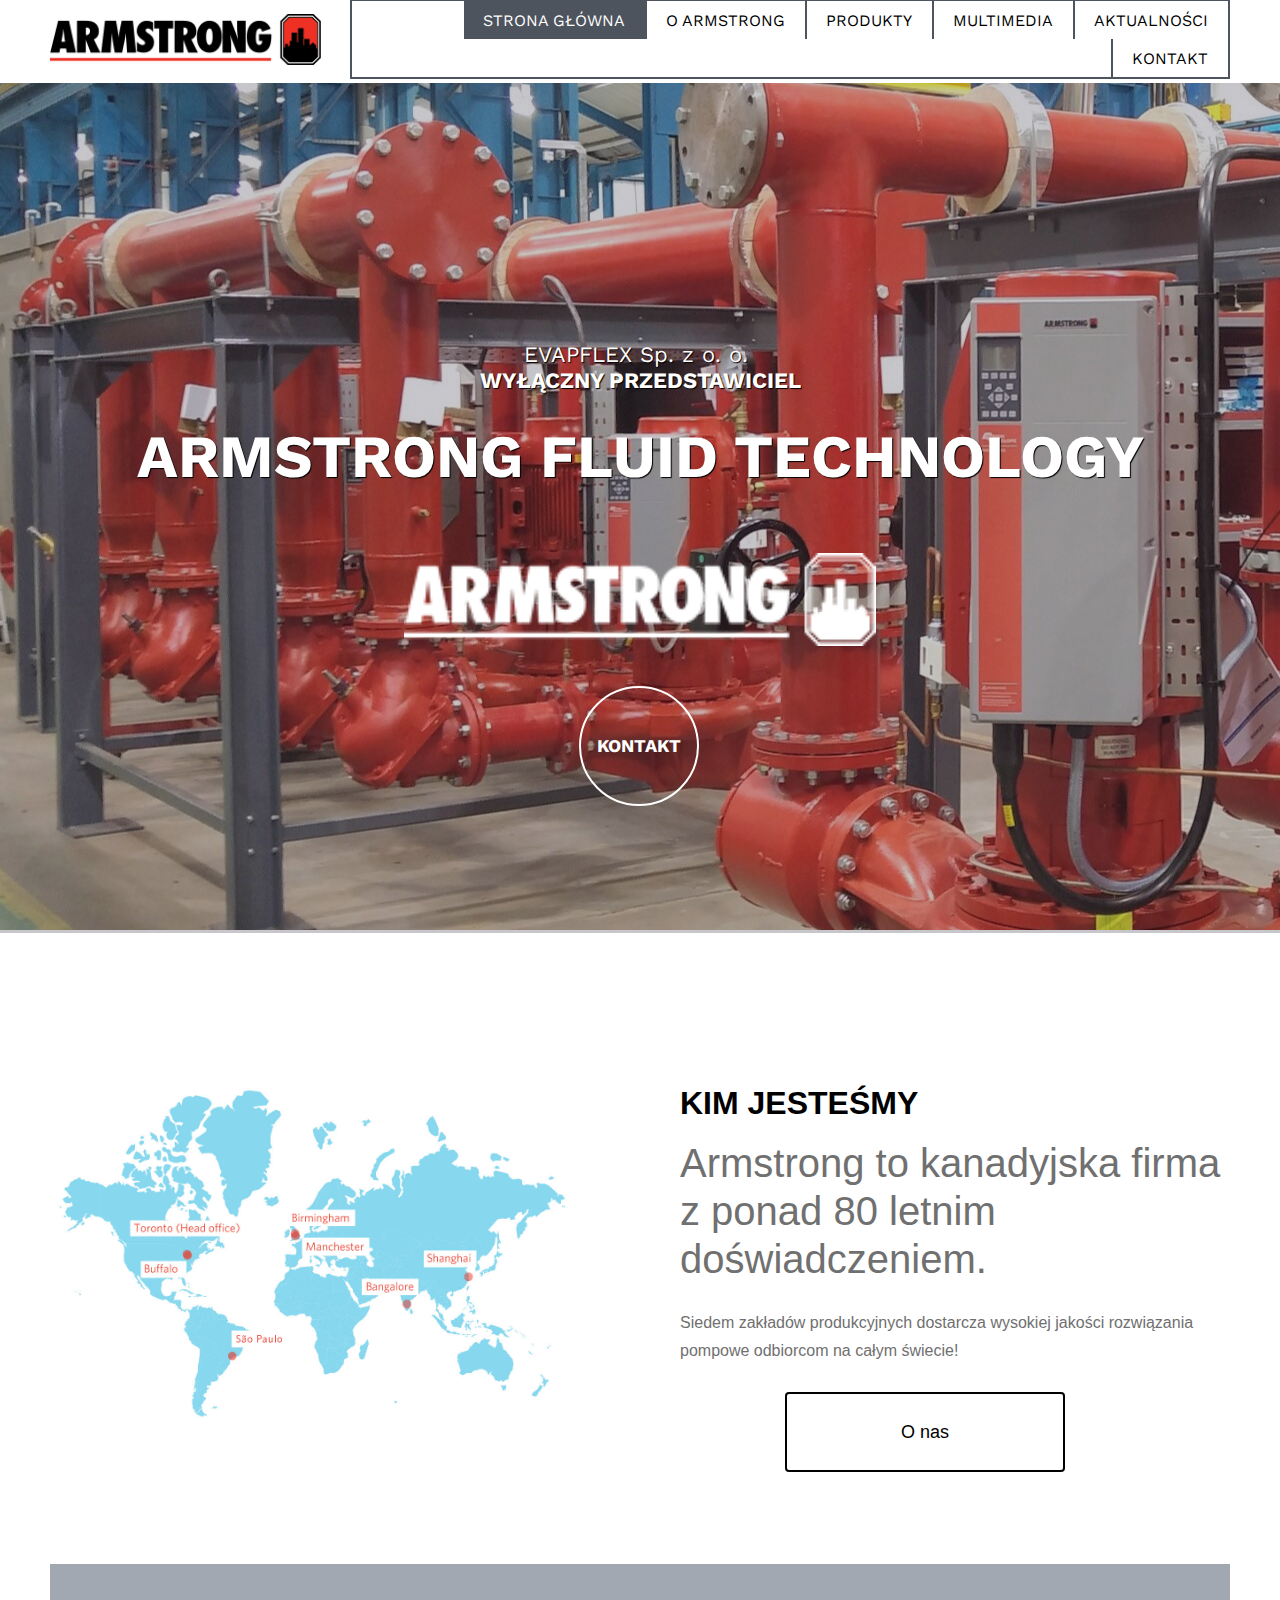
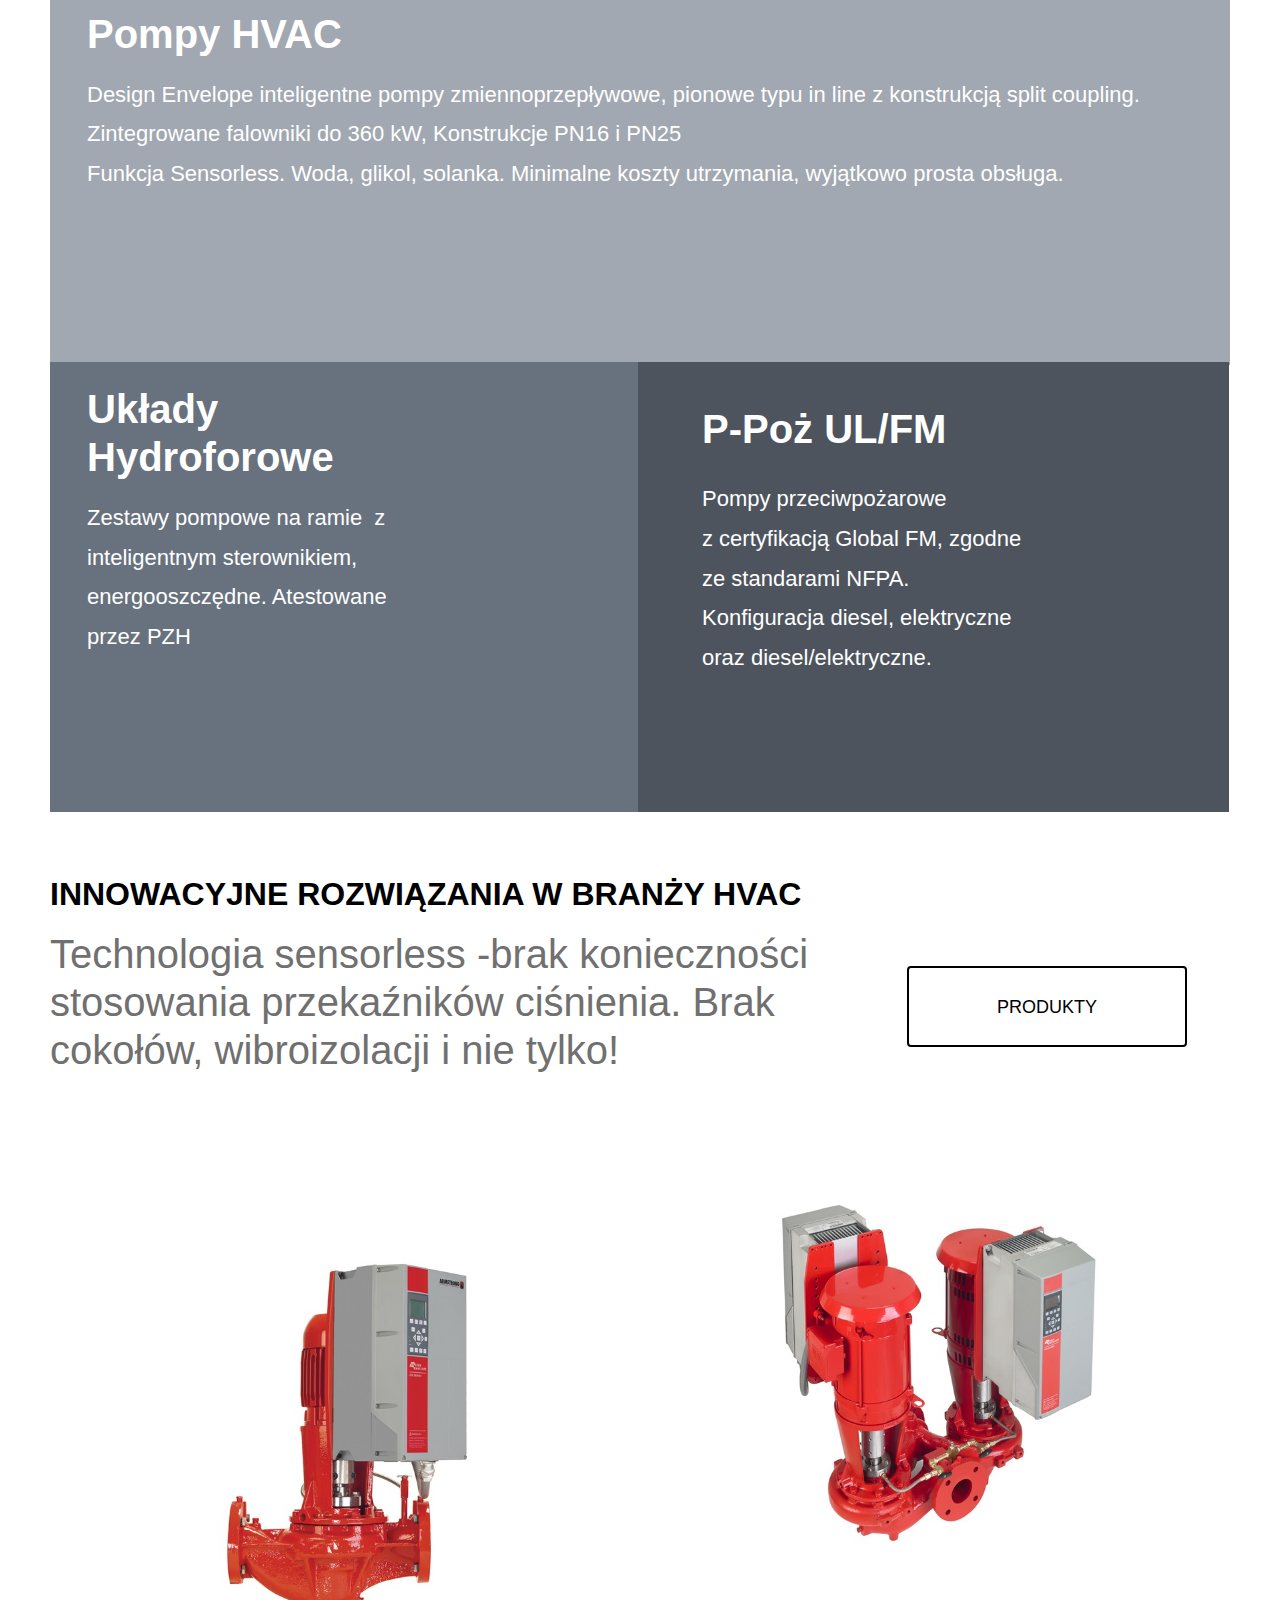
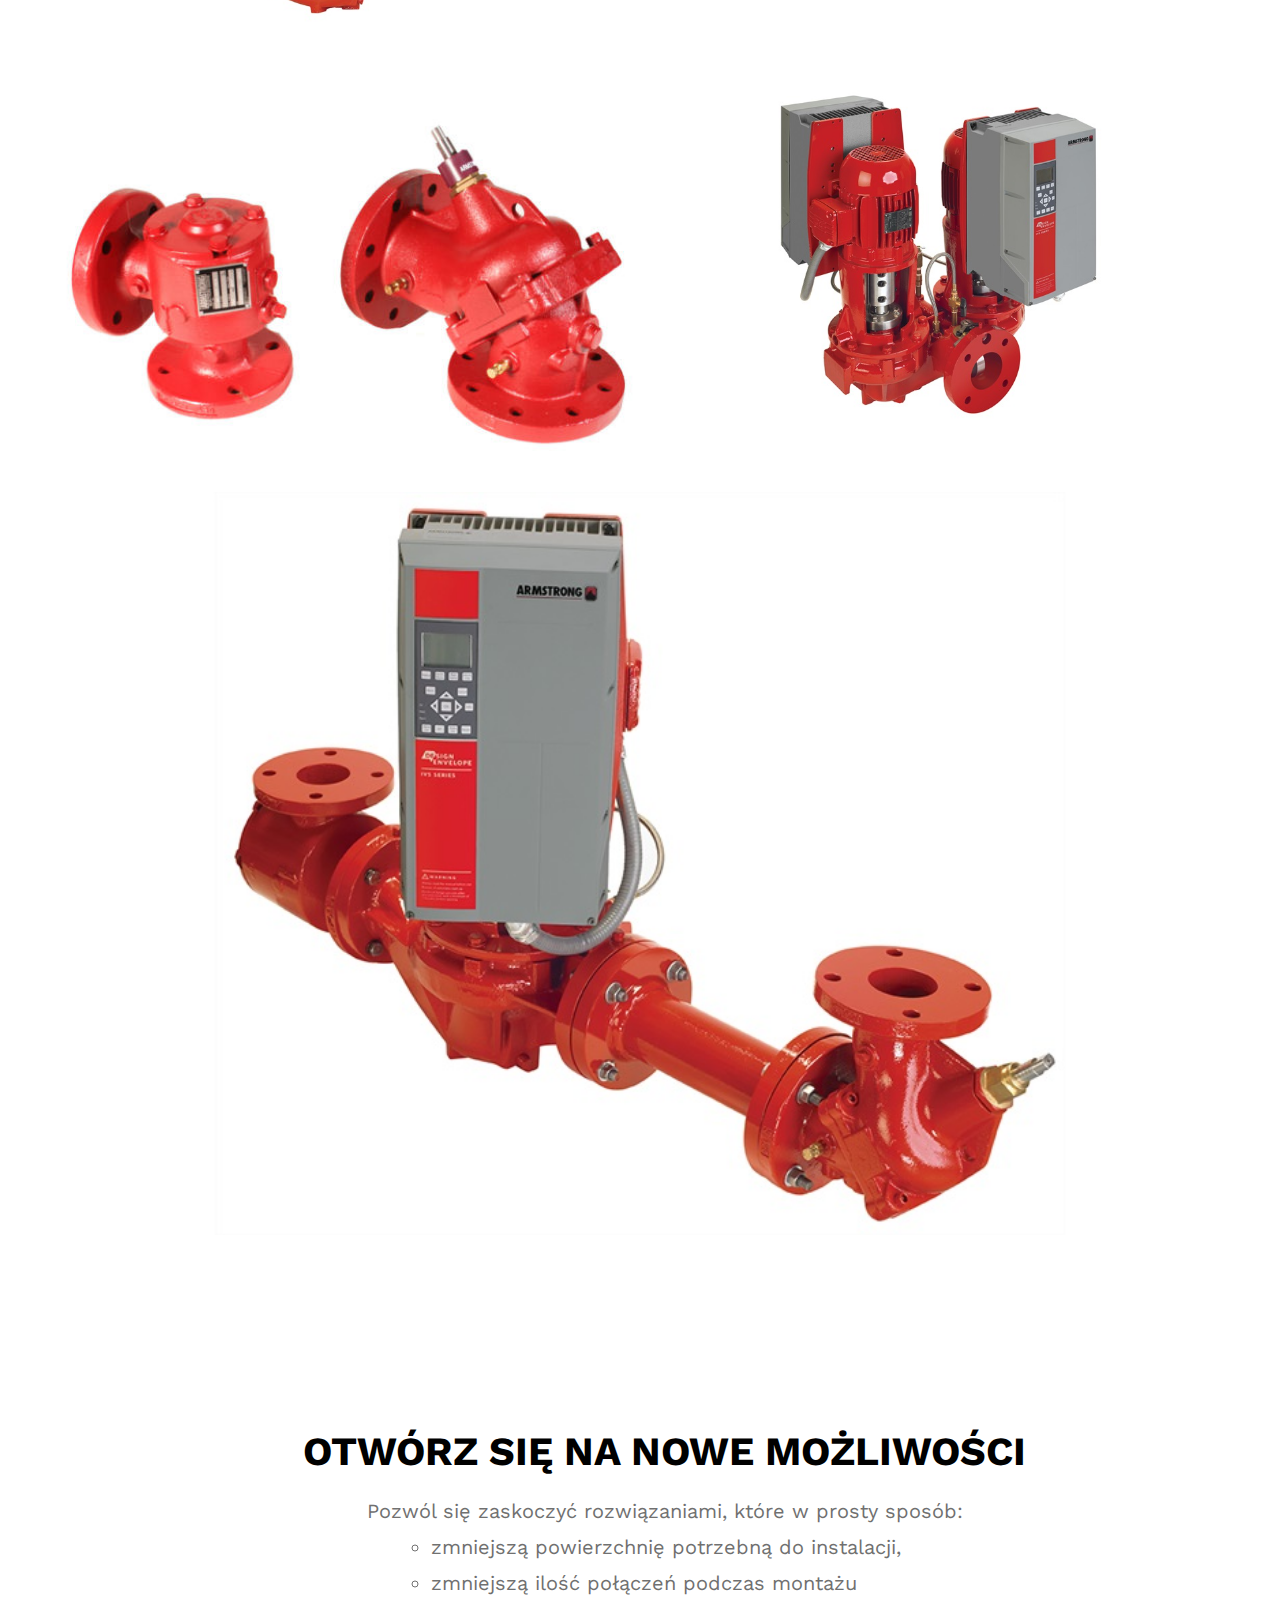
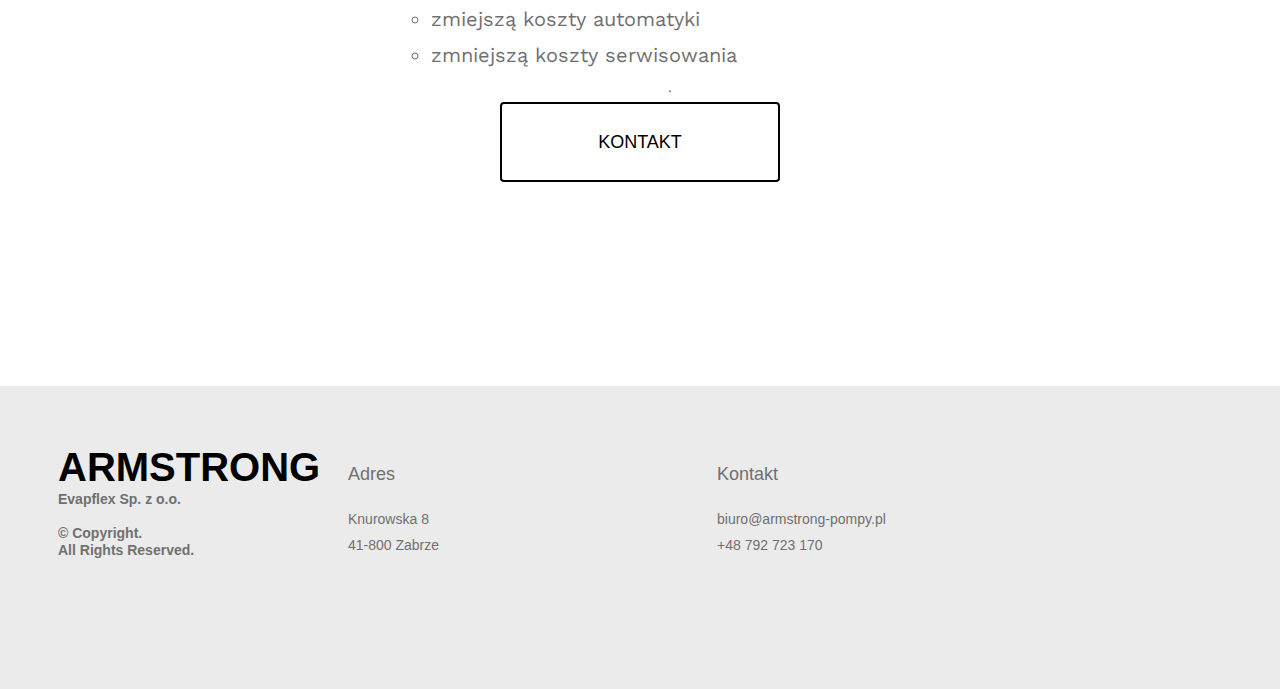
<file: index.html>
<!DOCTYPE html><html><head><meta charset=utf-8><title>STRONA GŁÓWNA</title><meta name=description content="Nowoczesne pompy HVAC z inteligentnym sterowaniem senorless. Konstrukcją rozłączną, ułatwioną wymianą uszczelnienia. Niewymagające posadowienia, cokołów i wibro-izolacji.  "><meta name=robots content=all><meta name=generator content="One.com Web Editor"><meta http-equiv=Cache-Control content="must-revalidate, max-age=0, public"><meta http-equiv=Expires content=-1><link rel=stylesheet href=/onewebstatic/a182776861.css><link href=/onewebstatic/502ab8663b.css rel=stylesheet><meta name=HandheldFriendly content=True><meta name=MobileOptimized content=320><meta name=viewport content="width=device-width,initial-scale=1,minimum-scale=1" templatewidth=1180><link href="//fonts.googleapis.com/css?family=Work%20Sans%3A100%2C100italic%2C200%2C200italic%2C300%2C300italic%2C500%2C500italic%2C600%2C600italic%2C700%2C700italic%2C800%2C800italic%2C900%2C900italic%2Citalic%2Cregular&amp;subset=all" rel=stylesheet><link rel=stylesheet href=/onewebstatic/8e1319a76f.css><script src=/onewebstatic/4039e8e324.js></script></head><body class="body blockbody"><div class=mm><div id=mmt>STRONA GŁÓWNA</div><div id=mmb></div></div><div id=mm><ul><li class=expanded><a href=/index.html class=current>STRONA GŁÓWNA </a></li><li><a href=/o%20armstrong.html>O ARMSTRONG</a></li><li><a href=/products.html>PRODUKTY</a></li><li><a href=/multimedia-2.html>MULTIMEDIA</a></li><li><a href=/aktualno%C5%9Bci.html>AKTUALNOŚCI</a></li><li><a href=/kontakt.html>KONTAKT</a></li></ul></div><script src=/onewebstatic/c0df03db7f.js></script><div class="component stretch template" style=min-width:1180px><div class=self><div class=row style=min-height:933px;min-width:100%><div class="extra float" style=top:82.64935064935065px;left:0px;z-index:3;min-width:100%><div class="component stretch mobile-base block idBAA008DFC0474FCA8731CFE63D42D679"><div class=self style=width:1180px;min-height:850.1009174311927px;margin:auto;width:1180px onclick="if(event.target ===  this) {event.stopPropagation();}"><div class=row style=min-height:410px;width:1180px;margin:auto><div class=extra style="margin:242.35064935064935px 72px 0px 72px"><div class=component style=width:1036px><div class="self mobile-leaf text textnormal mobile-undersized-upper" style=width:1036px;min-height:168px><div style=text-align:center><p><span>&nbsp;</span></p><h3><span class=textheading3 style="font-size:22px;font-weight:normal;text-shadow:1px 1px 1px rgba(0,0,0,1);text-shadow:1px 1px 1px 0.01px rgba(0,0,0,1);color:rgb(255,255,255)">EVAPFLEX Sp. z o. o. </span></h3><h1><span class=textheading1 style="font-size:22px;font-weight:bold;text-shadow:1px 1px 1px rgba(0,0,0,1);text-shadow:1px 1px 1px 0.01px rgba(0,0,0,1);color:rgb(255,255,255)">WYŁĄCZNY PRZEDSTAWICIEL</span></h1><h1><span class=textheading1 style="font-size:22px;font-weight:bold;text-shadow:1px 1px 1px rgba(0,0,0,1);text-shadow:1px 1px 1px 0.01px rgba(0,0,0,1);color:rgb(255,255,255)">&nbsp;</span></h1><h1><span class="textheading1 mobile-oversized" style="text-shadow:1px 1px 1px rgba(0,0,0,1);text-shadow:1px 1px 1px 0.01px rgba(0,0,0,1);color:rgb(255,255,255)">ARMSTRONG FLUID TECHNOLOGY</span></h1></div></div></div></div></div><div class=row style=min-height:153px;width:1180px;margin:auto><div class=extra style="margin:59.99999999999994px 354px 0px 354px"><div class="chrome-border-fix image component block id456F1B59E4D54DE992F4593C8D330787" style=width:472px><div class="imageself self mobile-leaf" style=width:472px;height:93.10091743119266px onclick="if(event.target ===  this) {event.stopPropagation();}"><img data-scalestrategy=fit width=472 height=93.1009174311927 class=mobile-fit src="/onewebmedia/Armstrong_logo.png?etag=W%2F%2211b1-59d4c7d0%22&amp;sourceContentType=image%2Fpng&amp;ignoreAspectRatio&amp;resize=218%2B43" srcset="/onewebmedia/Armstrong_logo.png?etag=W%2F%2211b1-59d4c7d0%22&amp;sourceContentType=image%2Fpng&amp;ignoreAspectRatio&amp;resize=218%2B43, /onewebmedia/Armstrong_logo.png?etag=W%2F%2211b1-59d4c7d0%22&amp;sourceContentType=image%2Fpng&amp;ignoreAspectRatio&amp;resize=218%2B43 2x, /onewebmedia/Armstrong_logo.png?etag=W%2F%2211b1-59d4c7d0%22&amp;sourceContentType=image%2Fpng&amp;ignoreAspectRatio&amp;resize=218%2B43 3x, /onewebmedia/Armstrong_logo.png?etag=W%2F%2211b1-59d4c7d0%22&amp;sourceContentType=image%2Fpng&amp;ignoreAspectRatio&amp;resize=218%2B43 4x" style=display:block></div></div></div></div><div class=row style=min-height:160px;width:1180px;margin:auto;padding-bottom:127px><div class=extra style="margin:39.899082568807444px 531px 0px 529px"><div class=component style=width:120px><div class="self mobile-leaf buttonself" style=width:120px;height:120px><div class=button2 style="background-clip: padding-box;font-size:18px"><a href=/kontakt.html><span>KONTAKT</span></a></div></div></div></div></div><div style=clear:both></div></div><div style=clear:both></div></div></div><div class=row style=width:1180px;margin:auto><div class="extra float" style=top:14px;left:0px;z-index:204><div class="chrome-border-fix image component block idF3D07509EF764EB3AC2A8EB9485AE1FB" style=width:300px><div class="imageself self mobile-leaf" style=width:300px;height:50.64935064935065px onclick="if(event.target ===  this) {event.stopPropagation();}" data-weight=1000><img data-scalestrategy=fit width=300 height=50.6493506493507 src="/onewebmedia/mobile-logo-hd.png?etag=%221588-55952e5d%22&amp;sourceContentType=image%2Fpng&amp;ignoreAspectRatio&amp;resize=300%2B51" srcset="/onewebmedia/mobile-logo-hd.png?etag=%221588-55952e5d%22&amp;sourceContentType=image%2Fpng&amp;ignoreAspectRatio&amp;resize=300%2B51, /onewebmedia/mobile-logo-hd.png?etag=%221588-55952e5d%22&amp;sourceContentType=image%2Fpng&amp;ignoreAspectRatio&amp;resize=308%2B52 2x, /onewebmedia/mobile-logo-hd.png?etag=%221588-55952e5d%22&amp;sourceContentType=image%2Fpng&amp;ignoreAspectRatio&amp;resize=308%2B52 3x, /onewebmedia/mobile-logo-hd.png?etag=%221588-55952e5d%22&amp;sourceContentType=image%2Fpng&amp;ignoreAspectRatio&amp;resize=308%2B52 4x" style=display:block></div></div></div><div class="extra float" style=top:0px;left:0px;z-index:205;min-width:100%><div class="component block id83B72766A5FC4763BF66B3BF7C5FDCC8" style=width:1180px><div class=self style=width:1180px;min-height:118px onclick="if(event.target ===  this) {event.stopPropagation();}"><div style=clear:both></div></div><div style=clear:both></div></div><div class="extra float" style=top:-8px;left:300px;z-index:210><div class="component menu" style=width:880px;width:880px><div class="self menuself menuhorizontal menuhorizontalright menuverticalmiddle" style=width:880px;height:94px><ul class=menu1><li><div><a class="menuitem menu1item menu1selected" href=/index.html>STRONA GŁÓWNA </a></div></li><li><div class="divider menu1divider"></div><div><a class="menuitem menu1item" href=/o%20armstrong.html>O ARMSTRONG</a></div></li><li><div class="divider menu1divider"></div><div><a class="menuitem menu1item" href=/products.html>PRODUKTY</a></div></li><li><div class="divider menu1divider"></div><div><a class="menuitem menu1item" href=/multimedia-2.html>MULTIMEDIA</a></div></li><li><div class="divider menu1divider"></div><div><a class="menuitem menu1item" href=/aktualno%C5%9Bci.html>AKTUALNOŚCI</a></div></li><li><div class="divider menu1divider"></div><div><a class="menuitem menu1item" href=/kontakt.html>KONTAKT</a></div></li></ul></div></div></div></div></div><div class=extra style="margin:82.64935064935065px 0px 0px 0px;min-width:100%"><div class="component stretch mobile-base block idEB537E7B46AF49048887945F17A6F031"><div class=self style=width:1180px;min-height:847px;margin:auto;width:1180px onclick="if(event.target ===  this) {event.stopPropagation();}"></div></div></div></div><div class=row style=min-height:541px;width:1180px;margin:auto><div class=col style=width:550px;margin-top:155.14881448826418px><div class="chrome-border-fix image component block id23C7FF3DD03C41EDB8F462DE2F9843B4" style=width:550px><div class="imageself self mobile-leaf" style=width:550px;height:339.2109500805153px onclick="if(event.target ===  this) {event.stopPropagation();}"><img data-scalestrategy=fit width=550 height=339.210950080515 class=mobile-fit src="/onewebmedia/OurLocations.jpg?etag=%224925b-559ccae2%22&amp;sourceContentType=image%2Fjpeg&amp;ignoreAspectRatio&amp;resize=550%2B339&amp;quality=85" srcset="/onewebmedia/OurLocations.jpg?etag=%224925b-559ccae2%22&amp;sourceContentType=image%2Fjpeg&amp;ignoreAspectRatio&amp;resize=550%2B339&amp;quality=85, /onewebmedia/OurLocations.jpg?etag=%224925b-559ccae2%22&amp;sourceContentType=image%2Fjpeg&amp;ignoreAspectRatio&amp;resize=1100%2B678&amp;quality=85 2x, /onewebmedia/OurLocations.jpg?etag=%224925b-559ccae2%22&amp;sourceContentType=image%2Fjpeg&amp;ignoreAspectRatio&amp;resize=1242%2B766&amp;quality=85 3x, /onewebmedia/OurLocations.jpg?etag=%224925b-559ccae2%22&amp;sourceContentType=image%2Fjpeg&amp;ignoreAspectRatio&amp;resize=1242%2B766&amp;quality=85 4x" style=display:block></div></div></div><div class=col style=width:630px;margin-top:151.14881448826418px><div class=extra style="margin:0px 0px 0px 80px"><div class=component style=width:550px><div class="self mobile-leaf text textnormal mobile-undersized-upper" style=width:550px;min-height:390px><h3><span class="textheading3 mobile-oversized" style="font-family:'Lucida Sans Unicode','Lucida Grande',sans-serif,'One Open Sans', 'Helvetica Neue', Helvetica, sans-serif;font-size:32px">KIM JESTEŚMY</span></h3><p><span style="font-family:'Lucida Sans Unicode','Lucida Grande',sans-serif,'One Open Sans', 'Helvetica Neue', Helvetica, sans-serif">&nbsp;</span></p><h2><span class="textheading2 mobile-oversized" style="font-family:'Lucida Sans Unicode','Lucida Grande',sans-serif,'One Open Sans', 'Helvetica Neue', Helvetica, sans-serif">Armstrong to kanadyjska firma z ponad 80 letnim doświadczeniem.</span></h2><div style=line-height:1.8><p><span style="font-family:'Lucida Sans Unicode','Lucida Grande',sans-serif,'One Open Sans', 'Helvetica Neue', Helvetica, sans-serif">&nbsp;</span></p><p><span style="font-family:'Lucida Sans Unicode','Lucida Grande',sans-serif,'One Open Sans', 'Helvetica Neue', Helvetica, sans-serif;font-size:16px">Siedem zakładów produkcyjnych dostarcza wysokiej jakości rozwiązania pompowe odbiorcom na całym świecie!</span></p></div></div><div style=clear:both></div></div><div class="extra float" style=top:307.8511855117358px;left:105px;z-index:318><div class=component style=width:280px><div class="self mobile-leaf buttonself" style=width:280px;height:80px><div class=button1 style="background-clip: padding-box;font-size:18px"><a href=/o%20armstrong.html><span>O nas</span></a></div></div></div></div></div></div></div><div class=row style=min-height:938px;width:1180px;margin:auto><div class="extra float" style=top:488.06213559225125px;left:0px;z-index:301><div class="component mobile-base block idFD9AA31562E54836ADB6EE3A4EAD6431" style=width:589px><div class=self style=width:589px;min-height:450px onclick="if(event.target ===  this) {event.stopPropagation();}"><div class=row style=min-height:369px;width:589px;padding-bottom:81px><div class=extra style="margin:23px 232px 0px 37px"><div class=component style=width:320px><div class="self mobile-leaf text textnormal mobile-undersized-upper" style=width:320px;min-height:346px><h2><span class="textheading2 mobile-oversized" style="font-family:'Lucida Sans Unicode','Lucida Grande',sans-serif,'One Open Sans', 'Helvetica Neue', Helvetica, sans-serif;font-weight:bold;color:rgb(255,255,255)">Układy Hydroforowe</span></h2><p><span style="font-family:'Lucida Sans Unicode','Lucida Grande',sans-serif,'One Open Sans', 'Helvetica Neue', Helvetica, sans-serif">&nbsp;</span></p><div style=line-height:1.8><p><span class=mobile-oversized style="font-family:'Lucida Sans Unicode','Lucida Grande',sans-serif,'One Open Sans', 'Helvetica Neue', Helvetica, sans-serif;font-size:22px;color:rgb(255,255,255)">Zestawy pompowe na ramie  z inteligentnym sterownikiem, energooszczędne. Atestowane przez PZH</span></p><p><span class=mobile-oversized style="font-family:'Lucida Sans Unicode','Lucida Grande',sans-serif,'One Open Sans', 'Helvetica Neue', Helvetica, sans-serif;font-size:22px;color:rgb(255,255,255)">&nbsp;</span></p></div></div></div></div></div><div style=clear:both></div></div><div style=clear:both></div></div></div><div class="extra float" style=top:487.8511855117358px;left:588px;z-index:301><div class="component mobile-base block id7BFE0CF991A742F38237C229B6F8C513" style=width:591px><div class=self style=width:591px;min-height:450px onclick="if(event.target ===  this) {event.stopPropagation();}"><div class=row style=min-height:411px;width:591px;padding-bottom:39px><div class=extra style="margin:43px 207px 0px 64px"><div class=component style=width:320px><div class="self mobile-leaf text textnormal mobile-undersized-upper" style=width:320px;min-height:368px><h2><span class="textheading2 mobile-oversized" style="font-family:'Lucida Sans Unicode','Lucida Grande',sans-serif,'One Open Sans', 'Helvetica Neue', Helvetica, sans-serif;font-weight:bold;color:rgb(255,255,255)">P-Poż UL/FM</span></h2><p><span class=mobile-oversized style="font-family:'Lucida Sans Unicode','Lucida Grande',sans-serif,'One Open Sans', 'Helvetica Neue', Helvetica, sans-serif;font-size:22px">&nbsp;</span></p><div style=line-height:1.8><p><span class=mobile-oversized style="font-family:'Lucida Sans Unicode','Lucida Grande',sans-serif,'One Open Sans', 'Helvetica Neue', Helvetica, sans-serif;font-size:22px;color:rgb(255,255,255)">Pompy przeciwpożarowe</span></p><p><span class=mobile-oversized style="font-family:'Lucida Sans Unicode','Lucida Grande',sans-serif,'One Open Sans', 'Helvetica Neue', Helvetica, sans-serif;font-size:22px;color:rgb(255,255,255)">z certyfikacją Global FM, zgodne ze standarami NFPA. Konfiguracja diesel, elektryczne oraz diesel/elektryczne.</span></p><p><span style="font-family:'Lucida Sans Unicode','Lucida Grande',sans-serif,'One Open Sans', 'Helvetica Neue', Helvetica, sans-serif;color:rgb(255,255,255)">&nbsp;</span></p></div><div style=line-height:1.2><p><span style=color:rgb(255,255,255)>&nbsp;</span></p></div><p><span style=color:rgb(255,255,255)>&nbsp;</span></p></div></div></div></div><div style=clear:both></div></div><div style=clear:both></div></div></div><div class=extra style="margin:89.85130758204832px 0px 0px 0px;min-width:100%"><div class="component mobile-base block idDD3787C0F0804EE6BBDBBCE52604D193" style=width:1180px><div class=self style=width:1180px;min-height:401px onclick="if(event.target ===  this) {event.stopPropagation();}"><div class=row style=min-height:362px;width:1180px;padding-bottom:39px><div class=extra style="margin:45.9998779296875px 39px 0px 37px"><div class=component style=width:1104px><div class="self mobile-leaf text textnormal mobile-undersized-upper" style=width:1104px;min-height:316px><h2><span class="textheading2 mobile-oversized" style="font-family:'Lucida Sans Unicode','Lucida Grande',sans-serif,'One Open Sans', 'Helvetica Neue', Helvetica, sans-serif;font-weight:bold;color:rgb(255,255,255)">Pompy HVAC</span></h2><p><span style="font-family:'Lucida Sans Unicode','Lucida Grande',sans-serif,'One Open Sans', 'Helvetica Neue', Helvetica, sans-serif">&nbsp;</span></p><div style=line-height:1.8><p><span class=mobile-oversized style="font-family:'Lucida Sans Unicode','Lucida Grande',sans-serif,'One Open Sans', 'Helvetica Neue', Helvetica, sans-serif;font-size:22px;color:rgb(255,255,255)">Design Envelope inteligentne pompy zmiennoprzepływowe, pionowe typu in line z konstrukcją split coupling. Zintegrowane falowniki do 360 kW, Konstrukcje PN16 i PN25 </span></p><p><span class=mobile-oversized style="font-family:'Lucida Sans Unicode','Lucida Grande',sans-serif,'One Open Sans', 'Helvetica Neue', Helvetica, sans-serif;font-size:22px;color:rgb(255,255,255)">Funkcja Sensorless. Woda, glikol, solanka. Minimalne koszty utrzymania, wyjątkowo prosta obsługa.</span></p><p><span class=mobile-oversized style="font-family:'Lucida Sans Unicode','Lucida Grande',sans-serif,'One Open Sans', 'Helvetica Neue', Helvetica, sans-serif;font-size:22px;color:rgb(255,255,255)">&nbsp;</span></p></div><div style=line-height:1.2><p><span style="font-family:'Lucida Sans Unicode','Lucida Grande',sans-serif,'One Open Sans', 'Helvetica Neue', Helvetica, sans-serif;color:rgb(255,255,255)">&nbsp;</span></p></div><p><span style="font-family:'Lucida Sans Unicode','Lucida Grande',sans-serif,'One Open Sans', 'Helvetica Neue', Helvetica, sans-serif;color:rgb(255,255,255)">&nbsp;</span></p></div></div></div></div><div style=clear:both></div></div><div style=clear:both></div></div></div></div><div class=row style=min-height:370px;width:1180px;margin:auto><div class=col style=width:857px;margin-top:63px><div class=component style=width:857px><div class="self mobile-leaf text textnormal mobile-undersized-upper" style=width:857px;min-height:307px><div style=line-height:1.2><h3><span class="textheading3 mobile-oversized" style="font-family:'Lucida Sans Unicode','Lucida Grande',sans-serif,'One Open Sans', 'Helvetica Neue', Helvetica, sans-serif;font-size:32px">INNOWACYJNE ROZWIĄZANIA W BRANŻY HVAC</span></h3><p><span style="font-family:'Lucida Sans Unicode','Lucida Grande',sans-serif,'One Open Sans', 'Helvetica Neue', Helvetica, sans-serif">&nbsp;</span></p><h2><span class="textheading2 mobile-oversized" style="font-family:'Lucida Sans Unicode','Lucida Grande',sans-serif,'One Open Sans', 'Helvetica Neue', Helvetica, sans-serif">Technologia sensorless -brak konieczności stosowania przekaźników ciśnienia. Brak cokołów, wibroizolacji i nie tylko!</span></h2></div></div></div></div><div class=col style=width:280px;margin-top:154.12242394292207px><div class=component style=width:280px><div class="self mobile-leaf buttonself" style=width:280px;height:81px><div class=button1 style="background-clip: padding-box;font-size:18px"><a href=/products.html><span>PRODUKTY</span></a></div></div></div></div></div><div class=row style=min-height:900px;width:1180px;margin:auto><div class=col style=width:600px;margin-top:74px><div class=row style=min-height:365px;width:600px><div class=extra style="margin:0px 12px 0px 8px"><div class="chrome-border-fix image component block idAF86ECE1E7234383AFA30E068FE7469E" style=width:580px><div class="imageself self mobile-leaf" style=width:580px;height:365.4335260115607px onclick="if(event.target ===  this) {event.stopPropagation();}"><a href=/onewebmedia/Design_Envelope_4300_Front.jpg rel=lightbox[oneweb] class=shinybox><img data-scalestrategy=fit width=580 height=365.433526011561 class=mobile-fit src="/onewebmedia/Design_Envelope_4300_Front.jpg?etag=%22cc17-55e2fedc%22&amp;sourceContentType=image%2Fjpeg&amp;ignoreAspectRatio&amp;resize=580%2B365&amp;quality=85" srcset="/onewebmedia/Design_Envelope_4300_Front.jpg?etag=%22cc17-55e2fedc%22&amp;sourceContentType=image%2Fjpeg&amp;ignoreAspectRatio&amp;resize=580%2B365&amp;quality=85, /onewebmedia/Design_Envelope_4300_Front.jpg?etag=%22cc17-55e2fedc%22&amp;sourceContentType=image%2Fjpeg&amp;ignoreAspectRatio&amp;resize=865%2B545&amp;quality=85 2x, /onewebmedia/Design_Envelope_4300_Front.jpg?etag=%22cc17-55e2fedc%22&amp;sourceContentType=image%2Fjpeg&amp;ignoreAspectRatio&amp;resize=865%2B545&amp;quality=85 3x, /onewebmedia/Design_Envelope_4300_Front.jpg?etag=%22cc17-55e2fedc%22&amp;sourceContentType=image%2Fjpeg&amp;ignoreAspectRatio&amp;resize=865%2B545&amp;quality=85 4x" style=display:block></a></div></div></div></div><div class=row style=min-height:461px;width:600px><div class=extra style="margin:71px 0px 0px 0px;min-width:100%"><div class="chrome-border-fix image component block id49B000031C7E4B5FB7C6D4614332FF89" style=width:600px><div class="imageself self mobile-leaf" style=width:600px;height:389.948006932409px onclick="if(event.target ===  this) {event.stopPropagation();}"><a href=/onewebmedia/4.%20suction%20guide%20&amp;%20flotrex%20valve%20back%2030degs.jpg rel=lightbox[oneweb] class=shinybox><img data-scalestrategy=fit width=600 height=389.948006932409 class=mobile-fit src="/onewebmedia/4.%20suction%20guide%20&amp;%20flotrex%20valve%20back%2030degs.jpg?etag=%22b333-55e301a3%22&amp;sourceContentType=image%2Fjpeg&amp;ignoreAspectRatio&amp;resize=577%2B375&amp;quality=85" srcset="/onewebmedia/4.%20suction%20guide%20&amp;%20flotrex%20valve%20back%2030degs.jpg?etag=%22b333-55e301a3%22&amp;sourceContentType=image%2Fjpeg&amp;ignoreAspectRatio&amp;resize=577%2B375&amp;quality=85, /onewebmedia/4.%20suction%20guide%20&amp;%20flotrex%20valve%20back%2030degs.jpg?etag=%22b333-55e301a3%22&amp;sourceContentType=image%2Fjpeg&amp;ignoreAspectRatio&amp;resize=577%2B375&amp;quality=85 2x, /onewebmedia/4.%20suction%20guide%20&amp;%20flotrex%20valve%20back%2030degs.jpg?etag=%22b333-55e301a3%22&amp;sourceContentType=image%2Fjpeg&amp;ignoreAspectRatio&amp;resize=577%2B375&amp;quality=85 3x, /onewebmedia/4.%20suction%20guide%20&amp;%20flotrex%20valve%20back%2030degs.jpg?etag=%22b333-55e301a3%22&amp;sourceContentType=image%2Fjpeg&amp;ignoreAspectRatio&amp;resize=577%2B375&amp;quality=85 4x" style=display:block></a></div></div></div></div></div><div class=col style=width:580px;margin-top:10.789049919484569px><div class=row style=min-height:364px;width:580px><div class=extra style="margin:0px 3px 0px 0px"><div class="chrome-border-fix image component block id312BA7EDFEB34DF19CBC34756ECE2FB2" style=width:577px><div class="imageself self mobile-leaf" style=width:577px;height:363.5433526011561px onclick="if(event.target ===  this) {event.stopPropagation();}"><a href=/onewebmedia/Design_Envelope_4312_Isometric_View.jpg rel=lightbox[oneweb] class=shinybox><img data-scalestrategy=fit width=577 height=363.543352601156 class=mobile-fit src="/onewebmedia/Design_Envelope_4312_Isometric_View.jpg?etag=%2211191-55e2ff52%22&amp;sourceContentType=image%2Fjpeg&amp;ignoreAspectRatio&amp;resize=577%2B364&amp;quality=85" srcset="/onewebmedia/Design_Envelope_4312_Isometric_View.jpg?etag=%2211191-55e2ff52%22&amp;sourceContentType=image%2Fjpeg&amp;ignoreAspectRatio&amp;resize=577%2B364&amp;quality=85, /onewebmedia/Design_Envelope_4312_Isometric_View.jpg?etag=%2211191-55e2ff52%22&amp;sourceContentType=image%2Fjpeg&amp;ignoreAspectRatio&amp;resize=865%2B545&amp;quality=85 2x, /onewebmedia/Design_Envelope_4312_Isometric_View.jpg?etag=%2211191-55e2ff52%22&amp;sourceContentType=image%2Fjpeg&amp;ignoreAspectRatio&amp;resize=865%2B545&amp;quality=85 3x, /onewebmedia/Design_Envelope_4312_Isometric_View.jpg?etag=%2211191-55e2ff52%22&amp;sourceContentType=image%2Fjpeg&amp;ignoreAspectRatio&amp;resize=865%2B545&amp;quality=85 4x" style=display:block></a></div></div></div></div><div class=row style=min-height:472px;width:580px><div class=extra style="margin:107px 0px 0px 0px;min-width:100%"><div class="chrome-border-fix image component block idAB2419FD852D405FA686932DBC82DC49" style=width:580px><div class="imageself self mobile-leaf" style=width:580px;height:365.4335260115607px onclick="if(event.target ===  this) {event.stopPropagation();}"><a href=/onewebmedia/Design_Envelope_4302_isometric_view.jpg rel=lightbox[oneweb] class=shinybox><img data-scalestrategy=fit width=580 height=365.433526011561 class=mobile-fit src="/onewebmedia/Design_Envelope_4302_isometric_view.jpg?etag=%22110db-55e2ffc6%22&amp;sourceContentType=image%2Fjpeg&amp;ignoreAspectRatio&amp;resize=580%2B365&amp;quality=85" srcset="/onewebmedia/Design_Envelope_4302_isometric_view.jpg?etag=%22110db-55e2ffc6%22&amp;sourceContentType=image%2Fjpeg&amp;ignoreAspectRatio&amp;resize=580%2B365&amp;quality=85, /onewebmedia/Design_Envelope_4302_isometric_view.jpg?etag=%22110db-55e2ffc6%22&amp;sourceContentType=image%2Fjpeg&amp;ignoreAspectRatio&amp;resize=865%2B545&amp;quality=85 2x, /onewebmedia/Design_Envelope_4302_isometric_view.jpg?etag=%22110db-55e2ffc6%22&amp;sourceContentType=image%2Fjpeg&amp;ignoreAspectRatio&amp;resize=865%2B545&amp;quality=85 3x, /onewebmedia/Design_Envelope_4302_isometric_view.jpg?etag=%22110db-55e2ffc6%22&amp;sourceContentType=image%2Fjpeg&amp;ignoreAspectRatio&amp;resize=865%2B545&amp;quality=85 4x" style=display:block></a></div></div></div></div></div></div><div class=row style=min-height:752px;width:1180px;margin:auto><div class=extra style="margin:9px 0px 0px 0px;min-width:100%"><div class="chrome-border-fix image component block idAD1935FFFC2440959BCD972E8A5F35A7" style=width:1180px><div class="imageself self mobile-leaf" style=width:1180px;height:743.4682080924855px onclick="if(event.target ===  this) {event.stopPropagation();}"><a href=/onewebmedia/Design_Envelope_4300_Isometric_Down.jpg rel=lightbox[oneweb] class=shinybox><img data-scalestrategy=fit width=1180 height=743.468208092485 class=mobile-fit src="/onewebmedia/Design_Envelope_4300_Isometric_Down.jpg?etag=%22f7b1-55953b9b%22&amp;sourceContentType=image%2Fjpeg&amp;ignoreAspectRatio&amp;resize=865%2B545&amp;quality=85" srcset="/onewebmedia/Design_Envelope_4300_Isometric_Down.jpg?etag=%22f7b1-55953b9b%22&amp;sourceContentType=image%2Fjpeg&amp;ignoreAspectRatio&amp;resize=865%2B545&amp;quality=85, /onewebmedia/Design_Envelope_4300_Isometric_Down.jpg?etag=%22f7b1-55953b9b%22&amp;sourceContentType=image%2Fjpeg&amp;ignoreAspectRatio&amp;resize=865%2B545&amp;quality=85 2x, /onewebmedia/Design_Envelope_4300_Isometric_Down.jpg?etag=%22f7b1-55953b9b%22&amp;sourceContentType=image%2Fjpeg&amp;ignoreAspectRatio&amp;resize=865%2B545&amp;quality=85 3x, /onewebmedia/Design_Envelope_4300_Isometric_Down.jpg?etag=%22f7b1-55953b9b%22&amp;sourceContentType=image%2Fjpeg&amp;ignoreAspectRatio&amp;resize=865%2B545&amp;quality=85 4x" style=display:block></a></div></div></div></div><div class=row style=min-height:465px;width:1180px;margin:auto><div class=extra style="margin:193px 92px 0px 141px"><div class=component style=width:947px><div class="self mobile-leaf text textnormal mobile-undersized-upper" style=width:947px;min-height:272px><div style=text-align:center><h2><span class="textheading2 mobile-oversized" style=font-weight:bold;color:rgb(0,0,0)>OTWÓRZ SIĘ NA NOWE MOŻLIWOŚCI</span></h2></div><div style=line-height:1.2><p><span>&nbsp;</span></p></div><div style=text-align:center;line-height:1.8><p><span style=font-size:20px>Pozwól się zaskoczyć rozwiązaniami, które w prosty sposób:</span></p></div><ul style=line-height:1.8;padding-left:240px;list-style-type:circle><li style=font-size:20px;text-decoration:none;text-shadow:none data-index=90 data-length=48><span style=font-size:20px>zmniejszą powierzchnię potrzebną do instalacji,</span></li><li style=font-size:20px;text-decoration:none;text-shadow:none data-index=138 data-length=41><span style=font-size:20px>zmniejszą ilość połączeń podczas montażu</span></li><li style=font-size:20px;text-decoration:none;text-shadow:none data-index=179 data-length=27><span style=font-size:20px>zmiejszą koszty automatyki</span></li><li style=font-size:20px;text-decoration:none;text-shadow:none data-index=206 data-length=30><span style=font-size:20px>zmniejszą koszty serwisowania</span></li></ul><div style=text-align:center;line-height:1.8><p><span style=font-size:16px> </span><span> .</span></p></div></div></div></div></div><div class=row style=min-height:80px;width:1180px;margin:auto><div class=extra style="margin:0px 450px 0px 450px"><div class=component style=width:280px><div class="self mobile-leaf buttonself" style=width:280px;height:80px><div class=button1 style="background-clip: padding-box;font-size:18px"><a href=/kontakt.html><span>KONTAKT</span></a></div></div></div></div></div><div class=row style=min-height:190px;width:1180px;margin:auto><div class=extra style="margin:109.33349609375px 0px 0px 0px;min-width:100%"><div class="component block id391C711093064E848582FB0775A56C07" style=width:1180px><div class=self style=width:1180px;min-height:81px onclick="if(event.target ===  this) {event.stopPropagation();}"></div></div></div></div><div class=row style=min-height:317px;min-width:100%><div class=extra style="margin:14.3330078125px 0px 0px 0px;min-width:100%"><div class="component stretch mobile-base block id70CD240094444430A68845C29D233A2C"><div class=self style=width:1180px;min-height:303px;margin:auto;width:1180px onclick="if(event.target ===  this) {event.stopPropagation();}"><div class=row style=min-height:303px;width:1180px;margin:auto><div class=col style=width:279px;margin-top:57px;margin-left:8px><div class=component style=width:279px><div class="self mobile-leaf text textnormal mobile-undersized-upper" style=width:279px;min-height:150px data-weight=1000><p><span class=mobile-oversized style="font-family:'Lucida Sans Unicode','Lucida Grande',sans-serif,'One Open Sans', 'Helvetica Neue', Helvetica, sans-serif;font-size:40px;font-weight:bold;color:rgb(0,0,0)"><a class="textlink link3" href=/index.html>ARMSTRONG</a></span></p><p><span style="font-family:'Lucida Sans Unicode','Lucida Grande',sans-serif,'One Open Sans', 'Helvetica Neue', Helvetica, sans-serif;font-weight:bold">Evapflex Sp. z o.o.</span></p><p><span style="font-family:'Lucida Sans Unicode','Lucida Grande',sans-serif,'One Open Sans', 'Helvetica Neue', Helvetica, sans-serif;font-weight:bold">&nbsp;</span></p><p><span style="font-family:'Lucida Sans Unicode','Lucida Grande',sans-serif,'One Open Sans', 'Helvetica Neue', Helvetica, sans-serif;font-weight:bold">© Copyright. </span></p><p><span style="font-family:'Lucida Sans Unicode','Lucida Grande',sans-serif,'One Open Sans', 'Helvetica Neue', Helvetica, sans-serif;font-weight:bold">All Rights Reserved.</span></p></div></div></div><div class=col style=width:212px;margin-top:72px><div class=extra style="margin:0px 0px 0px 11px"><div class=component style=width:201px><div class="self mobile-leaf text textnormal mobile-undersized-upper" style=width:201px;min-height:120px data-weight=1000><div style=line-height:1.8><h3><span class=textheading3 style="font-family:'Lucida Sans Unicode','Lucida Grande',sans-serif,'One Open Sans', 'Helvetica Neue', Helvetica, sans-serif;font-weight:normal;color:rgb(112,112,112)">Adres</span></h3></div><p><span style="font-family:'Lucida Sans Unicode','Lucida Grande',sans-serif,'One Open Sans', 'Helvetica Neue', Helvetica, sans-serif">&nbsp;</span></p><div style=line-height:1.8><p><span style="font-family:'Lucida Sans Unicode','Lucida Grande',sans-serif,'One Open Sans', 'Helvetica Neue', Helvetica, sans-serif">Knurowska 8</span></p><p><span style="font-family:'Lucida Sans Unicode','Lucida Grande',sans-serif,'One Open Sans', 'Helvetica Neue', Helvetica, sans-serif">41-800 Zabrze </span></p></div></div></div></div></div><div class=col style=width:369px;margin-top:72px><div class=extra style="margin:0px 0px 0px 168px"><div class=component style=width:201px><div class="self mobile-leaf text textnormal mobile-undersized-upper" style=width:201px;min-height:120px data-weight=1000><div style=line-height:1.8><h3><span class=textheading3 style="font-family:'Lucida Sans Unicode','Lucida Grande',sans-serif,'One Open Sans', 'Helvetica Neue', Helvetica, sans-serif;font-weight:normal;color:rgb(112,112,112)">Kontakt</span></h3></div><p><span style="font-family:'Lucida Sans Unicode','Lucida Grande',sans-serif,'One Open Sans', 'Helvetica Neue', Helvetica, sans-serif">&nbsp;</span></p><div style=line-height:1.8><p><span style="font-family:'Lucida Sans Unicode','Lucida Grande',sans-serif,'One Open Sans', 'Helvetica Neue', Helvetica, sans-serif">b</span><span style="font-family:'Lucida Sans Unicode','Lucida Grande',sans-serif,'One Open Sans', 'Helvetica Neue', Helvetica, sans-serif"><a class="textlink link1" href=mailto:biuro@armstrong-pompy.pl>iuro@armstrong-pompy.pl</a></span></p><p><span style="font-family:'Lucida Sans Unicode','Lucida Grande',sans-serif,'One Open Sans', 'Helvetica Neue', Helvetica, sans-serif">+48 792 723 170</span></p></div></div></div></div></div><div class=col style=width:303px;margin-top:103px><div class=extra style="margin:0px 0px 0px 103px"><div class=component style=width:200px><div class="code self mobile-leaf mobile-forcehide" style=width:200px;min-height:200px><script>
  (function(i,s,o,g,r,a,m){i['GoogleAnalyticsObject']=r;i[r]=i[r]||function(){
  (i[r].q=i[r].q||[]).push(arguments)},i[r].l=1*new Date();a=s.createElement(o),
  m=s.getElementsByTagName(o)[0];a.async=1;a.src=g;m.parentNode.insertBefore(a,m)
  })(window,document,'script','//www.google-analytics.com/analytics.js','ga');

  ga('create', 'UA-68165142-1', 'auto');
  ga('send', 'pageview');

</script></div></div></div></div></div><div style=clear:both></div></div><div style=clear:both></div></div></div></div><div style=clear:both></div></div><div style=clear:both></div></div><footer></footer><div class=end></div><script src=/onewebstatic/06ac875192.js></script><script src=/onewebstatic/058f10b7b1.js></script><script src=/onewebstatic/668dd283a1.js></script><script src=/onewebstatic/e9d8761d70.js></script></body></html>
</file>
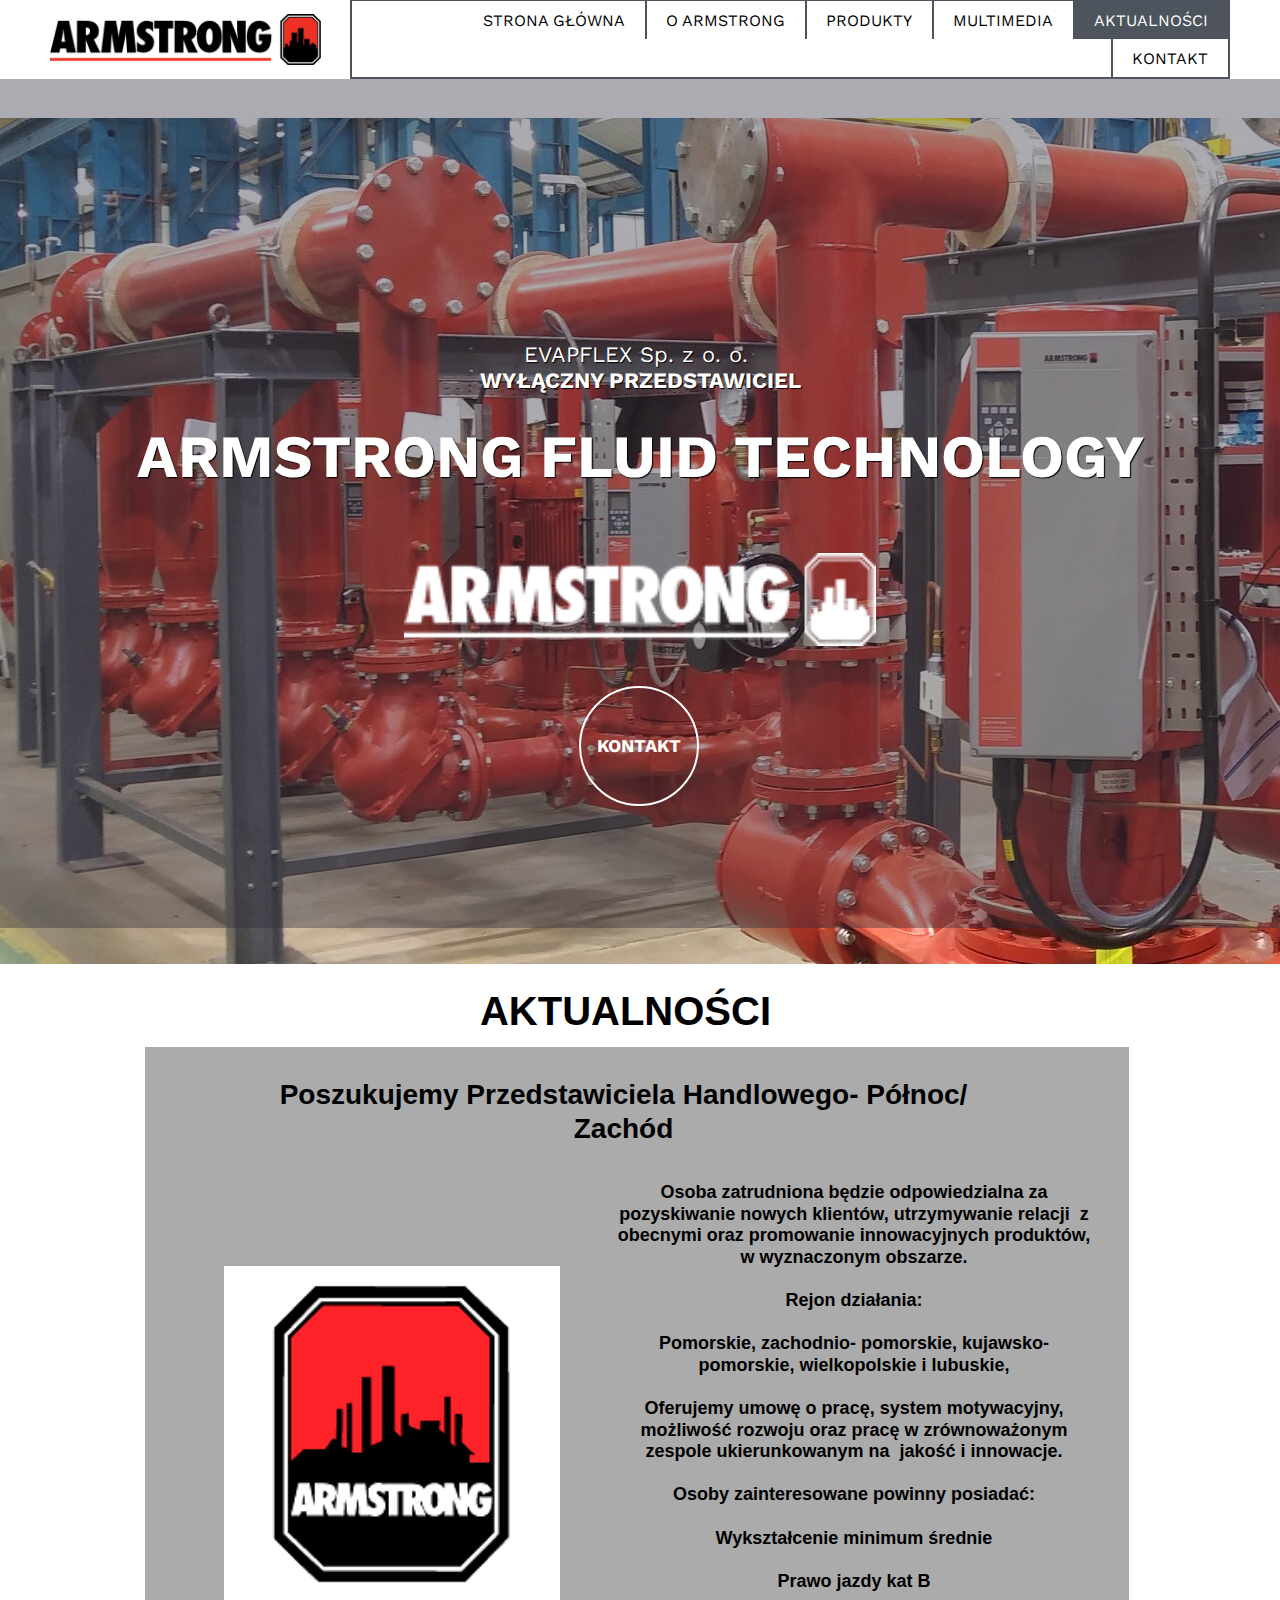
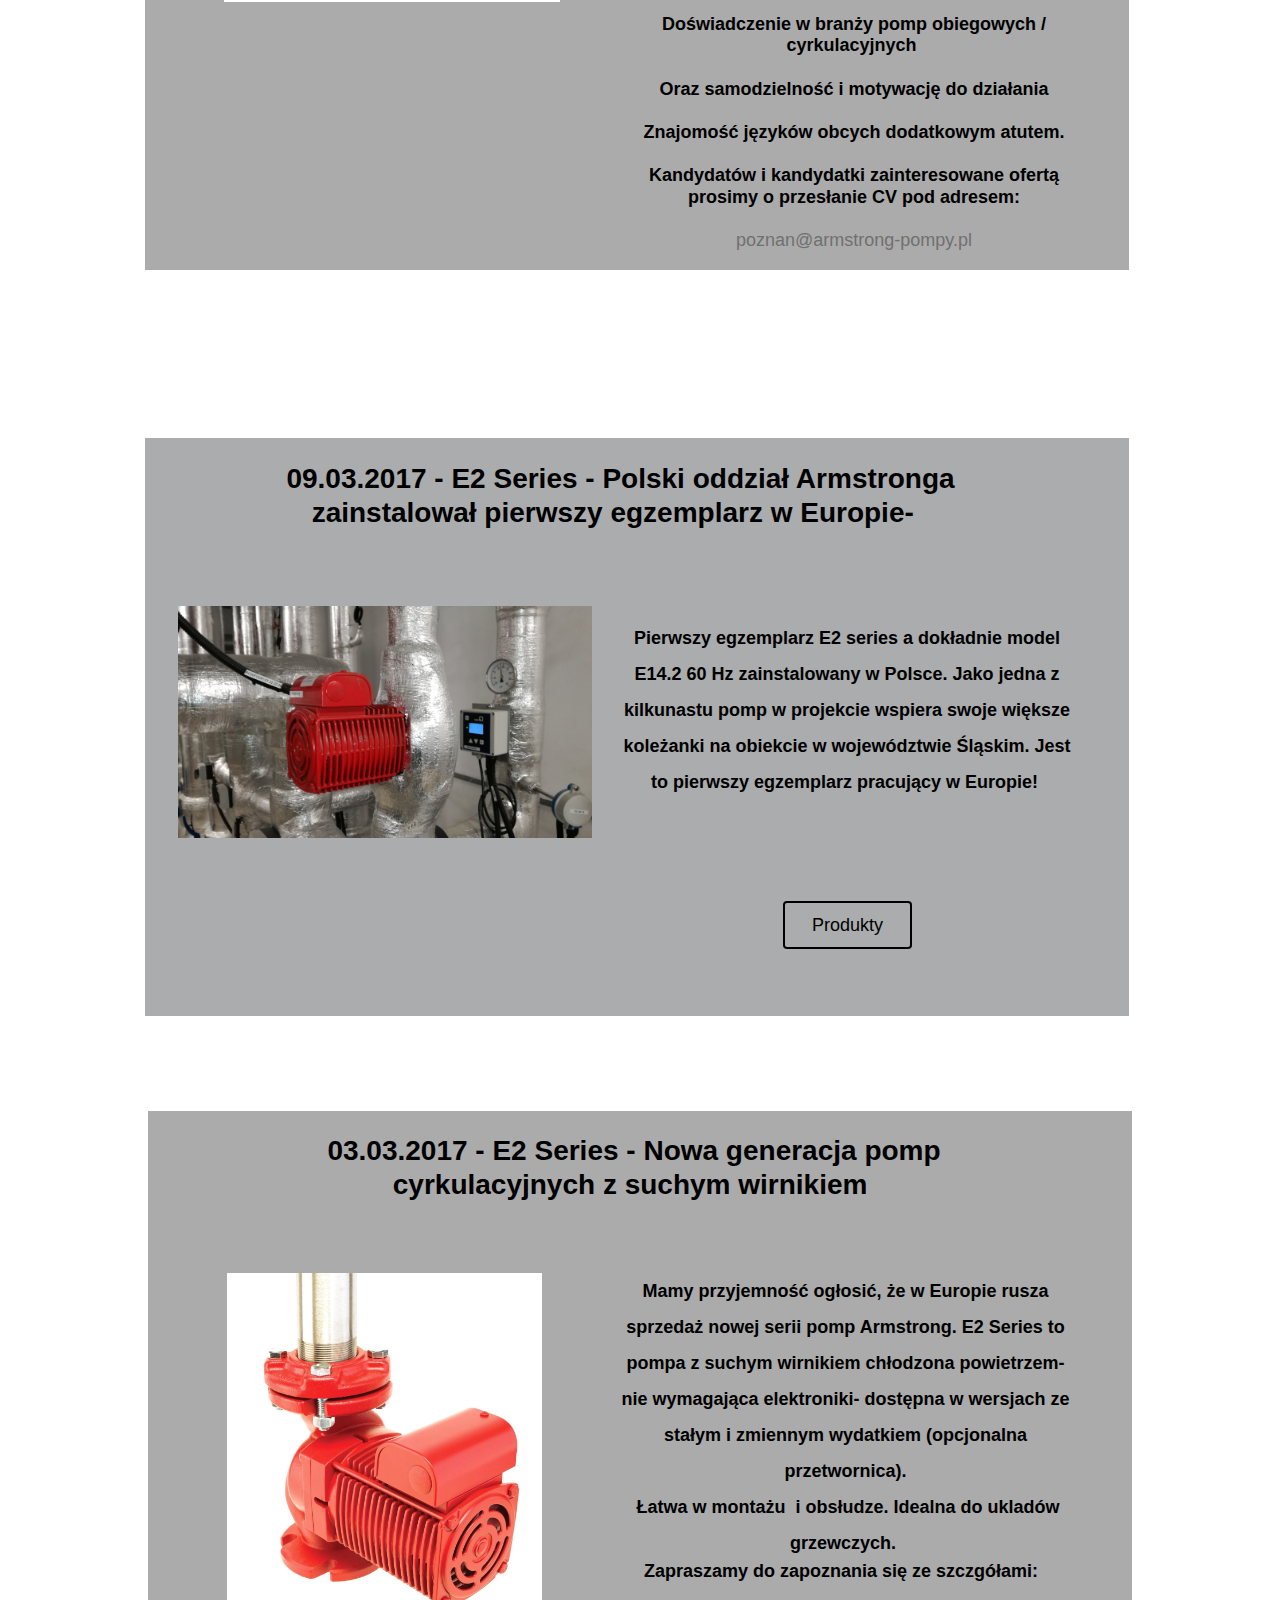
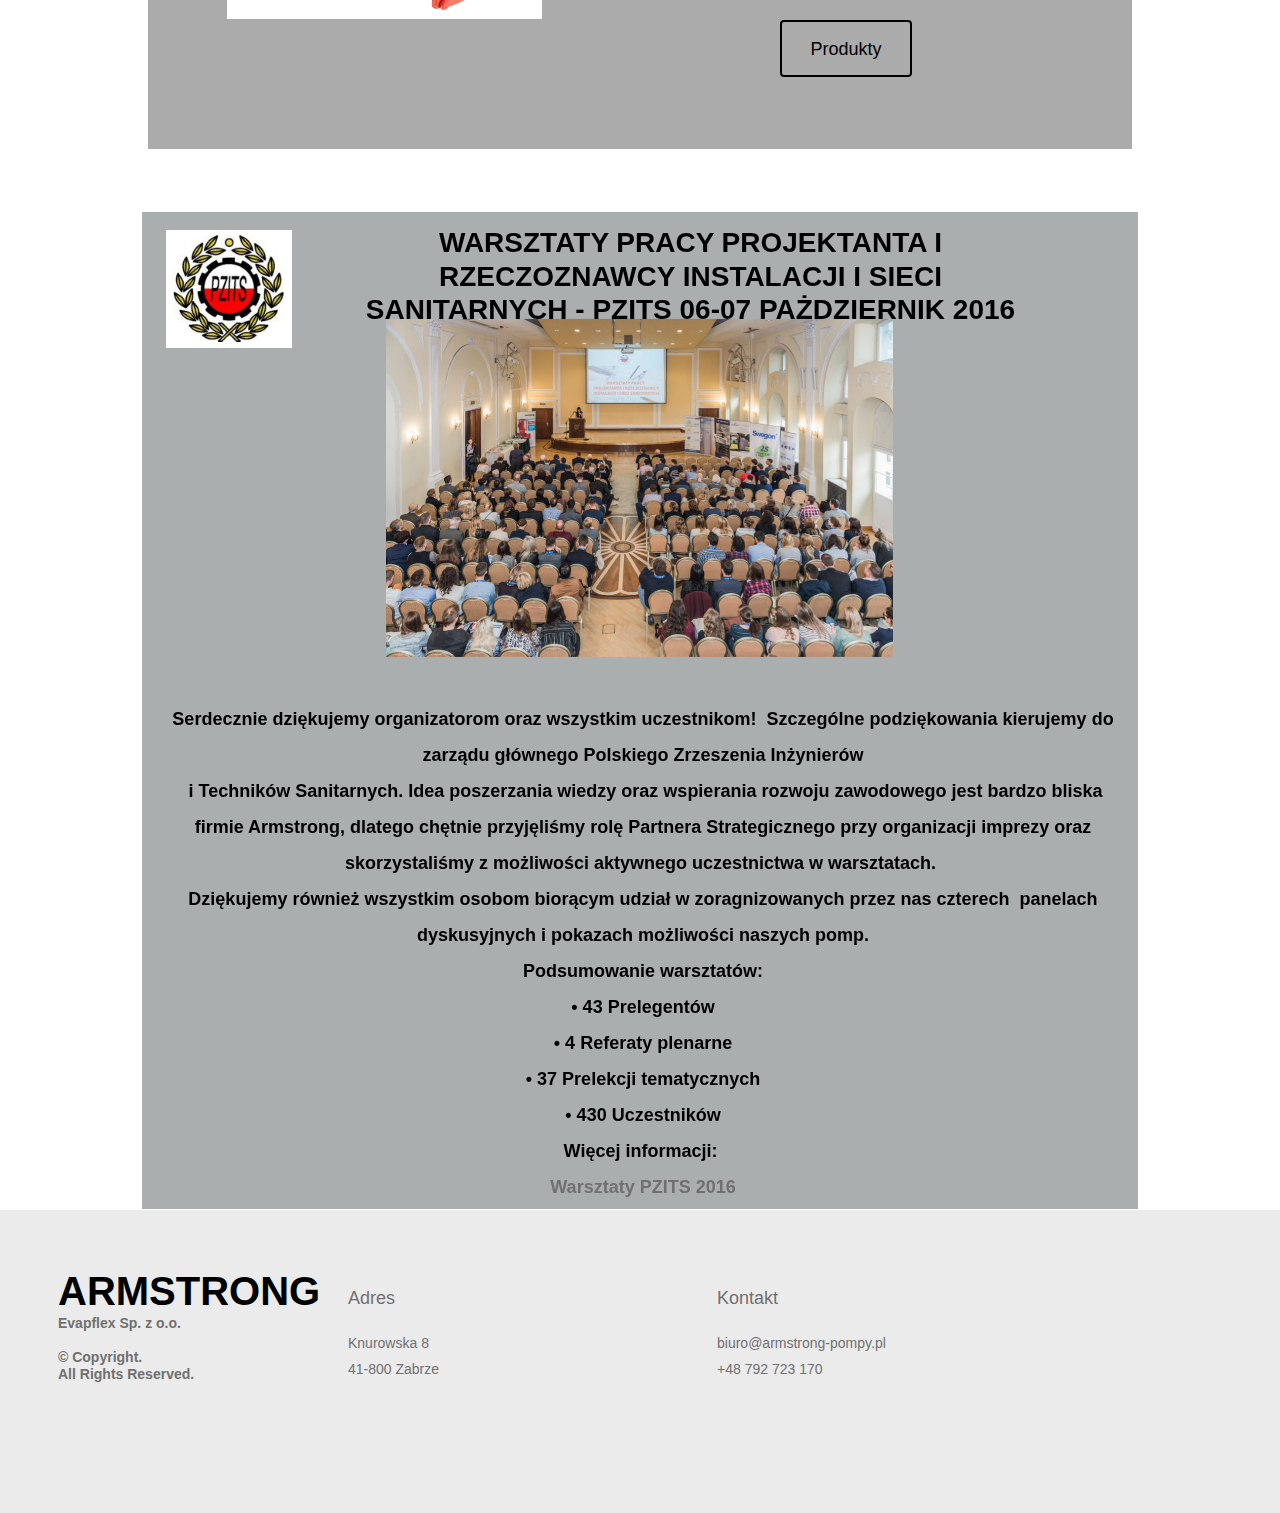
<file: aktualności.html>
<!DOCTYPE html><html><head><meta charset=utf-8><title>AKTUALNOŚCI</title><meta name=description content=""><meta name=robots content=all><meta name=generator content="One.com Web Editor"><meta http-equiv=Cache-Control content="must-revalidate, max-age=0, public"><meta http-equiv=Expires content=-1><link rel=stylesheet href=/onewebstatic/428f74b708.css><link href=/onewebstatic/502ab8663b.css rel=stylesheet><meta name=HandheldFriendly content=True><meta name=MobileOptimized content=320><meta name=viewport content="width=device-width,initial-scale=1,minimum-scale=1" templatewidth=1180><link href="//fonts.googleapis.com/css?family=Work%20Sans%3A100%2C100italic%2C200%2C200italic%2C300%2C300italic%2C500%2C500italic%2C600%2C600italic%2C700%2C700italic%2C800%2C800italic%2C900%2C900italic%2Citalic%2Cregular&amp;subset=all" rel=stylesheet><link rel=stylesheet href=/onewebstatic/8e2f92b959.css><script src=/onewebstatic/4039e8e324.js></script></head><body class="body blockbody"><div class=mm><div id=mmt>AKTUALNOŚCI</div><div id=mmb></div></div><div id=mm><ul><li><a href=/index.html>STRONA GŁÓWNA </a></li><li><a href=/o%20armstrong.html>O ARMSTRONG</a></li><li><a href=/products.html>PRODUKTY</a></li><li><a href=/multimedia-2.html>MULTIMEDIA</a></li><li class=expanded><a href=/aktualno%C5%9Bci.html class=current>AKTUALNOŚCI</a></li><li><a href=/kontakt.html>KONTAKT</a></li></ul></div><script src=/onewebstatic/c0df03db7f.js></script><div class="component stretch template" style=min-width:1180px><div class=self><div class=row style=min-height:964px;min-width:100%><div class="extra float" style=top:79px;left:0px;z-index:3;min-width:100%><div class="component stretch mobile-base block idC4BF4038539842D2BB2BFC1C45596929"><div class=self style=width:1180px;min-height:849px;margin:auto;width:1180px onclick="if(event.target ===  this) {event.stopPropagation();}"><div class=row style=min-height:411px;width:1180px;margin:auto><div class=extra style="margin:246px 72px 0px 72px"><div class=component style=width:1036px><div class="self mobile-leaf text textnormal mobile-undersized-upper" style=width:1036px;min-height:165px><div style=text-align:center><p><span>&nbsp;</span></p><h3><span class=textheading3 style="font-size:22px;font-weight:normal;text-shadow:1px 1px 1px rgba(0,0,0,1);text-shadow:1px 1px 1px 0.01px rgba(0,0,0,1);color:rgb(255,255,255)">EVAPFLEX Sp. z o. o. </span></h3><h1><span class=textheading1 style="font-size:22px;font-weight:bold;text-shadow:1px 1px 1px rgba(0,0,0,1);text-shadow:1px 1px 1px 0.01px rgba(0,0,0,1);color:rgb(255,255,255)">WYŁĄCZNY PRZEDSTAWICIEL</span></h1><h1><span class=textheading1 style="font-size:22px;font-weight:bold;text-shadow:1px 1px 1px rgba(0,0,0,1);text-shadow:1px 1px 1px 0.01px rgba(0,0,0,1);color:rgb(255,255,255)">&nbsp;</span></h1><h1><span class="textheading1 mobile-oversized" style="text-shadow:1px 1px 1px rgba(0,0,0,1);text-shadow:1px 1px 1px 0.01px rgba(0,0,0,1);color:rgb(255,255,255)">ARMSTRONG FLUID TECHNOLOGY</span></h1></div></div></div></div></div><div class=row style=min-height:153px;width:1180px;margin:auto><div class=extra style="margin:59.99999999999994px 354px 0px 354px"><div class="chrome-border-fix image component block id56CA8F02825F4AA19A4917C7387439C6" style=width:472px><div class="imageself self mobile-leaf" style=width:472px;height:93.10091743119266px onclick="if(event.target ===  this) {event.stopPropagation();}"><img data-scalestrategy=fit width=472 height=93.1009174311927 class=mobile-fit src="/onewebmedia/Armstrong_logo.png?etag=W%2F%2211b1-59d4c7d0%22&amp;sourceContentType=image%2Fpng&amp;ignoreAspectRatio&amp;resize=218%2B43" srcset="/onewebmedia/Armstrong_logo.png?etag=W%2F%2211b1-59d4c7d0%22&amp;sourceContentType=image%2Fpng&amp;ignoreAspectRatio&amp;resize=218%2B43, /onewebmedia/Armstrong_logo.png?etag=W%2F%2211b1-59d4c7d0%22&amp;sourceContentType=image%2Fpng&amp;ignoreAspectRatio&amp;resize=218%2B43 2x, /onewebmedia/Armstrong_logo.png?etag=W%2F%2211b1-59d4c7d0%22&amp;sourceContentType=image%2Fpng&amp;ignoreAspectRatio&amp;resize=218%2B43 3x, /onewebmedia/Armstrong_logo.png?etag=W%2F%2211b1-59d4c7d0%22&amp;sourceContentType=image%2Fpng&amp;ignoreAspectRatio&amp;resize=218%2B43 4x" style=display:block></div></div></div></div><div class=row style=min-height:160px;width:1180px;margin:auto;padding-bottom:125px><div class=extra style="margin:39.899082568807444px 531px 0px 529px"><div class=component style=width:120px><div class="self mobile-leaf buttonself" style=width:120px;height:120px><div class=button2 style="background-clip: padding-box;font-size:18px"><a href=/kontakt.html><span>KONTAKT</span></a></div></div></div></div></div><div style=clear:both></div></div><div style=clear:both></div></div></div><div class=row style=width:1180px;margin:auto><div class="extra float" style=top:14px;left:0px;z-index:204><div class="chrome-border-fix image component block id01C6B8443A484A6F850230181C4C5DEF" style=width:300px><div class="imageself self mobile-leaf" style=width:300px;height:50.64935064935065px onclick="if(event.target ===  this) {event.stopPropagation();}" data-weight=1000><img data-scalestrategy=fit width=300 height=50.6493506493507 src="/onewebmedia/mobile-logo-hd.png?etag=%221588-55952e5d%22&amp;sourceContentType=image%2Fpng&amp;ignoreAspectRatio&amp;resize=300%2B51" srcset="/onewebmedia/mobile-logo-hd.png?etag=%221588-55952e5d%22&amp;sourceContentType=image%2Fpng&amp;ignoreAspectRatio&amp;resize=300%2B51, /onewebmedia/mobile-logo-hd.png?etag=%221588-55952e5d%22&amp;sourceContentType=image%2Fpng&amp;ignoreAspectRatio&amp;resize=308%2B52 2x, /onewebmedia/mobile-logo-hd.png?etag=%221588-55952e5d%22&amp;sourceContentType=image%2Fpng&amp;ignoreAspectRatio&amp;resize=308%2B52 3x, /onewebmedia/mobile-logo-hd.png?etag=%221588-55952e5d%22&amp;sourceContentType=image%2Fpng&amp;ignoreAspectRatio&amp;resize=308%2B52 4x" style=display:block></div></div></div><div class="extra float" style=top:0px;left:0px;z-index:205;min-width:100%><div class="component block idB97E4A7D2E5E4490AC95C85FB0B79E08" style=width:1180px><div class=self style=width:1180px;min-height:118px onclick="if(event.target ===  this) {event.stopPropagation();}"><div style=clear:both></div></div><div style=clear:both></div></div><div class="extra float" style=top:-8px;left:300px;z-index:210><div class="component menu" style=width:880px;width:880px><div class="self menuself menuhorizontal menuhorizontalright menuverticalmiddle" style=width:880px;height:94px><ul class=menu1><li><div><a class="menuitem menu1item" href=/index.html>STRONA GŁÓWNA </a></div></li><li><div class="divider menu1divider"></div><div><a class="menuitem menu1item" href=/o%20armstrong.html>O ARMSTRONG</a></div></li><li><div class="divider menu1divider"></div><div><a class="menuitem menu1item" href=/products.html>PRODUKTY</a></div></li><li><div class="divider menu1divider"></div><div><a class="menuitem menu1item" href=/multimedia-2.html>MULTIMEDIA</a></div></li><li><div class="divider menu1divider"></div><div><a class="menuitem menu1item menu1selected" href=/aktualno%C5%9Bci.html>AKTUALNOŚCI</a></div></li><li><div class="divider menu1divider"></div><div><a class="menuitem menu1item" href=/kontakt.html>KONTAKT</a></div></li></ul></div></div></div></div></div><div class=extra style="margin:118px 0px 0px 0px;min-width:100%"><div class="component stretch mobile-base block id8402C3F12C134EBDA70C9975A30EDDA9"><div class=self style=width:1180px;min-height:846px;margin:auto;width:1180px onclick="if(event.target ===  this) {event.stopPropagation();}"></div></div></div></div><div class=row style=min-height:71px;width:1180px;margin:auto><div class=extra style="margin:23px 344px 0px 315px"><div class=component style=width:521px><div class="self mobile-leaf text textnormal mobile-undersized-upper" style=width:521px;min-height:48px><div style=text-align:center><h2><span class="textheading2 mobile-oversized" style="font-family:'Lucida Sans Unicode','Lucida Grande',sans-serif,'One Open Sans', 'Helvetica Neue', Helvetica, sans-serif;font-weight:bold;color:rgb(0,0,0)">AKTUALNOŚCI</span></h2></div></div></div></div></div><div class=row style=min-height:835px;width:1180px;margin:auto><div class=extra style="margin:12px 101px 0px 95px"><div class="component mobile-base block id4AE1D5A9031246C690C1A6D11E0FBA24" style=width:984px><div class=self style=width:984px;min-height:823px onclick="if(event.target ===  this) {event.stopPropagation();}"><div class=row style=min-height:133px;width:984px><div class=extra style="margin:31px 149px 0px 122px"><div class=component style=width:713px><div class="self mobile-leaf text textnormal mobile-undersized-upper" style=width:713px;min-height:102px><div style=text-align:center><h2><span class=textheading2 style="font-family:'Lucida Sans Unicode','Lucida Grande',sans-serif,'One Open Sans', 'Helvetica Neue', Helvetica, sans-serif;font-size:28px;font-weight:bold;color:rgb(0,0,0)">Poszukujemy Przedstawiciela Handlowego- Północ/ Zachód</span></h2></div></div></div></div></div><div class=row style=min-height:653px;width:984px;padding-bottom:37px><div class=col style=width:336px;margin-top:86px;margin-left:79px><div class="chrome-border-fix image component block id8A456082AF8245B6AFE2810559245FB5" style=width:336px><div class="imageself self mobile-leaf" style=width:336px;height:336px onclick="if(event.target ===  this) {event.stopPropagation();}"><img data-scalestrategy=fit width=336 height=336 class=mobile-fit src="/onewebmedia/armstrong_logo_2.gif?etag=%22e36-55954533%22&amp;sourceContentType=image%2Fgif&amp;ignoreAspectRatio&amp;resize=200%2B200" srcset="/onewebmedia/armstrong_logo_2.gif?etag=%22e36-55954533%22&amp;sourceContentType=image%2Fgif&amp;ignoreAspectRatio&amp;resize=200%2B200, /onewebmedia/armstrong_logo_2.gif?etag=%22e36-55954533%22&amp;sourceContentType=image%2Fgif&amp;ignoreAspectRatio&amp;resize=200%2B200 2x, /onewebmedia/armstrong_logo_2.gif?etag=%22e36-55954533%22&amp;sourceContentType=image%2Fgif&amp;ignoreAspectRatio&amp;resize=200%2B200 3x, /onewebmedia/armstrong_logo_2.gif?etag=%22e36-55954533%22&amp;sourceContentType=image%2Fgif&amp;ignoreAspectRatio&amp;resize=200%2B200 4x" style=display:block></div></div></div><div class=col style=width:537px;margin-top:2px><div class=extra style="margin:0px 0px 0px 51px"><div class=component style=width:486px><div class="self mobile-leaf text textnormal mobile-undersized-upper" style=width:486px;min-height:651px><div style=text-align:center><h2><span class=textheading2 style="font-family:'Lucida Sans Unicode','Lucida Grande',sans-serif,'One Open Sans', 'Helvetica Neue', Helvetica, sans-serif;font-size:18px;font-weight:bold;color:rgb(0,0,0)">Osoba zatrudniona będzie odpowiedzialna za pozyskiwanie nowych klientów, utrzymywanie relacji  z obecnymi oraz promowanie innowacyjnych produktów, w wyznaczonym obszarze.</span></h2><h2><span class=textheading2 style="font-family:'Lucida Sans Unicode','Lucida Grande',sans-serif,'One Open Sans', 'Helvetica Neue', Helvetica, sans-serif;font-size:18px;font-weight:bold;color:rgb(0,0,0)">&nbsp;</span></h2><h2><span class=textheading2 style="font-family:'Lucida Sans Unicode','Lucida Grande',sans-serif,'One Open Sans', 'Helvetica Neue', Helvetica, sans-serif;font-size:18px;font-weight:bold;color:rgb(0,0,0)">Rejon działania:</span></h2><h2><span class=textheading2 style="font-family:'Lucida Sans Unicode','Lucida Grande',sans-serif,'One Open Sans', 'Helvetica Neue', Helvetica, sans-serif;font-size:18px;font-weight:bold;color:rgb(0,0,0)">&nbsp;</span></h2><h2><span class=textheading2 style="font-family:'Lucida Sans Unicode','Lucida Grande',sans-serif,'One Open Sans', 'Helvetica Neue', Helvetica, sans-serif;font-size:18px;font-weight:bold;color:rgb(0,0,0)">Pomorskie, zachodnio- pomorskie, kujawsko-pomorskie, wielkopolskie i lubuskie,</span></h2><h2><span class=textheading2 style="font-family:'Lucida Sans Unicode','Lucida Grande',sans-serif,'One Open Sans', 'Helvetica Neue', Helvetica, sans-serif;font-size:18px;font-weight:bold;color:rgb(0,0,0)">&nbsp;</span></h2><h2><span class=textheading2 style="font-family:'Lucida Sans Unicode','Lucida Grande',sans-serif,'One Open Sans', 'Helvetica Neue', Helvetica, sans-serif;font-size:18px;font-weight:bold;color:rgb(0,0,0)">Oferujemy umowę o pracę, system motywacyjny, możliwość rozwoju oraz pracę w zrównoważonym zespole ukierunkowanym na  jakość i innowacje.</span></h2><h2><span class=textheading2 style="font-family:'Lucida Sans Unicode','Lucida Grande',sans-serif,'One Open Sans', 'Helvetica Neue', Helvetica, sans-serif;font-size:18px;font-weight:bold;color:rgb(0,0,0)">&nbsp;</span></h2><h2><span class=textheading2 style="font-family:'Lucida Sans Unicode','Lucida Grande',sans-serif,'One Open Sans', 'Helvetica Neue', Helvetica, sans-serif;font-size:18px;font-weight:bold;color:rgb(0,0,0)">Osoby zainteresowane powinny posiadać:</span></h2><h2><span class=textheading2 style="font-family:'Lucida Sans Unicode','Lucida Grande',sans-serif,'One Open Sans', 'Helvetica Neue', Helvetica, sans-serif;font-size:18px;font-weight:bold;color:rgb(0,0,0)">&nbsp;</span></h2><h2><span class=textheading2 style="font-family:'Lucida Sans Unicode','Lucida Grande',sans-serif,'One Open Sans', 'Helvetica Neue', Helvetica, sans-serif;font-size:18px;font-weight:bold;color:rgb(0,0,0)">Wykształcenie minimum średnie</span></h2><h2><span class=textheading2 style="font-family:'Lucida Sans Unicode','Lucida Grande',sans-serif,'One Open Sans', 'Helvetica Neue', Helvetica, sans-serif;font-size:18px;font-weight:bold;color:rgb(0,0,0)">&nbsp;</span></h2><h2><span class=textheading2 style="font-family:'Lucida Sans Unicode','Lucida Grande',sans-serif,'One Open Sans', 'Helvetica Neue', Helvetica, sans-serif;font-size:18px;font-weight:bold;color:rgb(0,0,0)">Prawo jazdy kat B</span></h2><h2><span class=textheading2 style="font-family:'Lucida Sans Unicode','Lucida Grande',sans-serif,'One Open Sans', 'Helvetica Neue', Helvetica, sans-serif;font-size:18px;font-weight:bold;color:rgb(0,0,0)">&nbsp;</span></h2><h2><span class=textheading2 style="font-family:'Lucida Sans Unicode','Lucida Grande',sans-serif,'One Open Sans', 'Helvetica Neue', Helvetica, sans-serif;font-size:18px;font-weight:bold;color:rgb(0,0,0)">Doświadczenie w branży pomp obiegowych / cyrkulacyjnych </span></h2><h2><span class=textheading2 style="font-family:'Lucida Sans Unicode','Lucida Grande',sans-serif,'One Open Sans', 'Helvetica Neue', Helvetica, sans-serif;font-size:18px;font-weight:bold;color:rgb(0,0,0)">&nbsp;</span></h2><h2><span class=textheading2 style="font-family:'Lucida Sans Unicode','Lucida Grande',sans-serif,'One Open Sans', 'Helvetica Neue', Helvetica, sans-serif;font-size:18px;font-weight:bold;color:rgb(0,0,0)">Oraz samodzielność i motywację do działania</span></h2><h2><span class=textheading2 style="font-family:'Lucida Sans Unicode','Lucida Grande',sans-serif,'One Open Sans', 'Helvetica Neue', Helvetica, sans-serif;font-size:18px;font-weight:bold;color:rgb(0,0,0)">&nbsp;</span></h2><h2><span class=textheading2 style="font-family:'Lucida Sans Unicode','Lucida Grande',sans-serif,'One Open Sans', 'Helvetica Neue', Helvetica, sans-serif;font-size:18px;font-weight:bold;color:rgb(0,0,0)">Znajomość języków obcych dodatkowym atutem.</span></h2><h2><span class=textheading2 style="font-family:'Lucida Sans Unicode','Lucida Grande',sans-serif,'One Open Sans', 'Helvetica Neue', Helvetica, sans-serif;font-size:18px;font-weight:bold;color:rgb(0,0,0)">&nbsp;</span></h2><h2><span class=textheading2 style="font-family:'Lucida Sans Unicode','Lucida Grande',sans-serif,'One Open Sans', 'Helvetica Neue', Helvetica, sans-serif;font-size:18px;font-weight:bold;color:rgb(0,0,0)">Kandydatów i kandydatki zainteresowane ofertą  prosimy o przesłanie CV pod adresem:</span></h2><h2><span class=textheading2 style="font-family:'Lucida Sans Unicode','Lucida Grande',sans-serif,'One Open Sans', 'Helvetica Neue', Helvetica, sans-serif;font-size:18px;font-weight:normal;color:rgb(0,0,0)">&nbsp;</span></h2><h2><span class=textheading2 style="font-family:'Lucida Sans Unicode','Lucida Grande',sans-serif,'One Open Sans', 'Helvetica Neue', Helvetica, sans-serif;font-size:18px;font-weight:normal;color:rgb(0,0,0)"><a class="textlink link1" href=mailto:poznan@armstrong-pompy.pl>poznan@armstrong-pompy.pl</a></span></h2></div></div></div></div></div></div><div style=clear:both></div></div><div style=clear:both></div></div></div></div><div class=row style=min-height:746px;width:1180px;margin:auto><div class=extra style="margin:168px 101px 0px 95px"><div class="component mobile-base block id55A240C71AB147C094EF3C9B21834C8C" style=width:984px><div class=self style=width:984px;min-height:578px onclick="if(event.target ===  this) {event.stopPropagation();}"><div class=row style=min-height:126px;width:984px><div class=extra style="margin:24px 153px 0px 120px"><div class=component style=width:711px><div class="self mobile-leaf text textnormal mobile-undersized-upper" style=width:711px;min-height:102px><div style=text-align:center><h2><span class=textheading2 style="font-family:'Lucida Sans Unicode','Lucida Grande',sans-serif,'One Open Sans', 'Helvetica Neue', Helvetica, sans-serif;font-size:28px;font-weight:bold;color:rgb(0,0,0)">09.03.2017 - E2 Series - Polski oddział Armstronga zainstalował pierwszy egzemplarz w Europie-  </span></h2></div></div></div></div></div><div class=row style=min-height:385px;width:984px;padding-bottom:67px><div class=col style=width:414px;margin-top:42px;margin-left:33px><div class="chrome-border-fix image component block id3DFB69435EEF493AAA05507329E00B4B" style=width:414px><div class="imageself self mobile-leaf" style=width:414px;height:232.47692307692307px onclick="if(event.target ===  this) {event.stopPropagation();}"><img data-scalestrategy=fit width=414 height=232.476923076923 class=mobile-fit src="/onewebmedia/IMG_20170308_083500.jpg?etag=%222c1a05-58c3d8a4%22&amp;sourceContentType=image%2Fjpeg&amp;ignoreAspectRatio&amp;resize=414%2B232&amp;quality=85" srcset="/onewebmedia/IMG_20170308_083500.jpg?etag=%222c1a05-58c3d8a4%22&amp;sourceContentType=image%2Fjpeg&amp;ignoreAspectRatio&amp;resize=414%2B232&amp;quality=85, /onewebmedia/IMG_20170308_083500.jpg?etag=%222c1a05-58c3d8a4%22&amp;sourceContentType=image%2Fjpeg&amp;ignoreAspectRatio&amp;resize=828%2B465&amp;quality=85 2x, /onewebmedia/IMG_20170308_083500.jpg?etag=%222c1a05-58c3d8a4%22&amp;sourceContentType=image%2Fjpeg&amp;ignoreAspectRatio&amp;resize=1242%2B697&amp;quality=85 3x, /onewebmedia/IMG_20170308_083500.jpg?etag=%222c1a05-58c3d8a4%22&amp;sourceContentType=image%2Fjpeg&amp;ignoreAspectRatio&amp;resize=1656%2B930&amp;quality=85 4x" style=display:block></div></div></div><div class=col style=width:489px;margin-top:56px><div class=row style=min-height:216px;width:489px><div class=extra style="margin:0px 0px 0px 21px"><div class=component style=width:468px><div class="self mobile-leaf text textnormal mobile-undersized-upper" style=width:468px;min-height:216px><div style=text-align:center;line-height:2><h2><span class=textheading2 style="font-family:'Lucida Sans Unicode','Lucida Grande',sans-serif,'One Open Sans', 'Helvetica Neue', Helvetica, sans-serif;font-size:18px;font-weight:bold;color:rgb(0,0,0)">Pierwszy egzemplarz E2 series a dokładnie model E14.2 60 Hz zainstalowany w Polsce. Jako jedna z kilkunastu pomp w projekcie wspiera swoje większe koleżanki na obiekcie w województwie Śląskim. Jest to pierwszy egzemplarz pracujący w Europie! </span></h2></div></div></div></div></div><div class=row style=min-height:113px;width:489px><div class=extra style="margin:65px 169px 0px 191px"><div class=component style=width:129px><div class="self mobile-leaf buttonself" style=width:129px;height:48px><div class=button1 style="background-clip: padding-box"><a href=javascript:void(0);><span>Produkty</span></a></div></div></div></div></div></div></div><div style=clear:both></div></div><div style=clear:both></div></div></div></div><div class=row style=min-height:733px;width:1180px;margin:auto><div class=extra style="margin:95px 98px 0px 98px"><div class="component mobile-base block idEB2F4FCF8247404C842185A5F8EC6A14" style=width:984px><div class=self style=width:984px;min-height:638px onclick="if(event.target ===  this) {event.stopPropagation();}"><div class=row style=min-height:122px;width:984px><div class=extra style="margin:23px 143px 0px 131px"><div class=component style=width:710px><div class="self mobile-leaf text textnormal mobile-undersized-upper" style=width:710px;min-height:99px><div style=text-align:center><h2><span class=textheading2 style="font-family:'Lucida Sans Unicode','Lucida Grande',sans-serif,'One Open Sans', 'Helvetica Neue', Helvetica, sans-serif;font-size:28px;font-weight:bold;color:rgb(0,0,0)">03.03.2017 - E2 Series - Nowa generacja pomp cyrkulacyjnych z suchym wirnikiem </span></h2></div></div></div></div></div><div class=row style=min-height:444px;width:984px;padding-bottom:72px><div class=col style=width:315px;margin-top:40px;margin-left:79px><div class="chrome-border-fix image component block idAFAA58084EFF416BA83750CC72A64ED2" style=width:315px><div class="imageself self mobile-leaf" style=width:315px;height:345.82978723404256px onclick="if(event.target ===  this) {event.stopPropagation();}"><img data-scalestrategy=fit width=315 height=345.829787234043 class=mobile-fit src="/onewebmedia/Dok1.jpg?etag=%222fbf4-58aee1be%22&amp;sourceContentType=image%2Fjpeg&amp;ignoreAspectRatio&amp;resize=315%2B346&amp;quality=85" srcset="/onewebmedia/Dok1.jpg?etag=%222fbf4-58aee1be%22&amp;sourceContentType=image%2Fjpeg&amp;ignoreAspectRatio&amp;resize=315%2B346&amp;quality=85, /onewebmedia/Dok1.jpg?etag=%222fbf4-58aee1be%22&amp;sourceContentType=image%2Fjpeg&amp;ignoreAspectRatio&amp;resize=630%2B692&amp;quality=85 2x, /onewebmedia/Dok1.jpg?etag=%222fbf4-58aee1be%22&amp;sourceContentType=image%2Fjpeg&amp;ignoreAspectRatio&amp;resize=945%2B1037&amp;quality=85 3x, /onewebmedia/Dok1.jpg?etag=%222fbf4-58aee1be%22&amp;sourceContentType=image%2Fjpeg&amp;ignoreAspectRatio&amp;resize=1175%2B1290&amp;quality=85 4x" style=display:block></div></div></div><div class=col style=width:536px;margin-top:40px><div class=extra style="margin:0px 0px 0px 71px"><div class=component style=width:465px><div class="self mobile-leaf text textnormal mobile-undersized-upper" style=width:465px;min-height:404px><div style=text-align:center;line-height:2><h2><span class=textheading2 style="font-family:'Lucida Sans Unicode','Lucida Grande',sans-serif,'One Open Sans', 'Helvetica Neue', Helvetica, sans-serif;font-size:18px;font-weight:bold;color:rgb(0,0,0)">Mamy przyjemność ogłosić, że w Europie rusza sprzedaż nowej serii pomp Armstrong. E2 Series to pompa z suchym wirnikiem chłodzona powietrzem- nie wymagająca elektroniki- dostępna w wersjach ze stałym i zmiennym wydatkiem (opcjonalna przetwornica).</span></h2><h2><span class=textheading2 style="font-family:'Lucida Sans Unicode','Lucida Grande',sans-serif,'One Open Sans', 'Helvetica Neue', Helvetica, sans-serif;font-size:18px;font-weight:bold;color:rgb(0,0,0)"> Łatwa w montażu  i obsłudze. Idealna do ukladów    grzewczych. </span></h2></div><div style=text-align:center><p><span class=textheading2 style="font-family:'Lucida Sans Unicode','Lucida Grande',sans-serif,'One Open Sans', 'Helvetica Neue', Helvetica, sans-serif;font-size:18px;font-weight:bold;color:rgb(0,0,0)">Zapraszamy do zapoznania się ze szczgółami:</span><span class=textheading2 style="font-family:'Lucida Sans Unicode','Lucida Grande',sans-serif,'One Open Sans', 'Helvetica Neue', Helvetica, sans-serif;font-size:16px;font-weight:bold;color:rgb(0,0,0)"> </span><span class=textheading2 style="font-family:'Lucida Sans Unicode','Lucida Grande',sans-serif,'One Open Sans', 'Helvetica Neue', Helvetica, sans-serif;font-size:16px;font-weight:bold;color:rgb(148,160,172)"> </span></p></div></div><div style=clear:both></div></div><div class="extra float" style=top:347px;left:167px;z-index:330><div class=component style=width:132px><div class="self mobile-leaf buttonself" style=width:132px;height:57px><div class=button1 style="background-clip: padding-box"><a href=javascript:void(0);><span>Produkty</span></a></div></div></div></div></div></div></div><div style=clear:both></div></div><div style=clear:both></div></div></div></div><div class=row style=min-height:1060px;width:1180px;margin:auto><div class=extra style="margin:63px 92px 0px 92px"><div class="component mobile-base block id47436F6EBF42422CB2E68C27A6CC0CF2" style=width:996px><div class=self style=width:996px;min-height:997.2699386503068px onclick="if(event.target ===  this) {event.stopPropagation();}"><div class=row style=min-height:492px;width:996px><div class=col style=width:126px;margin-top:18px;margin-left:24px><div class="chrome-border-fix image component block id6FC35A2B5AA7416B84E64C71A2E7234B" style=width:126px><div class="imageself self mobile-leaf" style=width:126px;height:118.26993865030674px onclick="if(event.target ===  this) {event.stopPropagation();}"><img data-scalestrategy=fit width=126 height=118.269938650307 src="/onewebmedia/logo-pzits.jpg?etag=W%2F%223cd5-58aea864%22&amp;sourceContentType=image%2Fjpeg&amp;ignoreAspectRatio&amp;resize=126%2B118&amp;quality=85" srcset="/onewebmedia/logo-pzits.jpg?etag=W%2F%223cd5-58aea864%22&amp;sourceContentType=image%2Fjpeg&amp;ignoreAspectRatio&amp;resize=126%2B118&amp;quality=85, /onewebmedia/logo-pzits.jpg?etag=W%2F%223cd5-58aea864%22&amp;sourceContentType=image%2Fjpeg&amp;ignoreAspectRatio&amp;resize=163%2B153&amp;quality=85 2x, /onewebmedia/logo-pzits.jpg?etag=W%2F%223cd5-58aea864%22&amp;sourceContentType=image%2Fjpeg&amp;ignoreAspectRatio&amp;resize=163%2B153&amp;quality=85 3x, /onewebmedia/logo-pzits.jpg?etag=W%2F%223cd5-58aea864%22&amp;sourceContentType=image%2Fjpeg&amp;ignoreAspectRatio&amp;resize=163%2B153&amp;quality=85 4x" style=display:block></div></div></div><div class=col style=width:601px;margin-top:60px><div class=extra style="margin:0px 0px 0px 94px"><div class=component style=width:507px><div class="imagesliderself self mobile-leaf" style=width:507px;min-height:432px><div id=slidesjs-9B13ECC8-08E7-40D6-98FD-4C80C577865A style=position:relative;min-height:432px;max-height:432px;overflow:hidden class="owl-carousel owl-theme owl-dontrewind owl-navigation-visibility-mouseover owl-pagination-visibility-never"><a href=/onewebmedia/DSC_1952_LR.jpg rel=9B13ECC8-08E7-40D6-98FD-4C80C577865A class=shinybox onclick=event.stopPropagation();><div class="slider-item slideC1254BC33FDA42669B2C5A72010F1398" data-assetid=C1254BC3-3FDA-4266-9B2C-5A72010F1398 style="background: url('/onewebmedia/DSC_1952_LR.jpg?etag=W%2F%2230cc6-58a6effc%22&amp;resize=507,338') 50% no-repeat;width:100%;background-size:contain;display:block;min-height:432px;max-height:432px"></div></a><a href=/onewebmedia/DSC_2285_LR.jpg rel=9B13ECC8-08E7-40D6-98FD-4C80C577865A class=shinybox onclick=event.stopPropagation();><div class="slider-item slideB4EE76399FB54814989F0E5F0EAAAD04" data-assetid=B4EE7639-9FB5-4814-989F-0E5F0EAAAD04 style="background: url('/onewebmedia/DSC_2285_LR.jpg?etag=W%2F%224f6bd-58a6effa%22&amp;resize=507,338') 50% no-repeat;width:100%;background-size:contain;display:block;min-height:432px;max-height:432px"></div></a><a href=/onewebmedia/IMG_20161007_122945.jpg rel=9B13ECC8-08E7-40D6-98FD-4C80C577865A class=shinybox onclick=event.stopPropagation();><div class="slider-item slide27D561DFF38541B8BC79FB504D838371" data-assetid=27D561DF-F385-41B8-BC79-FB504D838371 style="background: url('/onewebmedia/IMG_20161007_122945.jpg?etag=W%2F%22288703-58a6efeb%22&amp;resize=507,285') 50% no-repeat;width:100%;background-size:contain;display:block;min-height:432px;max-height:432px"></div></a><a href=/onewebmedia/IMG_20161007_122956.jpg rel=9B13ECC8-08E7-40D6-98FD-4C80C577865A class=shinybox onclick=event.stopPropagation();><div class="slider-item slideB3A46903A0E3471AA161805C56C0F908" data-assetid=B3A46903-A0E3-471A-A161-805C56C0F908 style="background: url('/onewebmedia/IMG_20161007_122956.jpg?etag=W%2F%222a5455-58a6efe3%22&amp;resize=507,285') 50% no-repeat;width:100%;background-size:contain;display:block;min-height:432px;max-height:432px"></div></a><a href=/onewebmedia/IMG_20161007_123012.jpg rel=9B13ECC8-08E7-40D6-98FD-4C80C577865A class=shinybox onclick=event.stopPropagation();><div class="slider-item slide74A40DC331C445DDBEA660BF601BB9A5" data-assetid=74A40DC3-31C4-45DD-BEA6-60BF601BB9A5 style="background: url('/onewebmedia/IMG_20161007_123012.jpg?etag=W%2F%22299bd3-58a6efe5%22&amp;resize=507,285') 50% no-repeat;width:100%;background-size:contain;display:block;min-height:432px;max-height:432px"></div></a><a href=/onewebmedia/IMG_20161007_123025.jpg rel=9B13ECC8-08E7-40D6-98FD-4C80C577865A class=shinybox onclick=event.stopPropagation();><div class="slider-item slide31D8C91C51624E2DBCA7A534236D99F8" data-assetid=31D8C91C-5162-4E2D-BCA7-A534236D99F8 style="background: url('/onewebmedia/IMG_20161007_123025.jpg?etag=W%2F%2228f306-58a6efe9%22&amp;resize=507,285') 50% no-repeat;width:100%;background-size:contain;display:block;min-height:432px;max-height:432px"></div></a><a href=/onewebmedia/IMG_20170102_094519.jpg rel=9B13ECC8-08E7-40D6-98FD-4C80C577865A class=shinybox onclick=event.stopPropagation();><div class="slider-item slideA0307F604907475AB0B4E6B6AB3BE83B" data-assetid=A0307F60-4907-475A-B0B4-E6B6AB3BE83B style="background: url('/onewebmedia/IMG_20170102_094519.jpg?etag=W%2F%221b6a93-58a6efec%22&amp;resize=507,399') 50% no-repeat;width:100%;background-size:contain;display:block;min-height:432px;max-height:432px"></div></a><a href=/onewebmedia/Kopia%202%20elementu%20DSC_1955_LR.jpg rel=9B13ECC8-08E7-40D6-98FD-4C80C577865A class=shinybox onclick=event.stopPropagation();><div class="slider-item slide0253FDACF4BE490A8CDCB9373B427CC8" data-assetid=0253FDAC-F4BE-490A-8CDC-B9373B427CC8 style="background: url('/onewebmedia/Kopia%202%20elementu%20DSC_1955_LR.jpg?etag=W%2F%226668e-58a6eff3%22&amp;resize=507,338') 50% no-repeat;width:100%;background-size:contain;display:block;min-height:432px;max-height:432px"></div></a><a href=/onewebmedia/Kopia%202%20elementu%20DSC_2250_LR.jpg rel=9B13ECC8-08E7-40D6-98FD-4C80C577865A class=shinybox onclick=event.stopPropagation();><div class="slider-item slide1B633C4FB87D42C08BB67104556C1F14" data-assetid=1B633C4F-B87D-42C0-8BB6-7104556C1F14 style="background: url('/onewebmedia/Kopia%202%20elementu%20DSC_2250_LR.jpg?etag=W%2F%2268323-58a6eff1%22&amp;resize=507,338') 50% no-repeat;width:100%;background-size:contain;display:block;min-height:432px;max-height:432px"></div></a><a href=/onewebmedia/Kopia%20elementu%20DSC_1955_LR.jpg rel=9B13ECC8-08E7-40D6-98FD-4C80C577865A class=shinybox onclick=event.stopPropagation();><div class="slider-item slideC335E3A8A1614028B4601185F5114527" data-assetid=C335E3A8-A161-4028-B460-1185F5114527 style="background: url('/onewebmedia/Kopia%20elementu%20DSC_1955_LR.jpg?etag=W%2F%226668e-58a6eff4%22&amp;resize=507,338') 50% no-repeat;width:100%;background-size:contain;display:block;min-height:432px;max-height:432px"></div></a><a href=/onewebmedia/Kopia%20elementu%20DSC_2032_LR.jpg rel=9B13ECC8-08E7-40D6-98FD-4C80C577865A class=shinybox onclick=event.stopPropagation();><div class="slider-item slideCAD32D6A770B4C88A7337D4AA3161A1E" data-assetid=CAD32D6A-770B-4C88-A733-7D4AA3161A1E style="background: url('/onewebmedia/Kopia%20elementu%20DSC_2032_LR.jpg?etag=W%2F%226812f-58a6eff2%22&amp;resize=507,338') 50% no-repeat;width:100%;background-size:contain;display:block;min-height:432px;max-height:432px"></div></a><a href=/onewebmedia/Kopia%20elementu%20DSC_1980_LR.jpg rel=9B13ECC8-08E7-40D6-98FD-4C80C577865A class=shinybox onclick=event.stopPropagation();><div class="slider-item slide4FFE755A15BC4D3183063FE8C8A679CE" data-assetid=4FFE755A-15BC-4D31-8306-3FE8C8A679CE style="background: url('/onewebmedia/Kopia%20elementu%20DSC_1980_LR.jpg?etag=W%2F%22721d3-58a6eff0%22&amp;resize=507,338') 50% no-repeat;width:100%;background-size:contain;display:block;min-height:432px;max-height:432px"></div></a><a href=/onewebmedia/Kopia%20elementu%20DSC_2130_LR.jpg rel=9B13ECC8-08E7-40D6-98FD-4C80C577865A class=shinybox onclick=event.stopPropagation();><div class="slider-item slideC52E8287EF684491A9907A942109BDBE" data-assetid=C52E8287-EF68-4491-A990-7A942109BDBE style="background: url('/onewebmedia/Kopia%20elementu%20DSC_2130_LR.jpg?etag=W%2F%224c1f0-58a6effb%22&amp;resize=507,338') 50% no-repeat;width:100%;background-size:contain;display:block;min-height:432px;max-height:432px"></div></a><a href=/onewebmedia/Kopia%20elementu%20DSC_2250_LR.jpg rel=9B13ECC8-08E7-40D6-98FD-4C80C577865A class=shinybox onclick=event.stopPropagation();><div class="slider-item slide450EFD72CEE74A65A581FDC207D60E10" data-assetid=450EFD72-CEE7-4A65-A581-FDC207D60E10 style="background: url('/onewebmedia/Kopia%20elementu%20DSC_2250_LR.jpg?etag=W%2F%2268323-58a6eff1%22&amp;resize=507,338') 50% no-repeat;width:100%;background-size:contain;display:block;min-height:432px;max-height:432px"></div></a><a href=/onewebmedia/Kopia%20elementu%20DSC_2285_LR.jpg rel=9B13ECC8-08E7-40D6-98FD-4C80C577865A class=shinybox onclick=event.stopPropagation();><div class="slider-item slideE7FF564E7BBD46519C74FE1846F893E6" data-assetid=E7FF564E-7BBD-4651-9C74-FE1846F893E6 style="background: url('/onewebmedia/Kopia%20elementu%20DSC_2285_LR.jpg?etag=W%2F%224f6bd-58a6effa%22&amp;resize=507,338') 50% no-repeat;width:100%;background-size:contain;display:block;min-height:432px;max-height:432px"></div></a><a href=/onewebmedia/Kopia%20elementu%20DSC_2336_LR.jpg rel=9B13ECC8-08E7-40D6-98FD-4C80C577865A class=shinybox onclick=event.stopPropagation();><div class="slider-item slide73A9976B98C943548E453F6A921638DF" data-assetid=73A9976B-98C9-4354-8E45-3F6A921638DF style="background: url('/onewebmedia/Kopia%20elementu%20DSC_2336_LR.jpg?etag=W%2F%2264e63-58a6eff4%22&amp;resize=507,338') 50% no-repeat;width:100%;background-size:contain;display:block;min-height:432px;max-height:432px"></div></a><a href=/onewebmedia/Kopia%20elementu%20DSC_2736_LR.jpg rel=9B13ECC8-08E7-40D6-98FD-4C80C577865A class=shinybox onclick=event.stopPropagation();><div class="slider-item slide42C4B57801A84824B2343738467BCC61" data-assetid=42C4B578-01A8-4824-B234-3738467BCC61 style="background: url('/onewebmedia/Kopia%20elementu%20DSC_2736_LR.jpg?etag=W%2F%2242da0-58a6effb%22&amp;resize=507,338') 50% no-repeat;width:100%;background-size:contain;display:block;min-height:432px;max-height:432px"></div></a><a href=/onewebmedia/Kopia%20elementu%20IMG_20161007_123012.jpg rel=9B13ECC8-08E7-40D6-98FD-4C80C577865A class=shinybox onclick=event.stopPropagation();><div class="slider-item slideC380CAC6561F4745992DC6AD597EEF09" data-assetid=C380CAC6-561F-4745-992D-C6AD597EEF09 style="background: url('/onewebmedia/Kopia%20elementu%20IMG_20161007_123012.jpg?etag=W%2F%224d809-58a6effb%22&amp;resize=507,285') 50% no-repeat;width:100%;background-size:contain;display:block;min-height:432px;max-height:432px"></div></a><div class="slider-item slideC1254BC33FDA42669B2C5A72010F1398" data-assetid=C1254BC3-3FDA-4266-9B2C-5A72010F1398 style="background: url('/onewebmedia/DSC_1952_LR.jpg?etag=W%2F%2230cc6-58a6effc%22&amp;resize=507,338') 50% no-repeat;width:100%;background-size:contain;display:block;min-height:432px;max-height:432px"></div></div></div><div style=clear:both></div></div><div class="extra float" style=top:-46px;left:-51px;z-index:325><div class=component style=width:711px><div class="self mobile-leaf text textnormal mobile-undersized-upper" style=width:711px;min-height:132px><div style=text-align:center><h2><span class=textheading2 style="font-family:'Lucida Sans Unicode','Lucida Grande',sans-serif,'One Open Sans', 'Helvetica Neue', Helvetica, sans-serif;font-size:28px;font-weight:bold;color:rgb(0,0,0)">WARSZTATY PRACY PROJEKTANTA I RZECZOZNAWCY INSTALACJI I SIECI SANITARNYCH - PZITS 06-07 PAŻDZIERNIK 2016</span></h2></div></div></div></div></div></div></div><div style=clear:both></div></div><div style=clear:both></div></div><div class="extra float" style=top:489.26993865030676px;left:24px;z-index:324><div class=component style=width:954px><div class="self mobile-leaf text textnormal mobile-undersized-upper" style=width:954px;min-height:509px><div style=text-align:center;line-height:2><h2><span class=textheading2 style="font-family:'Lucida Sans Unicode','Lucida Grande',sans-serif,'One Open Sans', 'Helvetica Neue', Helvetica, sans-serif;font-size:18px;font-weight:bold;color:rgb(0,0,0)">Serdecznie dziękujemy organizatorom oraz wszystkim uczestnikom!  Szczególne podziękowania kierujemy do zarządu głównego Polskiego Zrzeszenia Inżynierów</span></h2><h2><span class=textheading2 style="font-family:'Lucida Sans Unicode','Lucida Grande',sans-serif,'One Open Sans', 'Helvetica Neue', Helvetica, sans-serif;font-size:18px;font-weight:bold;color:rgb(0,0,0)"> i Techników Sanitarnych. Idea poszerzania wiedzy oraz wspierania rozwoju zawodowego jest bardzo bliska firmie Armstrong, dlatego chętnie przyjęliśmy rolę Partnera Strategicznego przy organizacji imprezy oraz skorzystaliśmy z możliwości aktywnego uczestnictwa w warsztatach. </span></h2><h2><span class=textheading2 style="font-family:'Lucida Sans Unicode','Lucida Grande',sans-serif,'One Open Sans', 'Helvetica Neue', Helvetica, sans-serif;font-size:18px;font-weight:bold;color:rgb(0,0,0)">Dziękujemy również wszystkim osobom biorącym udział w zoragnizowanych przez nas czterech  panelach dyskusyjnych i pokazach możliwości naszych pomp.</span></h2><h2><span class=textheading2 style="font-family:'Lucida Sans Unicode','Lucida Grande',sans-serif,'One Open Sans', 'Helvetica Neue', Helvetica, sans-serif;font-size:18px;font-weight:bold;color:rgb(0,0,0)">Podsumowanie warsztatów:</span></h2><h2><span class=textheading2 style="font-family:'Lucida Sans Unicode','Lucida Grande',sans-serif,'One Open Sans', 'Helvetica Neue', Helvetica, sans-serif;font-size:18px;font-weight:bold;color:rgb(0,0,0)">• 43 Prelegentów</span></h2><h2><span class=textheading2 style="font-family:'Lucida Sans Unicode','Lucida Grande',sans-serif,'One Open Sans', 'Helvetica Neue', Helvetica, sans-serif;font-size:18px;font-weight:bold;color:rgb(0,0,0)">• 4 Referaty plenarne</span></h2><h2><span class=textheading2 style="font-family:'Lucida Sans Unicode','Lucida Grande',sans-serif,'One Open Sans', 'Helvetica Neue', Helvetica, sans-serif;font-size:18px;font-weight:bold;color:rgb(0,0,0)">• 37 Prelekcji tematycznych</span></h2><h2><span class=textheading2 style="font-family:'Lucida Sans Unicode','Lucida Grande',sans-serif,'One Open Sans', 'Helvetica Neue', Helvetica, sans-serif;font-size:18px;font-weight:bold;color:rgb(0,0,0)">• 430 Uczestników</span></h2><h2><span class=textheading2 style="font-family:'Lucida Sans Unicode','Lucida Grande',sans-serif,'One Open Sans', 'Helvetica Neue', Helvetica, sans-serif;font-size:18px;font-weight:bold;color:rgb(0,0,0)">Więcej informacji: </span></h2><h2><span class=textheading2 style="font-family:'Lucida Sans Unicode','Lucida Grande',sans-serif,'One Open Sans', 'Helvetica Neue', Helvetica, sans-serif;font-size:18px;font-weight:bold;color:rgb(0,0,0)"><a class="textlink link1" href=http://www.pzits.pl/www/wp-content/uploads/2012/12/Podsumowanie_WarsztatyPZITS.pdf>Warsztaty PZITS 2016</a></span></h2></div></div></div></div></div></div><div class=row style=min-height:304px;min-width:100%><div class=extra style="margin:1px 0px 0px 0px;min-width:100%"><div class="component stretch mobile-base block id1123CBB10EA446D8B23C302919DCF6D3"><div class=self style=width:1180px;min-height:303px;margin:auto;width:1180px onclick="if(event.target ===  this) {event.stopPropagation();}"><div class=row style=min-height:303px;width:1180px;margin:auto><div class=col style=width:279px;margin-top:57px;margin-left:8px><div class=component style=width:279px><div class="self mobile-leaf text textnormal mobile-undersized-upper" style=width:279px;min-height:150px data-weight=1000><p><span class=mobile-oversized style="font-family:'Lucida Sans Unicode','Lucida Grande',sans-serif,'One Open Sans', 'Helvetica Neue', Helvetica, sans-serif;font-size:40px;font-weight:bold;color:rgb(0,0,0)"><a class="textlink link3" href=/index.html>ARMSTRONG</a></span></p><p><span style="font-family:'Lucida Sans Unicode','Lucida Grande',sans-serif,'One Open Sans', 'Helvetica Neue', Helvetica, sans-serif;font-weight:bold">Evapflex Sp. z o.o.</span></p><p><span style="font-family:'Lucida Sans Unicode','Lucida Grande',sans-serif,'One Open Sans', 'Helvetica Neue', Helvetica, sans-serif;font-weight:bold">&nbsp;</span></p><p><span style="font-family:'Lucida Sans Unicode','Lucida Grande',sans-serif,'One Open Sans', 'Helvetica Neue', Helvetica, sans-serif;font-weight:bold">© Copyright. </span></p><p><span style="font-family:'Lucida Sans Unicode','Lucida Grande',sans-serif,'One Open Sans', 'Helvetica Neue', Helvetica, sans-serif;font-weight:bold">All Rights Reserved.</span></p></div></div></div><div class=col style=width:212px;margin-top:72px><div class=extra style="margin:0px 0px 0px 11px"><div class=component style=width:201px><div class="self mobile-leaf text textnormal mobile-undersized-upper" style=width:201px;min-height:120px data-weight=1000><div style=line-height:1.8><h3><span class=textheading3 style="font-family:'Lucida Sans Unicode','Lucida Grande',sans-serif,'One Open Sans', 'Helvetica Neue', Helvetica, sans-serif;font-weight:normal;color:rgb(112,112,112)">Adres</span></h3></div><p><span style="font-family:'Lucida Sans Unicode','Lucida Grande',sans-serif,'One Open Sans', 'Helvetica Neue', Helvetica, sans-serif">&nbsp;</span></p><div style=line-height:1.8><p><span style="font-family:'Lucida Sans Unicode','Lucida Grande',sans-serif,'One Open Sans', 'Helvetica Neue', Helvetica, sans-serif">Knurowska 8</span></p><p><span style="font-family:'Lucida Sans Unicode','Lucida Grande',sans-serif,'One Open Sans', 'Helvetica Neue', Helvetica, sans-serif">41-800 Zabrze </span></p></div></div></div></div></div><div class=col style=width:369px;margin-top:72px><div class=extra style="margin:0px 0px 0px 168px"><div class=component style=width:201px><div class="self mobile-leaf text textnormal mobile-undersized-upper" style=width:201px;min-height:120px data-weight=1000><div style=line-height:1.8><h3><span class=textheading3 style="font-family:'Lucida Sans Unicode','Lucida Grande',sans-serif,'One Open Sans', 'Helvetica Neue', Helvetica, sans-serif;font-weight:normal;color:rgb(112,112,112)">Kontakt</span></h3></div><p><span style="font-family:'Lucida Sans Unicode','Lucida Grande',sans-serif,'One Open Sans', 'Helvetica Neue', Helvetica, sans-serif">&nbsp;</span></p><div style=line-height:1.8><p><span style="font-family:'Lucida Sans Unicode','Lucida Grande',sans-serif,'One Open Sans', 'Helvetica Neue', Helvetica, sans-serif">b</span><span style="font-family:'Lucida Sans Unicode','Lucida Grande',sans-serif,'One Open Sans', 'Helvetica Neue', Helvetica, sans-serif"><a class="textlink link1" href=mailto:biuro@armstrong-pompy.pl>iuro@armstrong-pompy.pl</a></span></p><p><span style="font-family:'Lucida Sans Unicode','Lucida Grande',sans-serif,'One Open Sans', 'Helvetica Neue', Helvetica, sans-serif">+48 792 723 170</span></p></div></div></div></div></div><div class=col style=width:303px;margin-top:103px><div class=extra style="margin:0px 0px 0px 103px"><div class=component style=width:200px><div class="code self mobile-leaf mobile-forcehide" style=width:200px;min-height:200px><script>
  (function(i,s,o,g,r,a,m){i['GoogleAnalyticsObject']=r;i[r]=i[r]||function(){
  (i[r].q=i[r].q||[]).push(arguments)},i[r].l=1*new Date();a=s.createElement(o),
  m=s.getElementsByTagName(o)[0];a.async=1;a.src=g;m.parentNode.insertBefore(a,m)
  })(window,document,'script','//www.google-analytics.com/analytics.js','ga');

  ga('create', 'UA-68165142-1', 'auto');
  ga('send', 'pageview');

</script></div></div></div></div></div><div style=clear:both></div></div><div style=clear:both></div></div></div></div><div style=clear:both></div></div><div style=clear:both></div></div><footer></footer><div class=end></div><script src=/onewebstatic/06ac875192.js></script><script src=/onewebstatic/058f10b7b1.js></script><script src=/onewebstatic/56ded9b7bb.js></script><script src=/onewebstatic/e9d8761d70.js></script><script src=/onewebstatic/d9cb5b6dc1.js></script></body></html>
</file>
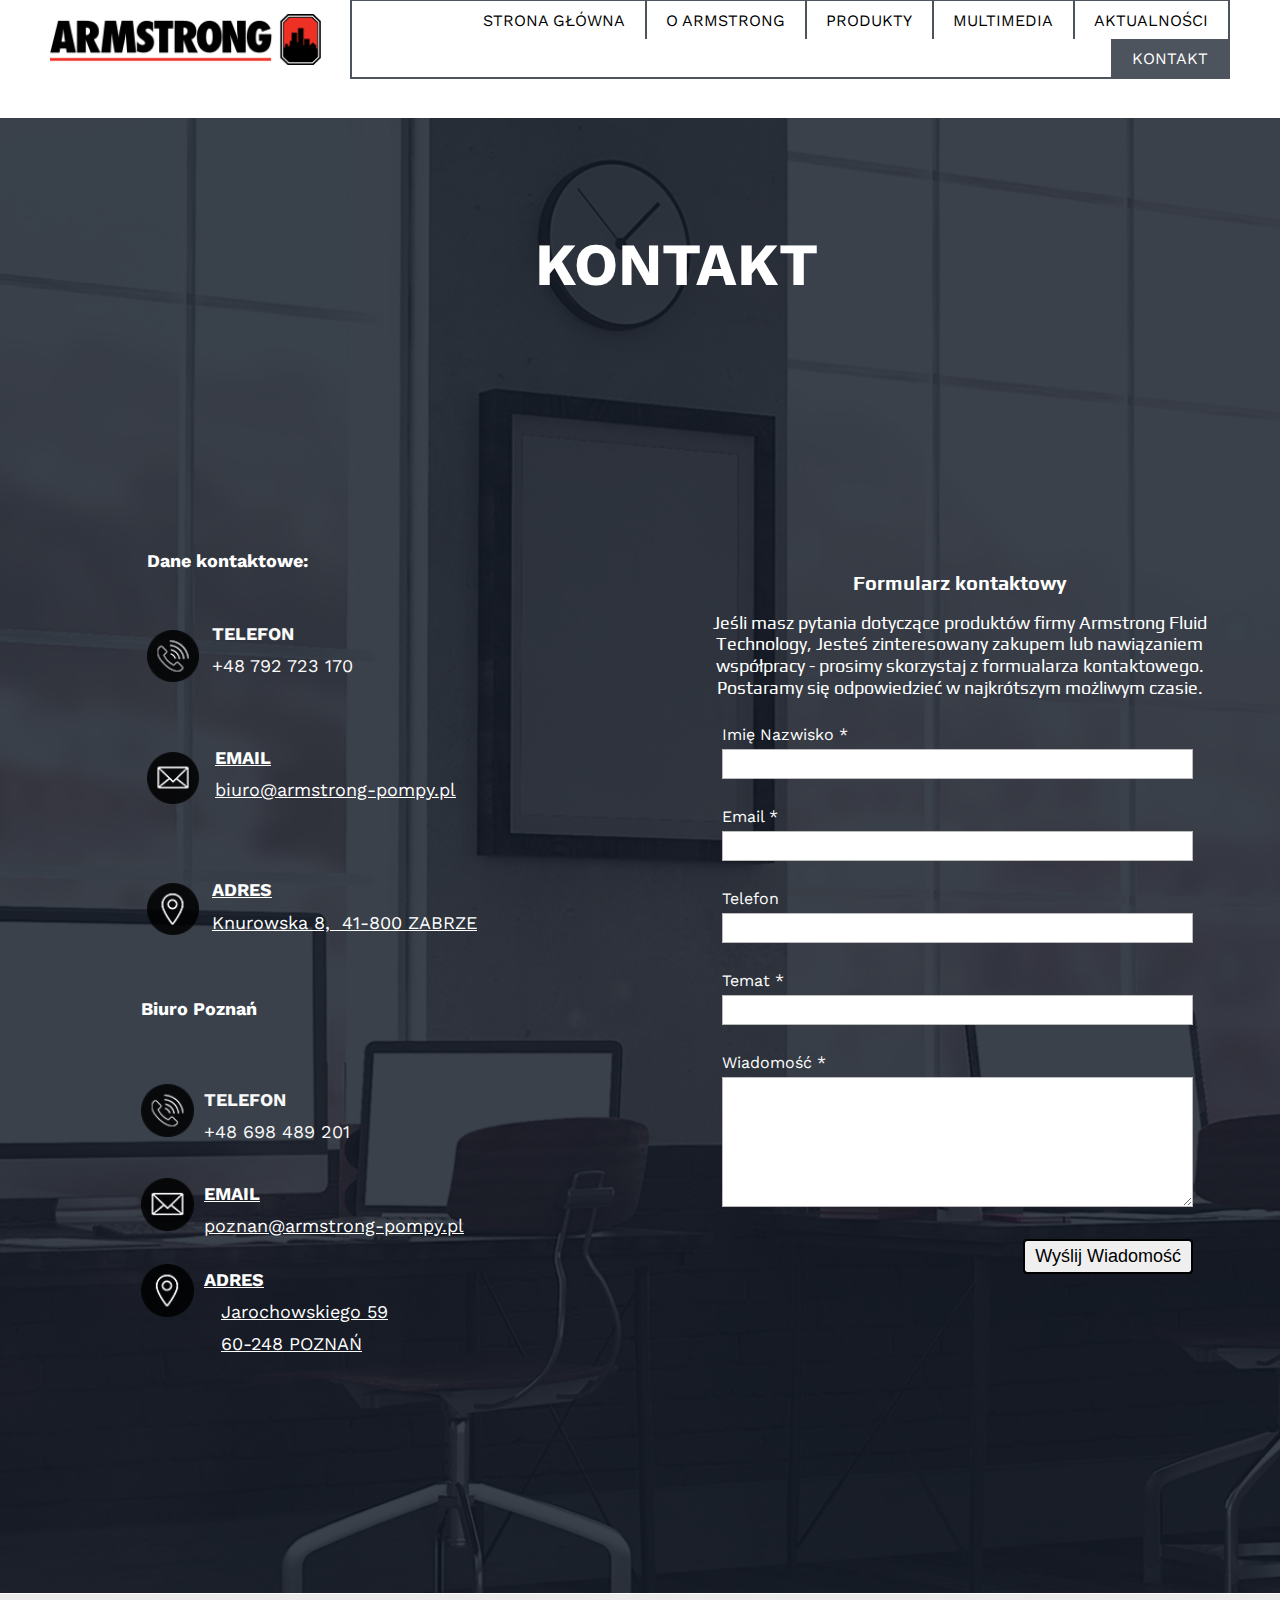
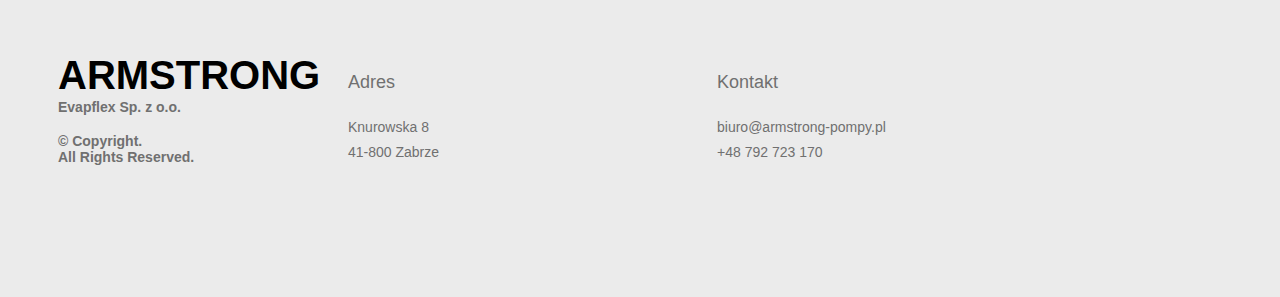
<file: kontakt.html>
<!DOCTYPE html><html><head><meta charset=utf-8><title>KONTAKT</title><meta name=description content=""><meta name=robots content=all><meta name=generator content="One.com Web Editor"><meta http-equiv=Cache-Control content="must-revalidate, max-age=0, public"><meta http-equiv=Expires content=-1><link href="//fonts.googleapis.com/css?family=Play%3A100%2C100italic%2C200%2C200italic%2C300%2C300italic%2C500%2C500italic%2C600%2C600italic%2C700%2C700italic%2C800%2C800italic%2C900%2C900italic%2Citalic%2Cregular&amp;subset=all" rel=stylesheet><link href=/onewebstatic/502ab8663b.css rel=stylesheet><meta name=HandheldFriendly content=True><meta name=MobileOptimized content=320><meta name=viewport content="width=device-width,initial-scale=1,minimum-scale=1" templatewidth=1180><link href="//fonts.googleapis.com/css?family=Work%20Sans%3A100%2C100italic%2C200%2C200italic%2C300%2C300italic%2C500%2C500italic%2C600%2C600italic%2C700%2C700italic%2C800%2C800italic%2C900%2C900italic%2Citalic%2Cregular&amp;subset=all" rel=stylesheet><link rel=stylesheet href=/onewebstatic/4fcc4e773c.css><script src=/onewebstatic/4039e8e324.js></script></head><body class="body blockbody"><div class=mm><div id=mmt>KONTAKT</div><div id=mmb></div></div><div id=mm><ul><li><a href=/index.html>STRONA GŁÓWNA </a></li><li><a href=/o%20armstrong.html>O ARMSTRONG</a></li><li><a href=/products.html>PRODUKTY</a></li><li><a href=/multimedia-2.html>MULTIMEDIA</a></li><li><a href=/aktualno%C5%9Bci.html>AKTUALNOŚCI</a></li><li class=expanded><a href=/kontakt.html class=current>KONTAKT</a></li></ul></div><script src=/onewebstatic/c0df03db7f.js></script><div class="component stretch template" style=min-width:1180px><div class=self><div class=row style=min-height:118px;width:1180px;margin:auto><div class="extra float" style=top:0px;left:0px;z-index:205;min-width:100%><div class="component block id41DC347B05974DCDBDE0ED54C7F7D699" style=width:1180px><div class=self style=width:1180px;min-height:118px onclick="if(event.target ===  this) {event.stopPropagation();}"><div style=clear:both></div></div><div style=clear:both></div></div><div class="extra float" style=top:-8px;left:300px;z-index:210><div class="component menu" style=width:880px;width:880px><div class="self menuself menuhorizontal menuhorizontalright menuverticalmiddle" style=width:880px;height:94px><ul class=menu1><li><div><a class="menuitem menu1item" href=/index.html>STRONA GŁÓWNA </a></div></li><li><div class="divider menu1divider"></div><div><a class="menuitem menu1item" href=/o%20armstrong.html>O ARMSTRONG</a></div></li><li><div class="divider menu1divider"></div><div><a class="menuitem menu1item" href=/products.html>PRODUKTY</a></div></li><li><div class="divider menu1divider"></div><div><a class="menuitem menu1item" href=/multimedia-2.html>MULTIMEDIA</a></div></li><li><div class="divider menu1divider"></div><div><a class="menuitem menu1item" href=/aktualno%C5%9Bci.html>AKTUALNOŚCI</a></div></li><li><div class="divider menu1divider"></div><div><a class="menuitem menu1item menu1selected" href=/kontakt.html>KONTAKT</a></div></li></ul></div></div></div></div><div class=extra style="margin:14px 880px 0px 0px"><div class="chrome-border-fix image component block id3CACB4D5E1F94980B81A4A4982705319" style=width:300px><div class="imageself self mobile-leaf" style=width:300px;height:50.64935064935065px onclick="if(event.target ===  this) {event.stopPropagation();}" data-weight=1000><img data-scalestrategy=fit width=300 height=50.6493506493507 src="/onewebmedia/mobile-logo-hd.png?etag=%221588-55952e5d%22&amp;sourceContentType=image%2Fpng&amp;ignoreAspectRatio&amp;resize=300%2B51" srcset="/onewebmedia/mobile-logo-hd.png?etag=%221588-55952e5d%22&amp;sourceContentType=image%2Fpng&amp;ignoreAspectRatio&amp;resize=300%2B51, /onewebmedia/mobile-logo-hd.png?etag=%221588-55952e5d%22&amp;sourceContentType=image%2Fpng&amp;ignoreAspectRatio&amp;resize=308%2B52 2x, /onewebmedia/mobile-logo-hd.png?etag=%221588-55952e5d%22&amp;sourceContentType=image%2Fpng&amp;ignoreAspectRatio&amp;resize=308%2B52 3x, /onewebmedia/mobile-logo-hd.png?etag=%221588-55952e5d%22&amp;sourceContentType=image%2Fpng&amp;ignoreAspectRatio&amp;resize=308%2B52 4x" style=display:block></div></div></div></div><div class=row style=min-height:1475px;min-width:100%><div class="component stretch mobile-base block id2F5EA48D7EB9413EBF07CB1839E4E2DC"><div class=self style=width:1180px;min-height:1475px;margin:auto;width:1180px onclick="if(event.target ===  this) {event.stopPropagation();}"><div class=row style=min-height:196px;width:1180px;margin:auto><div class=extra style="margin:94px 174px 0px 247px"><div class=component style=width:759px><div class="self mobile-leaf text textnormal mobile-undersized-upper" style=width:759px;min-height:102px><div style=text-align:center><p><span>&nbsp;</span></p><h1><span class="textheading1 mobile-oversized" style=color:rgb(255,255,255)>KONTAKT</span></h1></div></div></div></div></div><div class=row style=min-height:1046px;width:1180px;margin:auto;padding-bottom:233px><div class=col style=width:531px;margin-top:236px;margin-left:91px><div class=row style=min-height:36px;width:531px><div class=extra style="margin:0px 66px 0px 6px"><div class=component style=width:459px><div class="self mobile-leaf text textnormal mobile-undersized-upper" style=width:459px;min-height:36px><h3><span class=textheading3 style=color:rgb(255,255,255)>Dane kontaktowe:</span></h3></div></div></div></div><div class=row style=min-height:365px;width:531px><div class=col style=width:52px;margin-top:44px;margin-left:6px><div class=row style=min-height:52px;width:52px><div class="chrome-border-fix image component block idBA6B4CCA4618473DA0C510C80D8C8F20" style=width:52px><div class="imageself self mobile-leaf" style=width:52px;height:52px onclick="if(event.target ===  this) {event.stopPropagation();}"><img data-scalestrategy=fit width=52 height=52 src=/onewebstatic/2ebee592b6.png srcset="/onewebstatic/2ebee592b6.png, /onewebstatic/2ebee592b6.png 2x, /onewebstatic/2ebee592b6.png 3x, /onewebstatic/2ebee592b6.png 4x" style=display:block></div></div></div><div class=row style=min-height:122px;width:52px><div class=extra style="margin:70px 0px 0px 0px;min-width:100%"><div class="chrome-border-fix image component block idB9029CDD92A24DF796FF2B7623AD7FE2" style=width:52px><div class="imageself self mobile-leaf" style=width:52px;height:52px onclick="if(event.target ===  this) {event.stopPropagation();}"><a href=mailto:mail@demolink.org><img data-scalestrategy=fit width=52 height=52 src=/onewebstatic/eb351774d4.png srcset="/onewebstatic/eb351774d4.png, /onewebstatic/eb351774d4.png 2x, /onewebstatic/eb351774d4.png 3x, /onewebstatic/eb351774d4.png 4x" style=display:block></a></div></div></div></div><div class=row style=min-height:131px;width:52px><div class=extra style="margin:79.33334350585938px 0px 0px 0px;min-width:100%"><div class="chrome-border-fix image component block id876F2BAAF6374CEBAC7CB249E7E2C5DA" style=width:52px><div class="imageself self mobile-leaf" style=width:52px;height:52px onclick="if(event.target ===  this) {event.stopPropagation();}"><img data-scalestrategy=fit width=52 height=52 src=/onewebstatic/2beee58862.png srcset="/onewebstatic/2beee58862.png, /onewebstatic/2beee58862.png 2x, /onewebstatic/2beee58862.png 3x, /onewebstatic/2beee58862.png 4x" style=display:block></div></div></div></div></div><div class=col style=width:473px;margin-top:31.64935064935071px><div class=row style=min-height:66px;width:473px><div class=extra style="margin:0px 0px 0px 13px"><div class=component style=width:460px><div class="self mobile-leaf text textnormal mobile-undersized-upper" style=width:460px;min-height:66px><div style=line-height:1.8><p><span style=font-size:18px;font-weight:bold;color:rgb(250,250,250)>TELEFON</span></p><p><span style=font-size:18px;color:rgb(250,250,250)>+48 792 723 170</span></p></div></div></div></div></div><div class=row style=min-height:124px;width:473px><div class=extra style="margin:58.35064935064929px 81px 0px 16px"><div class=component style=width:376px><div class="self mobile-leaf text textnormal mobile-undersized-upper" style=width:376px;min-height:66px><div style=line-height:1.8><p><span style=font-size:18px;font-weight:bold><a class="textlink link2" href=mailto:biuro@armstrong-pompy.pl>EMAIL</a></span></p><p><span style=font-size:18px><a class="textlink link2" href=mailto:biuro@armstrong-pompy.pl>biuro@armstrong-pompy.pl</a></span></p></div></div></div></div></div><div class=row style=min-height:143px;width:473px><div class=extra style="margin:66.33334350585938px 8px 0px 13px"><div class=component style=width:452px><div class="self mobile-leaf text textnormal mobile-undersized-upper" style=width:452px;min-height:77px><div style=line-height:1.8><p><span style=font-size:18px;font-weight:bold><a class="textlink link2" href="https://www.google.pl/maps/place/Knurowska+8,+Zabrze/@50.3050021,18.7299974,17z/data=!4m5!3m4!1s0x47113192903f275d:0xbc3a553f4a884fe4!8m2!3d50.304913!4d18.7321539?hl=pl">ADRES</a></span></p><p><span style=font-size:18px;font-weight:normal><a class="textlink link2" href="https://www.google.pl/maps/place/Knurowska+8,+Zabrze/@50.3050021,18.7299974,17z/data=!4m5!3m4!1s0x47113192903f275d:0xbc3a553f4a884fe4!8m2!3d50.304913!4d18.7321539?hl=pl">Knurowska 8,  41-800 ZABRZE</a></span></p></div></div></div></div></div></div></div><div class=row style=min-height:109px;width:531px><div class=extra style="margin:46.24672272917542px 71px 0px 0px"><div class=component style=width:460px><div class="self mobile-leaf text textnormal mobile-undersized-upper" style=width:460px;min-height:63px><h3><span class=textheading3 style=color:rgb(255,255,255)>Biuro Poznań</span></h3></div></div></div></div><div class=row style=min-height:88px;width:531px><div class=extra style="margin:23px 71px 0px 0px"><div class=component style=width:460px><div class="self mobile-leaf text textnormal mobile-undersized-upper" style=width:460px;min-height:65px><div class="textblock textblockleft" style=width:53px;height:53px><div class=row style=min-height:53px;width:53px>
<div class="chrome-border-fix image component block id44032BD30A7C4091B2D98C05BD6F1F2E" style=width:53px>
<div class="imageself self" style=width:53px;height:53px onclick="if(event.target ===  this) {event.stopPropagation();}">
<img data-scalestrategy=fit width=53 height=53 src=/onewebstatic/2ebee592b6.png srcset="/onewebstatic/2ebee592b6.png, /onewebstatic/2ebee592b6.png 2x, /onewebstatic/2ebee592b6.png 3x, /onewebstatic/2ebee592b6.png 4x" style=display:block></div>
</div>
</div>
</div><div style=line-height:1.8><p><span style=font-size:18px;font-weight:bold;color:rgb(248,248,248)>TELEFON</span></p><p><span style=font-size:18px;color:rgb(248,248,248)>+48 698 489 201</span></p></div><div class=textend></div></div>
<div style=clear:both></div>
</div>
</div>
</div>
<div class=row style=min-height:95px;width:531px>
<div class=extra style="margin:29px 71px 0px 0px">
<div class=component style=width:460px>
<div class="self mobile-leaf text textnormal mobile-undersized-upper" style=width:460px;min-height:66px><div class="textblock textblockleft" style=width:53px;height:53px><div class=row style=min-height:53px;width:53px>
<div class="chrome-border-fix image component block idAFE7A3F68CB747DAA8DCD1B5535D873D" style=width:53px>
<div class="imageself self" style=width:53px;height:53px onclick="if(event.target ===  this) {event.stopPropagation();}">
<a href=mailto:mail@demolink.org><img data-scalestrategy=fit width=53 height=53 src=/onewebstatic/eb351774d4.png srcset="/onewebstatic/eb351774d4.png, /onewebstatic/eb351774d4.png 2x, /onewebstatic/eb351774d4.png 3x, /onewebstatic/eb351774d4.png 4x" style=display:block></a></div>
</div>
</div>
</div><div style=line-height:1.8><p><span style=font-size:18px;font-weight:bold><a class="textlink link2" href=mailto:poznan@armstrong-pompy.pl>EMAIL</a></span></p></div><div class=mb-indent style="line-height:1.8;padding:0px 0px 0px 40px"><p><span style=font-size:18px><a class="textlink link2" href=mailto:poznan@armstrong-pompy.pl>poznan@armstrong-pompy.pl</a></span></p></div><div class=textend></div></div>
<div style=clear:both></div>
</div>
</div>
</div>
<div class=row style=min-height:116px;width:531px>
<div class=extra style="margin:20px 71px 0px 0px">
<div class=component style=width:460px>
<div class="self mobile-leaf text textnormal mobile-undersized-upper" style=width:460px;min-height:96px><div class="textblock textblockleft" style=width:53px;height:53px><div class=row style=min-height:53px;width:53px>
<div class="chrome-border-fix image component block id454AB96D0895445493BEB7FB1D1DD069" style=width:53px>
<div class="imageself self" style=width:53px;height:53px onclick="if(event.target ===  this) {event.stopPropagation();}">
<img data-scalestrategy=fit width=53 height=53 src=/onewebstatic/2beee58862.png srcset="/onewebstatic/2beee58862.png, /onewebstatic/2beee58862.png 2x, /onewebstatic/2beee58862.png 3x, /onewebstatic/2beee58862.png 4x" style=display:block></div>
</div>
</div>
</div><div style=line-height:1.8><p><span style=font-size:18px;font-weight:bold><a class="textlink link2" href="https://www.google.pl/maps/place/Grunwaldzka+34A,+Pozna%C5%84/@52.402988,16.8916643,17z/data=!3m1!4b1!4m5!3m4!1s0x470444d1d5be2501:0x574012f2bb38125!8m2!3d52.402988!4d16.893853?hl=pl">ADRES</a></span></p></div><div class=mb-indent style="line-height:1.8;padding:0px 0px 0px 80px"><p><span style=font-size:18px;font-weight:normal><a class="textlink link2" href="https://www.google.pl/maps/place/Grunwaldzka+34A,+Pozna%C5%84/@52.402988,16.8916643,17z/data=!3m1!4b1!4m5!3m4!1s0x470444d1d5be2501:0x574012f2bb38125!8m2!3d52.402988!4d16.893853?hl=pl">Jarochowskiego 59</a></span></p><p><span style=font-size:18px;font-weight:normal><a class="textlink link2" href="https://www.google.pl/maps/place/Grunwaldzka+34A,+Pozna%C5%84/@52.402988,16.8916643,17z/data=!3m1!4b1!4m5!3m4!1s0x470444d1d5be2501:0x574012f2bb38125!8m2!3d52.402988!4d16.893853?hl=pl">60-248 POZNAŃ</a></span></p></div><div class=textend></div></div>
<div style=clear:both></div>
</div>
</div>
</div>
</div>
<div class=col style=width:542px;margin-top:257px>
<div class=row style=min-height:144px;width:542px>
<div class=extra style="margin:0px 0px 0px 33px">
<div class=component style=width:509px>
<div class="self mobile-leaf text textnormal mobile-undersized-upper" style=width:509px;min-height:144px><div style=text-align:center><h3><span class=textheading3 style="font-family:'Play','One Open Sans', 'Helvetica Neue', Helvetica, sans-serif;font-size:20px;color:rgb(255,255,255)">Formularz kontaktowy</span></h3><p><span style="font-family:'Play','One Open Sans', 'Helvetica Neue', Helvetica, sans-serif;color:rgb(255,255,255)">&nbsp;</span></p><p><span style="font-family:'Play','One Open Sans', 'Helvetica Neue', Helvetica, sans-serif;font-size:18px;color:rgb(255,255,255)">Jeśli masz pytania dotyczące produktów firmy Armstrong Fluid Technology, Jesteś zinteresowany zakupem lub nawiązaniem współpracy - prosimy skorzystaj z formualarza kontaktowego. Postaramy się odpowiedzieć w najkrótszym możliwym czasie.</span></p></div></div>
</div>
</div>
</div>
<div class=row style=min-height:612px;width:542px>
<div class=extra style="margin:0px 4px 0px 33px">
<div class="component block id6D75B0CB0AD74CC9A8830232A280DED0" style=width:505px>
<div class="self mobile-leaf contactFormContainer" style=width:505px;min-height:612px onclick="if(event.target ===  this) {event.stopPropagation();}">
<form id=827273E8-9A37-4DB8-BC34-AB34860F282B accept-charset=ISO-8859-1 class=oneWebCntForm name="contact form"><div class=contact-form-field-container dataformelement="Imię Nazwisko" data-index=0><label>Imię Nazwisko *</label><input id=041893FA-0269-4E47-A05F-F866750AB0D9 type=text name="Imię Nazwisko"></div><span class=error>&nbsp;</span><div class=contact-form-field-container dataformelement=Email data-index=1><label>Email *</label><input id=6427306A-A63C-4C20-98BB-6960DD410B07 type=email name=Email></div><span class=error>&nbsp;</span><div class=contact-form-field-container dataformelement=Telefon data-index=2><label>Telefon </label><input id=1C1B380C-35C0-4BCD-9385-3ED6A35954CA type=tel name=Telefon></div><span class=error>&nbsp;</span><div class=contact-form-field-container dataformelement=Temat data-index=3><label>Temat *</label><input id=978F6166-3F60-4A6F-91CF-CE17A10CA36A type=text name=Temat></div><span class=error>&nbsp;</span><div class=contact-form-field-container dataformelement=Wiadomość data-index=4><label>Wiadomość *</label><textarea id=4ECA51F5-D3D3-46CB-8051-2BDA2F3D83A9 type=text name=Wiadomość></textarea></div><span class=error>&nbsp;</span><div class="contact-form-formField-container oneweb-hidden-field"><label>oneweb</label><input type=text name=subject autofill=off></div><div class=contact-form-submit-btn-container><input class="contact-form-submit-btn button1" type=submit value="Wyślij Wiadomość" disabled style="background-clip: padding-box"></div><div id=contactFormResponseContainer class=contactFormResponseStatus></div></form></div>
</div>
</div>
</div>
</div>
</div>
<div style=clear:both></div>
</div>
<div style=clear:both></div>
</div>
</div>
<div class=row style=min-height:304px;min-width:100%>
<div class=extra style="margin:1px 0px 0px 0px;min-width:100%">
<div class="component stretch mobile-base block idA8F229CFDD2849639B3FDBD7248E18BF">
<div class=self style=width:1180px;min-height:303px;margin:auto;width:1180px onclick="if(event.target ===  this) {event.stopPropagation();}">
<div class=row style=min-height:303px;width:1180px;margin:auto>
<div class=col style=width:279px;margin-top:57px;margin-left:8px>
<div class=component style=width:279px>
<div class="self mobile-leaf text textnormal mobile-undersized-upper" style=width:279px;min-height:150px data-weight=1000><p><span class=mobile-oversized style="font-family:'Lucida Sans Unicode','Lucida Grande',sans-serif,'One Open Sans', 'Helvetica Neue', Helvetica, sans-serif;font-size:40px;font-weight:bold;color:rgb(0,0,0)"><a class="textlink link3" href=/index.html>ARMSTRONG</a></span></p><p><span style="font-family:'Lucida Sans Unicode','Lucida Grande',sans-serif,'One Open Sans', 'Helvetica Neue', Helvetica, sans-serif;font-weight:bold">Evapflex Sp. z o.o.</span></p><p><span style="font-family:'Lucida Sans Unicode','Lucida Grande',sans-serif,'One Open Sans', 'Helvetica Neue', Helvetica, sans-serif;font-weight:bold">&nbsp;</span></p><p><span style="font-family:'Lucida Sans Unicode','Lucida Grande',sans-serif,'One Open Sans', 'Helvetica Neue', Helvetica, sans-serif;font-weight:bold">© Copyright. </span></p><p><span style="font-family:'Lucida Sans Unicode','Lucida Grande',sans-serif,'One Open Sans', 'Helvetica Neue', Helvetica, sans-serif;font-weight:bold">All Rights Reserved.</span></p></div>
</div>
</div>
<div class=col style=width:212px;margin-top:72px>
<div class=extra style="margin:0px 0px 0px 11px">
<div class=component style=width:201px>
<div class="self mobile-leaf text textnormal mobile-undersized-upper" style=width:201px;min-height:120px data-weight=1000><div style=line-height:1.8><h3><span class=textheading3 style="font-family:'Lucida Sans Unicode','Lucida Grande',sans-serif,'One Open Sans', 'Helvetica Neue', Helvetica, sans-serif;font-weight:normal;color:rgb(112,112,112)">Adres</span></h3></div><p><span style="font-family:'Lucida Sans Unicode','Lucida Grande',sans-serif,'One Open Sans', 'Helvetica Neue', Helvetica, sans-serif">&nbsp;</span></p><div style=line-height:1.8><p><span style="font-family:'Lucida Sans Unicode','Lucida Grande',sans-serif,'One Open Sans', 'Helvetica Neue', Helvetica, sans-serif">Knurowska 8</span></p><p><span style="font-family:'Lucida Sans Unicode','Lucida Grande',sans-serif,'One Open Sans', 'Helvetica Neue', Helvetica, sans-serif">41-800 Zabrze </span></p></div></div>
</div>
</div>
</div>
<div class=col style=width:369px;margin-top:72px>
<div class=extra style="margin:0px 0px 0px 168px">
<div class=component style=width:201px>
<div class="self mobile-leaf text textnormal mobile-undersized-upper" style=width:201px;min-height:120px data-weight=1000><div style=line-height:1.8><h3><span class=textheading3 style="font-family:'Lucida Sans Unicode','Lucida Grande',sans-serif,'One Open Sans', 'Helvetica Neue', Helvetica, sans-serif;font-weight:normal;color:rgb(112,112,112)">Kontakt</span></h3></div><p><span style="font-family:'Lucida Sans Unicode','Lucida Grande',sans-serif,'One Open Sans', 'Helvetica Neue', Helvetica, sans-serif">&nbsp;</span></p><div style=line-height:1.8><p><span style="font-family:'Lucida Sans Unicode','Lucida Grande',sans-serif,'One Open Sans', 'Helvetica Neue', Helvetica, sans-serif">b</span><span style="font-family:'Lucida Sans Unicode','Lucida Grande',sans-serif,'One Open Sans', 'Helvetica Neue', Helvetica, sans-serif"><a class="textlink link1" href=mailto:biuro@armstrong-pompy.pl>iuro@armstrong-pompy.pl</a></span></p><p><span style="font-family:'Lucida Sans Unicode','Lucida Grande',sans-serif,'One Open Sans', 'Helvetica Neue', Helvetica, sans-serif">+48 792 723 170</span></p></div></div>
</div>
</div>
</div>
<div class=col style=width:303px;margin-top:103px>
<div class=extra style="margin:0px 0px 0px 103px">
<div class=component style=width:200px>
<div class="code self mobile-leaf mobile-forcehide" style=width:200px;min-height:200px>
<script>
  (function(i,s,o,g,r,a,m){i['GoogleAnalyticsObject']=r;i[r]=i[r]||function(){
  (i[r].q=i[r].q||[]).push(arguments)},i[r].l=1*new Date();a=s.createElement(o),
  m=s.getElementsByTagName(o)[0];a.async=1;a.src=g;m.parentNode.insertBefore(a,m)
  })(window,document,'script','//www.google-analytics.com/analytics.js','ga');

  ga('create', 'UA-68165142-1', 'auto');
  ga('send', 'pageview');

</script>
</div>
</div>
</div>
</div>
</div>
<div style=clear:both></div>
</div>
<div style=clear:both></div>
</div>
</div>
</div>
<div style=clear:both></div>
</div>
<div style=clear:both></div>
</div>
<footer>
</footer>
<div class=end></div>
<script src=/onewebstatic/058f10b7b1.js></script><script src=/onewebstatic/06ac875192.js></script><script src=/onewebstatic/58e484f4db.js></script><script src=/onewebstatic/e9d8761d70.js></script><script src=/onewebstatic/5c810aa7fe.js></script>
</body>
</html>
</file>
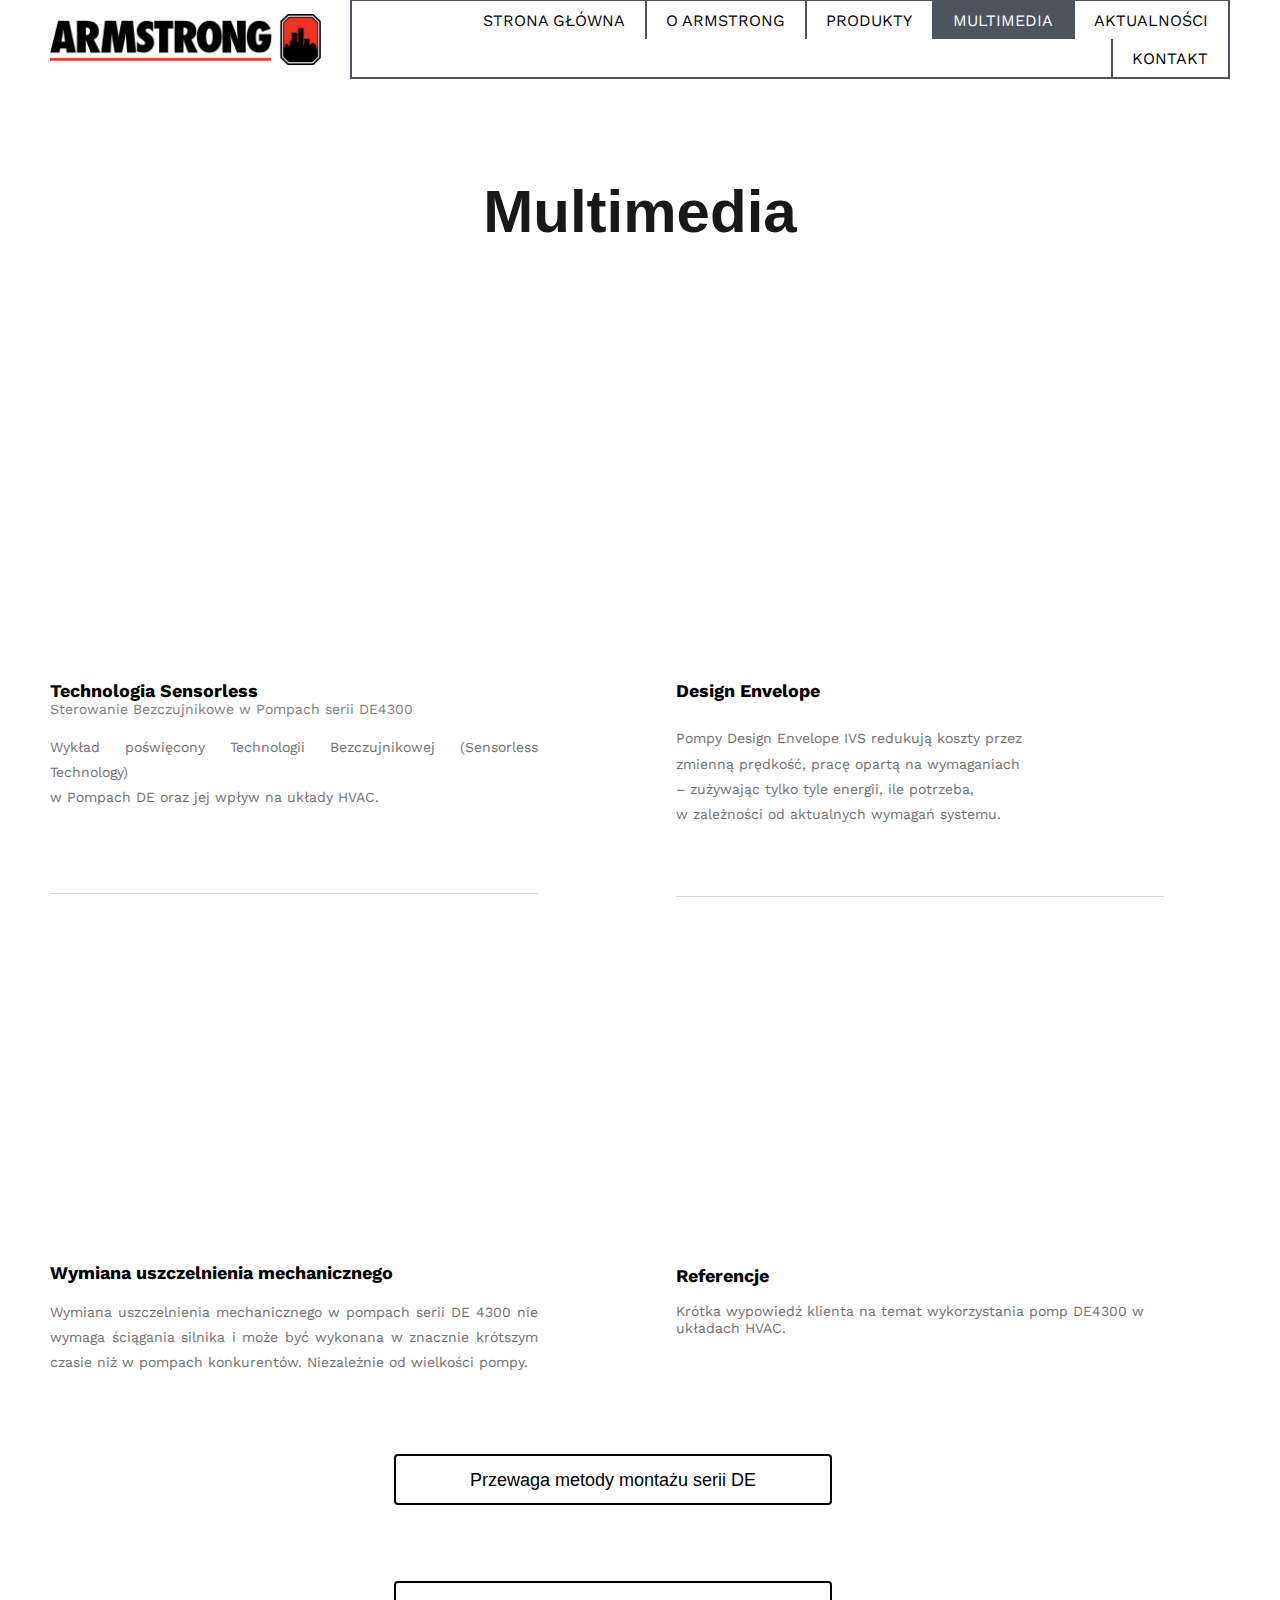
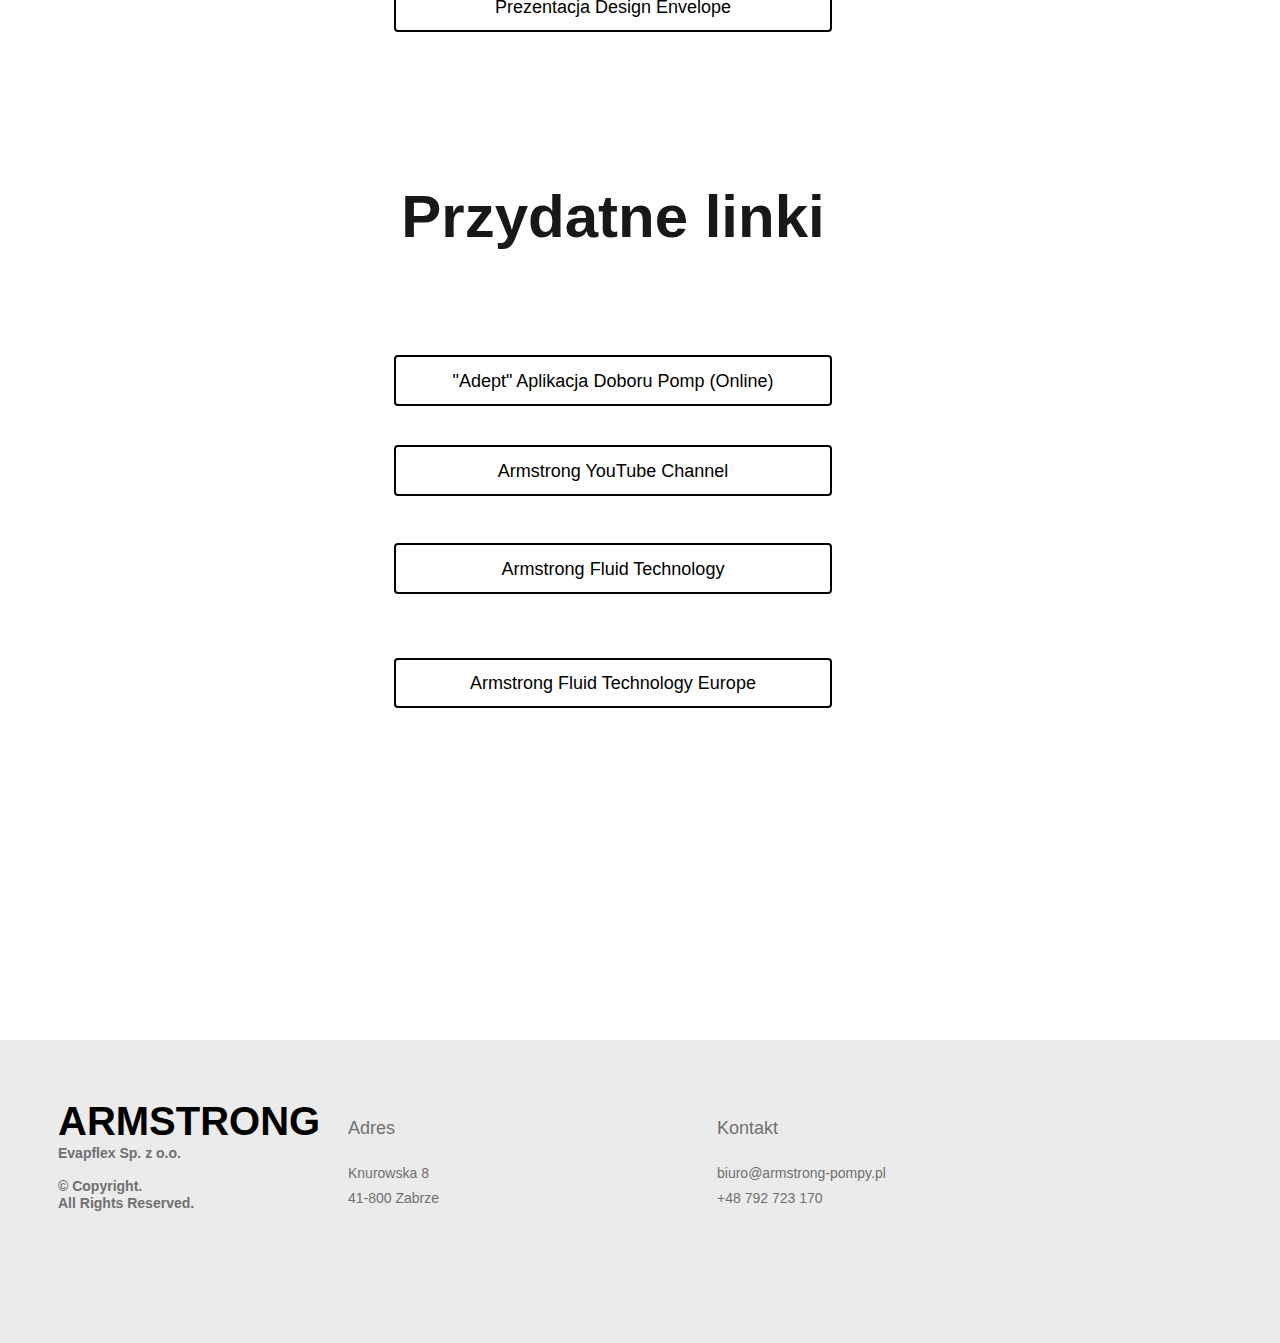
<file: multimedia-2.html>
<!DOCTYPE html><html><head><meta charset=utf-8><title>MULTIMEDIA</title><meta name=description content=""><meta name=robots content=all><meta name=generator content="One.com Web Editor"><meta http-equiv=Cache-Control content="must-revalidate, max-age=0, public"><meta http-equiv=Expires content=-1><link href=/onewebstatic/502ab8663b.css rel=stylesheet><meta name=HandheldFriendly content=True><meta name=MobileOptimized content=320><meta name=viewport content="width=device-width,initial-scale=1,minimum-scale=1" templatewidth=1180><link href="//fonts.googleapis.com/css?family=Work%20Sans%3A100%2C100italic%2C200%2C200italic%2C300%2C300italic%2C500%2C500italic%2C600%2C600italic%2C700%2C700italic%2C800%2C800italic%2C900%2C900italic%2Citalic%2Cregular&amp;subset=all" rel=stylesheet><link rel=stylesheet href=/onewebstatic/7a88936e83.css><script src=/onewebstatic/4039e8e324.js></script></head><body class="body blockbody"><div class=mm><div id=mmt>MULTIMEDIA</div><div id=mmb></div></div><div id=mm><ul><li><a href=/index.html>STRONA GŁÓWNA </a></li><li><a href=/o%20armstrong.html>O ARMSTRONG</a></li><li><a href=/products.html>PRODUKTY</a></li><li class=expanded><a href=/multimedia-2.html class=current>MULTIMEDIA</a></li><li><a href=/aktualno%C5%9Bci.html>AKTUALNOŚCI</a></li><li><a href=/kontakt.html>KONTAKT</a></li></ul></div><script src=/onewebstatic/c0df03db7f.js></script><div class="component stretch template" style=min-width:1180px><div class=self><div class=row style=min-height:118px;width:1180px;margin:auto><div class="extra float" style=top:0px;left:0px;z-index:205;min-width:100%><div class="component block idD0F838DE8BCA4C329A12B442F25CE00B" style=width:1180px><div class=self style=width:1180px;min-height:118px onclick="if(event.target ===  this) {event.stopPropagation();}"><div style=clear:both></div></div><div style=clear:both></div></div><div class="extra float" style=top:-8px;left:300px;z-index:210><div class="component menu" style=width:880px;width:880px><div class="self menuself menuhorizontal menuhorizontalright menuverticalmiddle" style=width:880px;height:94px><ul class=menu1><li><div><a class="menuitem menu1item" href=/index.html>STRONA GŁÓWNA </a></div></li><li><div class="divider menu1divider"></div><div><a class="menuitem menu1item" href=/o%20armstrong.html>O ARMSTRONG</a></div></li><li><div class="divider menu1divider"></div><div><a class="menuitem menu1item" href=/products.html>PRODUKTY</a></div></li><li><div class="divider menu1divider"></div><div><a class="menuitem menu1item menu1selected" href=/multimedia-2.html>MULTIMEDIA</a></div></li><li><div class="divider menu1divider"></div><div><a class="menuitem menu1item" href=/aktualno%C5%9Bci.html>AKTUALNOŚCI</a></div></li><li><div class="divider menu1divider"></div><div><a class="menuitem menu1item" href=/kontakt.html>KONTAKT</a></div></li></ul></div></div></div></div><div class=extra style="margin:14px 880px 0px 0px"><div class="chrome-border-fix image component block idC4E50165A5C844BE865D041492D01F0C" style=width:300px><div class="imageself self mobile-leaf" style=width:300px;height:50.64935064935065px onclick="if(event.target ===  this) {event.stopPropagation();}" data-weight=1000><img data-scalestrategy=fit width=300 height=50.6493506493507 src="/onewebmedia/mobile-logo-hd.png?etag=%221588-55952e5d%22&amp;sourceContentType=image%2Fpng&amp;ignoreAspectRatio&amp;resize=300%2B51" srcset="/onewebmedia/mobile-logo-hd.png?etag=%221588-55952e5d%22&amp;sourceContentType=image%2Fpng&amp;ignoreAspectRatio&amp;resize=300%2B51, /onewebmedia/mobile-logo-hd.png?etag=%221588-55952e5d%22&amp;sourceContentType=image%2Fpng&amp;ignoreAspectRatio&amp;resize=308%2B52 2x, /onewebmedia/mobile-logo-hd.png?etag=%221588-55952e5d%22&amp;sourceContentType=image%2Fpng&amp;ignoreAspectRatio&amp;resize=308%2B52 3x, /onewebmedia/mobile-logo-hd.png?etag=%221588-55952e5d%22&amp;sourceContentType=image%2Fpng&amp;ignoreAspectRatio&amp;resize=308%2B52 4x" style=display:block></div></div></div></div><div class=row style=min-height:180px;width:1180px;margin:auto><div class=extra style="margin:36px 209px 0px 209px"><div class=component style=width:762px><div class="self mobile-leaf text textnormal mobile-undersized-upper" style=width:762px;min-height:144px><div style=text-align:center><h3><span class=textheading3 style=font-weight:normal;color:rgb(255,255,255)>OUR HOUSE</span></h3><h1><span class="textheading1 mobile-oversized" style="font-family:'Lucida Sans Unicode','Lucida Grande',sans-serif,'One Open Sans', 'Helvetica Neue', Helvetica, sans-serif;color:rgb(24,24,24)">Multimedia</span></h1></div></div></div></div></div><div class=row style=min-height:1156px;width:1180px;margin:auto><div class=col style=width:488px;margin-top:52.64935064935071px><div class=row style=min-height:300px;width:488px><div class=component style=width:488px><div class="self mobile-leaf" style=width:488px;height:300px><iframe id=video-A4D5C3D3-EB2D-424B-8135-3092DFCCFA5C class=youtube-player type=text/html width=488 height=300 allowfullscreen src="https://www.youtube.com/embed/eKNHXKZHdqE?wmode=transparent&amp;enablejsapi=1&amp;showinfo=0&amp;loop=1&amp;playlist=eKNHXKZHdqE" frameborder=0></iframe></div></div></div><div class=row style=min-height:212px;width:488px><div class=extra style="margin:29px 0px 0px 0px;min-width:100%"><div class=component style=width:488px><div class="self mobile-leaf text textnormal mobile-undersized-upper" style=width:488px;min-height:183px><div style="text-align:justify;white-space: normal"><h3><span class=textheading3>Technologia Sensorless</span></h3><p><span style=color:rgb(125,125,125)>Sterowanie Bezczujnikowe w Pompach serii DE4300 </span></p><p><span>&nbsp;</span></p></div><div style="text-align:justify;white-space: normal;line-height:1.8"><p><span>Wykład poświęcony Technologii Bezczujnikowej (Sensorless Technology)</span></p><p><span> w Pompach DE oraz jej wpływ   na układy HVAC. </span></p></div></div></div></div></div><div class=row style=min-height:39px;width:488px><div class=extra style="margin:30px 0px 0px 0px;min-width:100%"><div class="component block id4CC1622E18A248DE812EA29E01979DDA" style=width:488px><div class=self style=width:488px;min-height:8px onclick="if(event.target ===  this) {event.stopPropagation();}"></div></div></div></div><div class=row style=min-height:331px;width:488px><div class=extra style="margin:31px 0px 0px 0px;min-width:100%"><div class=component style=width:488px><div class="self mobile-leaf" style=width:488px;height:300px><iframe id=video-01E74E1A-2112-4E7F-B2AF-E7F189C5CCF5 class=youtube-player type=text/html width=488 height=300 allowfullscreen src="https://www.youtube.com/embed/hpCoOLrYx_0?wmode=transparent&amp;enablejsapi=1&amp;showinfo=0&amp;loop=1&amp;playlist=hpCoOLrYx_0" frameborder=0></iframe></div></div></div></div><div class=row style=min-height:218px;width:488px><div class=extra style="margin:29px 0px 0px 0px;min-width:100%"><div class=component style=width:488px><div class="self mobile-leaf text textnormal mobile-undersized-upper" style=width:488px;min-height:189px><h3><span class=textheading3>Wymiana uszczelnienia mechanicznego</span></h3><p><span>&nbsp;</span></p><div style="text-align:justify;white-space: normal;line-height:1.8"><p><span>Wymiana uszczelnienia mechanicznego w pompach serii DE 4300 nie wymaga ściągania silnika i może być wykonana w znacznie krótszym czasie niż w pompach konkurentów. Niezależnie od wielkości pompy.</span></p></div></div></div></div></div></div><div class=col style=width:626px;margin-top:52.64935064935071px><div class=row style=min-height:300px;width:626px><div class=extra style="margin:0px 0px 0px 138px"><div class=component style=width:488px><div class="self mobile-leaf" style=width:488px;height:300px><iframe id=video-09DEFD55-6EBE-45F7-AC8A-6F61DB357186 class=youtube-player type=text/html width=488 height=300 allowfullscreen src="https://www.youtube.com/embed/wO1cVmwZER8?wmode=transparent&amp;enablejsapi=1&amp;showinfo=0" frameborder=0></iframe></div></div></div></div><div class=row style=min-height:215px;width:626px><div class=extra style="margin:29px 0px 0px 138px"><div class=component style=width:488px><div class="self mobile-leaf text textnormal mobile-undersized-upper" style=width:488px;min-height:186px><h3><span class=textheading3>Design Envelope</span></h3><div style=line-height:1.8><p><span>&nbsp;</span></p><p><span>Pompy Design Envelope IVS redukują koszty przez</span></p><p><span>zmienną prędkość, pracę opartą na wymaganiach</span></p><p><span>– zużywając tylko tyle energii, ile potrzeba,</span></p><p><span>w zależności od aktualnych wymagań systemu.</span></p></div></div></div></div></div><div class=row style=min-height:39px;width:626px><div class=extra style="margin:30px 0px 0px 138px"><div class="component block idA19343B3379646BCA655B12BB6C6BBE8" style=width:488px><div class=self style=width:488px;min-height:8px onclick="if(event.target ===  this) {event.stopPropagation();}"></div></div></div></div><div class=row style=min-height:336px;width:626px><div class=extra style="margin:36px 0px 0px 138px"><div class=component style=width:488px><div class="self mobile-leaf" style=width:488px;height:300px><iframe id=video-68C9A526-D547-44C7-BB6E-0FFF1507F877 class=youtube-player type=text/html width=488 height=300 allowfullscreen src="https://www.youtube.com/embed/jB5B2fK0C9w?wmode=transparent&amp;enablejsapi=1&amp;showinfo=0&amp;loop=1&amp;playlist=jB5B2fK0C9w" frameborder=0></iframe></div></div></div></div><div class=row style=min-height:213px;width:626px><div class=extra style="margin:24px 0px 0px 138px"><div class=component style=width:488px><div class="self mobile-leaf text textnormal mobile-undersized-upper" style=width:488px;min-height:189px><h3><span class=textheading3>Referencje</span></h3><p><span>&nbsp;</span></p><p><span>Krótka wypowiedź klienta na temat wykorzystania pomp DE4300 w układach HVAC.</span></p></div></div></div></div></div></div><div class=row style=min-height:51px;width:1180px;margin:auto><div class=extra style="margin:0.3506493506492916px 398px 0px 344px"><div class=component style=width:438px><div class="self mobile-leaf buttonself" style=width:438px;height:51px><div class=button1 style="background-clip: padding-box"><a href=/onewebmedia/Presentation1.pptx><span>Przewaga metody montażu serii DE</span></a></div></div></div></div></div><div class=row style=min-height:127px;width:1180px;margin:auto><div class=extra style="margin:76px 398px 0px 344px"><div class=component style=width:438px><div class="self mobile-leaf buttonself" style=width:438px;height:51px><div class=button1 style="background-clip: padding-box"><a href="https://sway.com/n7s851QFoMkiLtes?ref=Link"><span>Prezentacja Design Envelope</span></a></div></div></div></div></div><div class=row style=min-height:241px;width:1180px;margin:auto><div class=extra style="margin:127px 236px 0px 182px"><div class=component style=width:762px><div class="self mobile-leaf text textnormal mobile-undersized-upper" style=width:762px;min-height:114px><div style=text-align:center><h3><span class=textheading3 style=font-weight:normal;color:rgb(255,255,255)>OUR HOUSE</span></h3><h1><span class="textheading1 mobile-oversized" style="font-family:'Lucida Sans Unicode','Lucida Grande',sans-serif,'One Open Sans', 'Helvetica Neue', Helvetica, sans-serif;color:rgb(24,24,24)">Przydatne linki</span></h1></div></div></div></div></div><div class=row style=min-height:133px;width:1180px;margin:auto><div class=extra style="margin:82px 398px 0px 344px"><div class=component style=width:438px><div class="self mobile-leaf buttonself" style=width:438px;height:51px><div class=button1 style="background-clip: padding-box"><a href=http://adept.armstrongfluidtechnology.com/ ><span>"Adept" Aplikacja Doboru Pomp (Online)</span></a></div></div></div></div></div><div class=row style=min-height:90px;width:1180px;margin:auto><div class=extra style="margin:39px 398px 0px 344px"><div class=component style=width:438px><div class="self mobile-leaf buttonself" style=width:438px;height:51px><div class=button1 style="background-clip: padding-box"><a href=https://www.youtube.com/user/ArmstrongFT><span>Armstrong YouTube Channel</span></a></div></div></div></div></div><div class=row style=min-height:98px;width:1180px;margin:auto><div class=extra style="margin:47px 398px 0px 344px"><div class=component style=width:438px><div class="self mobile-leaf buttonself" style=width:438px;height:51px><div class=button1 style="background-clip: padding-box"><a href=http://armstrongfluidtechnology.com><span>Armstrong Fluid Technology</span></a></div></div></div></div></div><div class=row style=min-height:114px;width:1180px;margin:auto><div class=extra style="margin:64px 398px 0px 344px"><div class=component style=width:438px><div class="self mobile-leaf buttonself" style=width:438px;height:50px><div class=button1 style="background-clip: padding-box"><a href=http://armstrongfluidtechnology.com/emea/indexp.html><span>Armstrong Fluid Technology Europe</span></a></div></div></div></div></div><div class=row style=min-height:635px;min-width:100%><div class=extra style="margin:331.5px 0px 0px 0px;min-width:100%"><div class="component stretch mobile-base block id5A2EAAE3501F48798CA2F152F1B0A67E"><div class=self style=width:1180px;min-height:303px;margin:auto;width:1180px onclick="if(event.target ===  this) {event.stopPropagation();}"><div class=row style=min-height:303px;width:1180px;margin:auto><div class=col style=width:279px;margin-top:57px;margin-left:8px><div class=component style=width:279px><div class="self mobile-leaf text textnormal mobile-undersized-upper" style=width:279px;min-height:150px data-weight=1000><p><span class=mobile-oversized style="font-family:'Lucida Sans Unicode','Lucida Grande',sans-serif,'One Open Sans', 'Helvetica Neue', Helvetica, sans-serif;font-size:40px;font-weight:bold;color:rgb(0,0,0)"><a class="textlink link3" href=/index.html>ARMSTRONG</a></span></p><p><span style="font-family:'Lucida Sans Unicode','Lucida Grande',sans-serif,'One Open Sans', 'Helvetica Neue', Helvetica, sans-serif;font-weight:bold">Evapflex Sp. z o.o.</span></p><p><span style="font-family:'Lucida Sans Unicode','Lucida Grande',sans-serif,'One Open Sans', 'Helvetica Neue', Helvetica, sans-serif;font-weight:bold">&nbsp;</span></p><p><span style="font-family:'Lucida Sans Unicode','Lucida Grande',sans-serif,'One Open Sans', 'Helvetica Neue', Helvetica, sans-serif;font-weight:bold">© Copyright. </span></p><p><span style="font-family:'Lucida Sans Unicode','Lucida Grande',sans-serif,'One Open Sans', 'Helvetica Neue', Helvetica, sans-serif;font-weight:bold">All Rights Reserved.</span></p></div></div></div><div class=col style=width:212px;margin-top:72px><div class=extra style="margin:0px 0px 0px 11px"><div class=component style=width:201px><div class="self mobile-leaf text textnormal mobile-undersized-upper" style=width:201px;min-height:120px data-weight=1000><div style=line-height:1.8><h3><span class=textheading3 style="font-family:'Lucida Sans Unicode','Lucida Grande',sans-serif,'One Open Sans', 'Helvetica Neue', Helvetica, sans-serif;font-weight:normal;color:rgb(112,112,112)">Adres</span></h3></div><p><span style="font-family:'Lucida Sans Unicode','Lucida Grande',sans-serif,'One Open Sans', 'Helvetica Neue', Helvetica, sans-serif">&nbsp;</span></p><div style=line-height:1.8><p><span style="font-family:'Lucida Sans Unicode','Lucida Grande',sans-serif,'One Open Sans', 'Helvetica Neue', Helvetica, sans-serif">Knurowska 8</span></p><p><span style="font-family:'Lucida Sans Unicode','Lucida Grande',sans-serif,'One Open Sans', 'Helvetica Neue', Helvetica, sans-serif">41-800 Zabrze </span></p></div></div></div></div></div><div class=col style=width:369px;margin-top:72px><div class=extra style="margin:0px 0px 0px 168px"><div class=component style=width:201px><div class="self mobile-leaf text textnormal mobile-undersized-upper" style=width:201px;min-height:120px data-weight=1000><div style=line-height:1.8><h3><span class=textheading3 style="font-family:'Lucida Sans Unicode','Lucida Grande',sans-serif,'One Open Sans', 'Helvetica Neue', Helvetica, sans-serif;font-weight:normal;color:rgb(112,112,112)">Kontakt</span></h3></div><p><span style="font-family:'Lucida Sans Unicode','Lucida Grande',sans-serif,'One Open Sans', 'Helvetica Neue', Helvetica, sans-serif">&nbsp;</span></p><div style=line-height:1.8><p><span style="font-family:'Lucida Sans Unicode','Lucida Grande',sans-serif,'One Open Sans', 'Helvetica Neue', Helvetica, sans-serif">b</span><span style="font-family:'Lucida Sans Unicode','Lucida Grande',sans-serif,'One Open Sans', 'Helvetica Neue', Helvetica, sans-serif"><a class="textlink link1" href=mailto:biuro@armstrong-pompy.pl>iuro@armstrong-pompy.pl</a></span></p><p><span style="font-family:'Lucida Sans Unicode','Lucida Grande',sans-serif,'One Open Sans', 'Helvetica Neue', Helvetica, sans-serif">+48 792 723 170</span></p></div></div></div></div></div><div class=col style=width:303px;margin-top:103px><div class=extra style="margin:0px 0px 0px 103px"><div class=component style=width:200px><div class="code self mobile-leaf mobile-forcehide" style=width:200px;min-height:200px><script>
  (function(i,s,o,g,r,a,m){i['GoogleAnalyticsObject']=r;i[r]=i[r]||function(){
  (i[r].q=i[r].q||[]).push(arguments)},i[r].l=1*new Date();a=s.createElement(o),
  m=s.getElementsByTagName(o)[0];a.async=1;a.src=g;m.parentNode.insertBefore(a,m)
  })(window,document,'script','//www.google-analytics.com/analytics.js','ga');

  ga('create', 'UA-68165142-1', 'auto');
  ga('send', 'pageview');

</script></div></div></div></div></div><div style=clear:both></div></div><div style=clear:both></div></div></div></div><div style=clear:both></div></div><div style=clear:both></div></div><footer></footer><div class=end></div><script src=/onewebstatic/058f10b7b1.js></script><script src=/onewebstatic/06ac875192.js></script><script src=/onewebstatic/e9d8761d70.js></script></body></html>
</file>
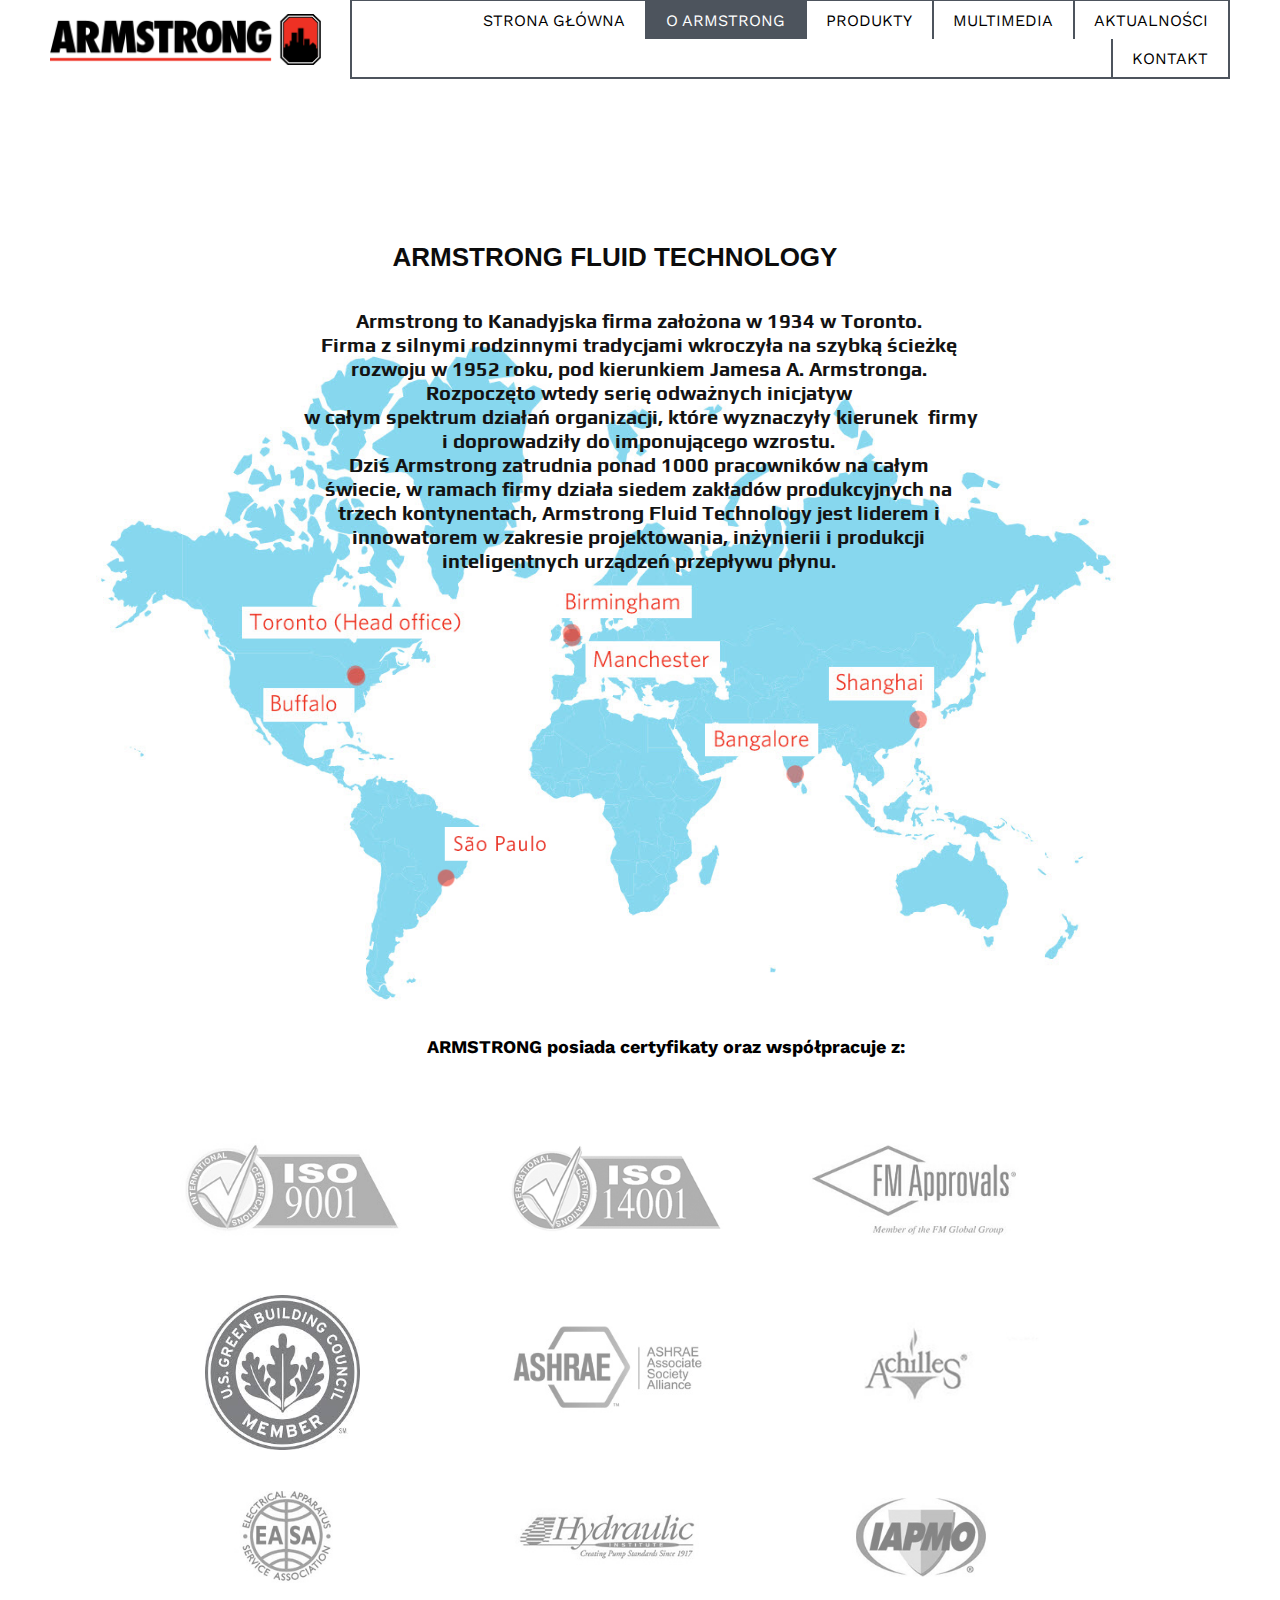
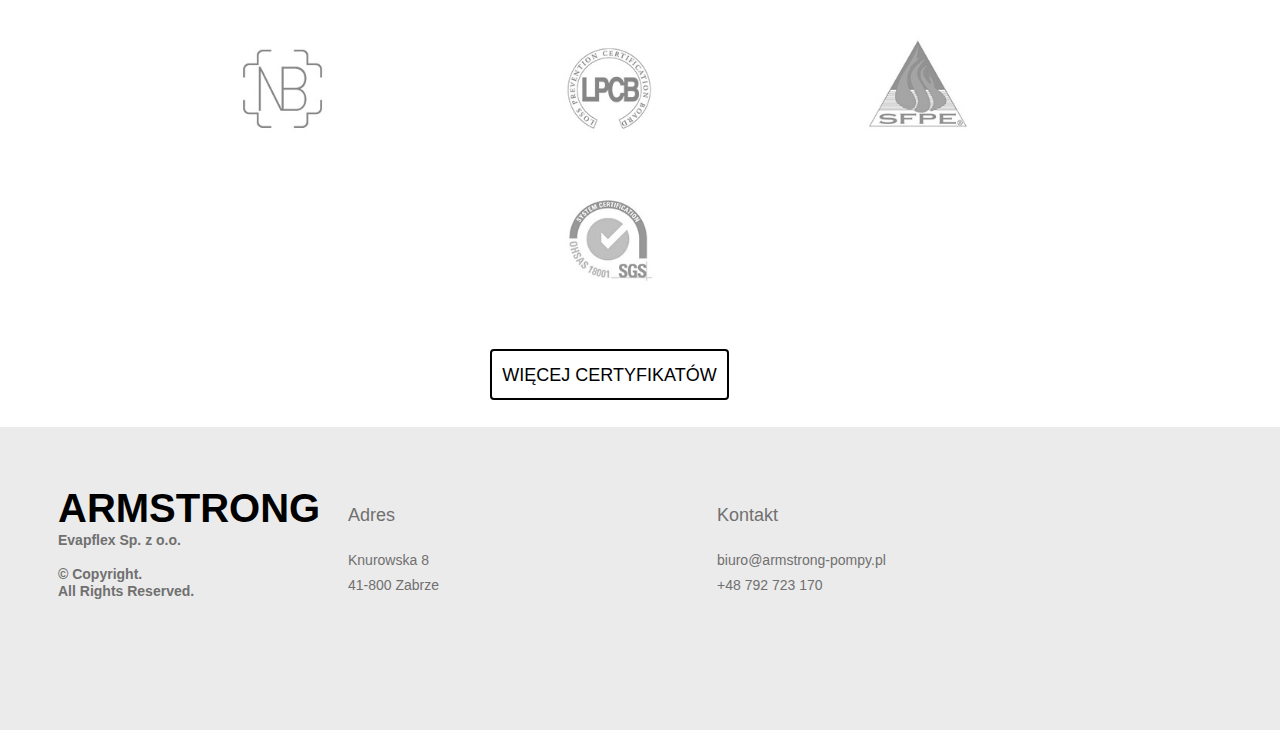
<file: o armstrong.html>
<!DOCTYPE html><html><head><meta charset=utf-8><title>O ARMSTRONG</title><meta name=description content=""><meta name=robots content=all><meta name=generator content="One.com Web Editor"><meta http-equiv=Cache-Control content="must-revalidate, max-age=0, public"><meta http-equiv=Expires content=-1><link rel=stylesheet href=/onewebstatic/a182776861.css><link href="//fonts.googleapis.com/css?family=Play%3A100%2C100italic%2C200%2C200italic%2C300%2C300italic%2C500%2C500italic%2C600%2C600italic%2C700%2C700italic%2C800%2C800italic%2C900%2C900italic%2Citalic%2Cregular&amp;subset=all" rel=stylesheet><link href=/onewebstatic/502ab8663b.css rel=stylesheet><meta name=HandheldFriendly content=True><meta name=MobileOptimized content=320><meta name=viewport content="width=device-width,initial-scale=1,minimum-scale=1" templatewidth=1180><link href="//fonts.googleapis.com/css?family=Work%20Sans%3A100%2C100italic%2C200%2C200italic%2C300%2C300italic%2C500%2C500italic%2C600%2C600italic%2C700%2C700italic%2C800%2C800italic%2C900%2C900italic%2Citalic%2Cregular&amp;subset=all" rel=stylesheet><link rel=stylesheet href=/onewebstatic/a95300fa1b.css><script src=/onewebstatic/4039e8e324.js></script></head><body class="body blockbody"><div class=mm><div id=mmt>O ARMSTRONG</div><div id=mmb></div></div><div id=mm><ul><li><a href=/index.html>STRONA GŁÓWNA </a></li><li class=expanded><a href=/o%20armstrong.html class=current>O ARMSTRONG</a></li><li><a href=/products.html>PRODUKTY</a></li><li><a href=/multimedia-2.html>MULTIMEDIA</a></li><li><a href=/aktualno%C5%9Bci.html>AKTUALNOŚCI</a></li><li><a href=/kontakt.html>KONTAKT</a></li></ul></div><script src=/onewebstatic/c0df03db7f.js></script><div class="component stretch template" style=min-width:1180px><div class=self><div class=row style=min-height:118px;width:1180px;margin:auto><div class="extra float" style=top:0px;left:0px;z-index:205;min-width:100%><div class="component block id17E2005F93E44244BA6C63AF23FFE5E9" style=width:1180px><div class=self style=width:1180px;min-height:118px onclick="if(event.target ===  this) {event.stopPropagation();}"><div style=clear:both></div></div><div style=clear:both></div></div><div class="extra float" style=top:-8px;left:300px;z-index:210><div class="component menu" style=width:880px;width:880px><div class="self menuself menuhorizontal menuhorizontalright menuverticalmiddle" style=width:880px;height:94px><ul class=menu1><li><div><a class="menuitem menu1item" href=/index.html>STRONA GŁÓWNA </a></div></li><li><div class="divider menu1divider"></div><div><a class="menuitem menu1item menu1selected" href=/o%20armstrong.html>O ARMSTRONG</a></div></li><li><div class="divider menu1divider"></div><div><a class="menuitem menu1item" href=/products.html>PRODUKTY</a></div></li><li><div class="divider menu1divider"></div><div><a class="menuitem menu1item" href=/multimedia-2.html>MULTIMEDIA</a></div></li><li><div class="divider menu1divider"></div><div><a class="menuitem menu1item" href=/aktualno%C5%9Bci.html>AKTUALNOŚCI</a></div></li><li><div class="divider menu1divider"></div><div><a class="menuitem menu1item" href=/kontakt.html>KONTAKT</a></div></li></ul></div></div></div></div><div class=extra style="margin:14px 880px 0px 0px"><div class="chrome-border-fix image component block id7D0F099E70724667B3F96F65E51B487E" style=width:300px><div class="imageself self mobile-leaf" style=width:300px;height:50.64935064935065px onclick="if(event.target ===  this) {event.stopPropagation();}" data-weight=1000><img data-scalestrategy=fit width=300 height=50.6493506493507 src="/onewebmedia/mobile-logo-hd.png?etag=%221588-55952e5d%22&amp;sourceContentType=image%2Fpng&amp;ignoreAspectRatio&amp;resize=300%2B51" srcset="/onewebmedia/mobile-logo-hd.png?etag=%221588-55952e5d%22&amp;sourceContentType=image%2Fpng&amp;ignoreAspectRatio&amp;resize=300%2B51, /onewebmedia/mobile-logo-hd.png?etag=%221588-55952e5d%22&amp;sourceContentType=image%2Fpng&amp;ignoreAspectRatio&amp;resize=308%2B52 2x, /onewebmedia/mobile-logo-hd.png?etag=%221588-55952e5d%22&amp;sourceContentType=image%2Fpng&amp;ignoreAspectRatio&amp;resize=308%2B52 3x, /onewebmedia/mobile-logo-hd.png?etag=%221588-55952e5d%22&amp;sourceContentType=image%2Fpng&amp;ignoreAspectRatio&amp;resize=308%2B52 4x" style=display:block></div></div></div></div><div class=row style=min-height:172px;width:1180px;margin:auto><div class=extra style="margin:124px 372px 0px 322px"><div class=component style=width:486px><div class="self mobile-leaf text textnormal mobile-undersized-upper" style=width:486px;min-height:48px><div style=text-align:center;line-height:1.2><h2><span class=textheading2 style="font-family:'Lucida Sans Unicode','Lucida Grande',sans-serif,'One Open Sans', 'Helvetica Neue', Helvetica, sans-serif;font-size:26px;font-weight:bold;color:rgb(12,12,12)">ARMSTRONG FLUID TECHNOLOGY</span></h2></div></div></div></div></div><div class=row style=min-height:730px;width:1180px;margin:auto><div class=extra style="margin:51.64935064935071px 63px 0px 46px"><div class="chrome-border-fix image component block idF39BEA48E49B4958942D0576898CAE50 idABD48C7171DE46DDB4C61D3DFAD230EF" style=width:1071px><div class="imageself self" style=width:1071px;height:678px onclick="if(event.target ===  this) {event.stopPropagation();}"><div href=/onewebmedia/OurLocations.jpg rel=lightbox[oneweb] class="shinybox container-link" style=width:100%;min-height:678px><div style=clear:both></div></div></div><div style=clear:both></div></div><div class="extra float" style=top:-32.64935064935071px;left:201px;z-index:312><div class=component style=width:683px><div class="self mobile-leaf text textnormal mobile-undersized-upper" style=width:683px;min-height:270px><div style="text-align:justify;white-space: normal"><p><span style="font-family:'Play','One Open Sans', 'Helvetica Neue', Helvetica, sans-serif;color:rgb(19,19,19)">  </span></p></div><div style=text-align:center><p><span style="font-family:'Play','One Open Sans', 'Helvetica Neue', Helvetica, sans-serif;font-size:20px;font-weight:bold;color:rgb(19,19,19)">Armstrong to Kanadyjska firma założona w 1934 w Toronto.</span></p><p><span style="font-family:'Play','One Open Sans', 'Helvetica Neue', Helvetica, sans-serif;font-size:20px;font-weight:bold;color:rgb(19,19,19)">Firma z silnymi rodzinnymi tradycjami wkroczyła na szybką ścieżkę rozwoju w 1952 roku, pod kierunkiem Jamesa A. Armstronga.  Rozpoczęto wtedy serię odważnych inicjatyw</span></p><p><span style="font-family:'Play','One Open Sans', 'Helvetica Neue', Helvetica, sans-serif;font-size:20px;font-weight:bold;color:rgb(19,19,19)"> w całym spektrum działań organizacji, które wyznaczyły kierunek  firmy  i doprowadziły do imponującego wzrostu.</span></p><p><span style="font-family:'Play','One Open Sans', 'Helvetica Neue', Helvetica, sans-serif;font-size:20px;font-weight:bold;color:rgb(19,19,19)">Dziś Armstrong zatrudnia ponad 1000 pracowników na całym</span></p><p><span style="font-family:'Play','One Open Sans', 'Helvetica Neue', Helvetica, sans-serif;font-size:20px;font-weight:bold;color:rgb(19,19,19)">świecie, w ramach firmy działa siedem zakładów produkcyjnych na trzech kontynentach, Armstrong Fluid Technology jest liderem i innowatorem w zakresie projektowania, inżynierii i produkcji inteligentnych urządzeń przepływu płynu.</span></p></div><p><span style=font-size:20px;color:rgb(19,19,19)>&nbsp;</span></p></div></div></div></div></div><div class=row style=min-height:52px;width:1180px;margin:auto><div class=extra style="margin:16px 44px 0px 96px"><div class=component style=width:1040px><div class="self mobile-leaf text textnormal mobile-undersized-upper" style=width:1040px;min-height:36px><div style=text-align:center><h3><span class=textheading3>ARMSTRONG posiada certyfikaty oraz współpracuje z:</span></h3></div></div></div></div></div><div class=row style=min-height:928px;width:1180px;margin:auto><div class=col style=width:301px;margin-top:59px;margin-left:86px><div class=row style=min-height:118px;width:301px><div class=extra style="margin:0px 0px 0px 1px"><div class="chrome-border-fix image component block id79C63B4F82A94F7896F6F27FB10D88ED" style=width:300px><div class="imageself self mobile-leaf" style=width:300px;height:118.46153846153847px onclick="if(event.target ===  this) {event.stopPropagation();}"><a href=/onewebmedia/SAA_ISO9001_2008_Certification.pdf><img data-scalestrategy=fit width=300 height=118.461538461538 src="/onewebmedia/logo%20ISO9001%20(1).jpg?etag=%22W%2F%22%20%228e3a-55a3f1a7%22&amp;sourceContentType=image%2Fjpeg&amp;ignoreAspectRatio&amp;resize=300%2B118&amp;quality=85" srcset="/onewebmedia/logo%20ISO9001%20(1).jpg?etag=%22W%2F%22%20%228e3a-55a3f1a7%22&amp;sourceContentType=image%2Fjpeg&amp;ignoreAspectRatio&amp;resize=300%2B118&amp;quality=85, /onewebmedia/logo%20ISO9001%20(1).jpg?etag=%22W%2F%22%20%228e3a-55a3f1a7%22&amp;sourceContentType=image%2Fjpeg&amp;ignoreAspectRatio&amp;resize=390%2B154&amp;quality=85 2x, /onewebmedia/logo%20ISO9001%20(1).jpg?etag=%22W%2F%22%20%228e3a-55a3f1a7%22&amp;sourceContentType=image%2Fjpeg&amp;ignoreAspectRatio&amp;resize=390%2B154&amp;quality=85 3x, /onewebmedia/logo%20ISO9001%20(1).jpg?etag=%22W%2F%22%20%228e3a-55a3f1a7%22&amp;sourceContentType=image%2Fjpeg&amp;ignoreAspectRatio&amp;resize=390%2B154&amp;quality=85 4x" style=display:block></a></div></div></div></div><div class=row style=min-height:201px;width:301px><div class=extra style="margin:46px 77px 0px 69px"><div class="chrome-border-fix image component block id2AAC1C3CABA449F9B03D71F897D85FF4" style=width:155px><div class="imageself self mobile-leaf" style=width:155px;height:155px onclick="if(event.target ===  this) {event.stopPropagation();}"><img data-scalestrategy=fit width=155 height=155 src="/onewebmedia/pobrane.jpg?etag=%22W%2F%22%20%222869-55a4cf2b%22&amp;sourceContentType=image%2Fjpeg&amp;ignoreAspectRatio&amp;resize=155%2B155&amp;quality=85" srcset="/onewebmedia/pobrane.jpg?etag=%22W%2F%22%20%222869-55a4cf2b%22&amp;sourceContentType=image%2Fjpeg&amp;ignoreAspectRatio&amp;resize=155%2B155&amp;quality=85, /onewebmedia/pobrane.jpg?etag=%22W%2F%22%20%222869-55a4cf2b%22&amp;sourceContentType=image%2Fjpeg&amp;ignoreAspectRatio&amp;resize=225%2B225&amp;quality=85 2x, /onewebmedia/pobrane.jpg?etag=%22W%2F%22%20%222869-55a4cf2b%22&amp;sourceContentType=image%2Fjpeg&amp;ignoreAspectRatio&amp;resize=225%2B225&amp;quality=85 3x, /onewebmedia/pobrane.jpg?etag=%22W%2F%22%20%222869-55a4cf2b%22&amp;sourceContentType=image%2Fjpeg&amp;ignoreAspectRatio&amp;resize=225%2B225&amp;quality=85 4x" style=display:block></div></div></div></div><div class=row style=min-height:146px;width:301px><div class=extra style="margin:28px 1px 0px 0px"><div class="chrome-border-fix image component block id4A0AEF16CDDE4C51842BCD34020C0A63" style=width:300px><div class="imageself self mobile-leaf" style=width:300px;height:118.46153846153847px onclick="if(event.target ===  this) {event.stopPropagation();}"><a href=http://www.easa.com><img data-scalestrategy=fit width=300 height=118.461538461538 src="/onewebmedia/logo%20EA.jpg?etag=%22W%2F%22%20%222397-55a4d304%22&amp;sourceContentType=image%2Fjpeg&amp;ignoreAspectRatio&amp;resize=300%2B118&amp;quality=85" srcset="/onewebmedia/logo%20EA.jpg?etag=%22W%2F%22%20%222397-55a4d304%22&amp;sourceContentType=image%2Fjpeg&amp;ignoreAspectRatio&amp;resize=300%2B118&amp;quality=85, /onewebmedia/logo%20EA.jpg?etag=%22W%2F%22%20%222397-55a4d304%22&amp;sourceContentType=image%2Fjpeg&amp;ignoreAspectRatio&amp;resize=390%2B154&amp;quality=85 2x, /onewebmedia/logo%20EA.jpg?etag=%22W%2F%22%20%222397-55a4d304%22&amp;sourceContentType=image%2Fjpeg&amp;ignoreAspectRatio&amp;resize=390%2B154&amp;quality=85 3x, /onewebmedia/logo%20EA.jpg?etag=%22W%2F%22%20%222397-55a4d304%22&amp;sourceContentType=image%2Fjpeg&amp;ignoreAspectRatio&amp;resize=390%2B154&amp;quality=85 4x" style=display:block></a></div></div></div></div><div class=row style=min-height:150px;width:301px><div class=extra style="margin:32px 1px 0px 0px"><div class="chrome-border-fix image component block id8FB33255ECEF44DD930F392ACD5C0016" style=width:300px><div class="imageself self mobile-leaf" style=width:300px;height:118.46153846153847px onclick="if(event.target ===  this) {event.stopPropagation();}"><a href=/onewebmedia/3565_002_National_Board%20Boilers_NB_Certificate.pdf><img data-scalestrategy=fit width=300 height=118.461538461538 src="/onewebmedia/logo%20NBPV.jpg?etag=%22W%2F%22%20%2213b8-55a4d804%22&amp;sourceContentType=image%2Fjpeg&amp;ignoreAspectRatio&amp;resize=300%2B118&amp;quality=85" srcset="/onewebmedia/logo%20NBPV.jpg?etag=%22W%2F%22%20%2213b8-55a4d804%22&amp;sourceContentType=image%2Fjpeg&amp;ignoreAspectRatio&amp;resize=300%2B118&amp;quality=85, /onewebmedia/logo%20NBPV.jpg?etag=%22W%2F%22%20%2213b8-55a4d804%22&amp;sourceContentType=image%2Fjpeg&amp;ignoreAspectRatio&amp;resize=390%2B154&amp;quality=85 2x, /onewebmedia/logo%20NBPV.jpg?etag=%22W%2F%22%20%2213b8-55a4d804%22&amp;sourceContentType=image%2Fjpeg&amp;ignoreAspectRatio&amp;resize=390%2B154&amp;quality=85 3x, /onewebmedia/logo%20NBPV.jpg?etag=%22W%2F%22%20%2213b8-55a4d804%22&amp;sourceContentType=image%2Fjpeg&amp;ignoreAspectRatio&amp;resize=390%2B154&amp;quality=85 4x" style=display:block></a></div></div></div></div></div><div class=col style=width:328px;margin-top:59px><div class=row style=min-height:118px;width:328px><div class=extra style="margin:0px 0px 0px 28px"><div class="chrome-border-fix image component block id1AFA3993EE4B4F80AC8F6929CCC532B4" style=width:300px><div class="imageself self mobile-leaf" style=width:300px;height:118.46153846153847px onclick="if(event.target ===  this) {event.stopPropagation();}"><a href=/onewebmedia/API_ISO14001_2004_Certification.pdf><img data-scalestrategy=fit width=300 height=118.461538461538 src="/onewebmedia/logo%20ISO14001%20(1).jpg?etag=%22W%2F%22%20%2285eb-55a3f1fb%22&amp;sourceContentType=image%2Fjpeg&amp;ignoreAspectRatio&amp;resize=300%2B118&amp;quality=85" srcset="/onewebmedia/logo%20ISO14001%20(1).jpg?etag=%22W%2F%22%20%2285eb-55a3f1fb%22&amp;sourceContentType=image%2Fjpeg&amp;ignoreAspectRatio&amp;resize=300%2B118&amp;quality=85, /onewebmedia/logo%20ISO14001%20(1).jpg?etag=%22W%2F%22%20%2285eb-55a3f1fb%22&amp;sourceContentType=image%2Fjpeg&amp;ignoreAspectRatio&amp;resize=390%2B154&amp;quality=85 2x, /onewebmedia/logo%20ISO14001%20(1).jpg?etag=%22W%2F%22%20%2285eb-55a3f1fb%22&amp;sourceContentType=image%2Fjpeg&amp;ignoreAspectRatio&amp;resize=390%2B154&amp;quality=85 3x, /onewebmedia/logo%20ISO14001%20(1).jpg?etag=%22W%2F%22%20%2285eb-55a3f1fb%22&amp;sourceContentType=image%2Fjpeg&amp;ignoreAspectRatio&amp;resize=390%2B154&amp;quality=85 4x" style=display:block></a></div></div></div></div><div class=row style=min-height:177px;width:328px><div class=extra style="margin:59px 6px 0px 22px"><div class="chrome-border-fix image component block id14A0B59A8B7147D98146C25B2E9E4D94" style=width:300px><div class="imageself self mobile-leaf" style=width:300px;height:118.46153846153847px onclick="if(event.target ===  this) {event.stopPropagation();}"><a href=http://www.ashrae.org><img data-scalestrategy=fit width=300 height=118.461538461538 src="/onewebmedia/aslogo.jpg?etag=%22W%2F%22%20%222413-55a4d10b%22&amp;sourceContentType=image%2Fjpeg&amp;ignoreAspectRatio&amp;resize=300%2B118&amp;quality=85" srcset="/onewebmedia/aslogo.jpg?etag=%22W%2F%22%20%222413-55a4d10b%22&amp;sourceContentType=image%2Fjpeg&amp;ignoreAspectRatio&amp;resize=300%2B118&amp;quality=85, /onewebmedia/aslogo.jpg?etag=%22W%2F%22%20%222413-55a4d10b%22&amp;sourceContentType=image%2Fjpeg&amp;ignoreAspectRatio&amp;resize=390%2B154&amp;quality=85 2x, /onewebmedia/aslogo.jpg?etag=%22W%2F%22%20%222413-55a4d10b%22&amp;sourceContentType=image%2Fjpeg&amp;ignoreAspectRatio&amp;resize=390%2B154&amp;quality=85 3x, /onewebmedia/aslogo.jpg?etag=%22W%2F%22%20%222413-55a4d10b%22&amp;sourceContentType=image%2Fjpeg&amp;ignoreAspectRatio&amp;resize=390%2B154&amp;quality=85 4x" style=display:block></a></div></div></div></div><div class=row style=min-height:170px;width:328px><div class=extra style="margin:52px 0px 0px 28px"><div class="chrome-border-fix image component block id2B92AEE8C2D44C4EA9932593ABEA401F" style=width:300px><div class="imageself self mobile-leaf" style=width:300px;height:118.46153846153847px onclick="if(event.target ===  this) {event.stopPropagation();}"><a href=http://www.pumps.org><img data-scalestrategy=fit width=300 height=118.461538461538 src="/onewebmedia/logo-hydraulic-institute.jpg?etag=%22224f-559e3017%22&amp;sourceContentType=image%2Fjpeg&amp;ignoreAspectRatio&amp;resize=300%2B118&amp;quality=85" srcset="/onewebmedia/logo-hydraulic-institute.jpg?etag=%22224f-559e3017%22&amp;sourceContentType=image%2Fjpeg&amp;ignoreAspectRatio&amp;resize=300%2B118&amp;quality=85, /onewebmedia/logo-hydraulic-institute.jpg?etag=%22224f-559e3017%22&amp;sourceContentType=image%2Fjpeg&amp;ignoreAspectRatio&amp;resize=390%2B154&amp;quality=85 2x, /onewebmedia/logo-hydraulic-institute.jpg?etag=%22224f-559e3017%22&amp;sourceContentType=image%2Fjpeg&amp;ignoreAspectRatio&amp;resize=390%2B154&amp;quality=85 3x, /onewebmedia/logo-hydraulic-institute.jpg?etag=%22224f-559e3017%22&amp;sourceContentType=image%2Fjpeg&amp;ignoreAspectRatio&amp;resize=390%2B154&amp;quality=85 4x" style=display:block></a></div></div></div></div><div class=row style=min-height:150px;width:328px><div class=extra style="margin:32px 6px 0px 22px"><div class="chrome-border-fix image component block idA4B796E9B6A14317B65858A701BC391E" style=width:300px><div class="imageself self mobile-leaf" style=width:300px;height:118.46153846153847px onclick="if(event.target ===  this) {event.stopPropagation();}"><a href=http://www.losspreventionfoundation.org><img data-scalestrategy=fit width=300 height=118.461538461538 src="/onewebmedia/logo%20LP.jpg?etag=%22W%2F%22%20%221c6e-55a4d548%22&amp;sourceContentType=image%2Fjpeg&amp;ignoreAspectRatio&amp;resize=300%2B118&amp;quality=85" srcset="/onewebmedia/logo%20LP.jpg?etag=%22W%2F%22%20%221c6e-55a4d548%22&amp;sourceContentType=image%2Fjpeg&amp;ignoreAspectRatio&amp;resize=300%2B118&amp;quality=85, /onewebmedia/logo%20LP.jpg?etag=%22W%2F%22%20%221c6e-55a4d548%22&amp;sourceContentType=image%2Fjpeg&amp;ignoreAspectRatio&amp;resize=390%2B154&amp;quality=85 2x, /onewebmedia/logo%20LP.jpg?etag=%22W%2F%22%20%221c6e-55a4d548%22&amp;sourceContentType=image%2Fjpeg&amp;ignoreAspectRatio&amp;resize=390%2B154&amp;quality=85 3x, /onewebmedia/logo%20LP.jpg?etag=%22W%2F%22%20%221c6e-55a4d548%22&amp;sourceContentType=image%2Fjpeg&amp;ignoreAspectRatio&amp;resize=390%2B154&amp;quality=85 4x" style=display:block></a></div></div></div></div><div class=row style=min-height:151px;width:328px><div class=extra style="margin:33px 0px 0px 28px"><div class="chrome-border-fix image component block id661535587F4E441897808C32CFE82BEE" style=width:300px><div class="imageself self mobile-leaf" style=width:300px;height:118.46153846153847px onclick="if(event.target ===  this) {event.stopPropagation();}"><a href=http://www.sgs.com><img data-scalestrategy=fit width=300 height=118.461538461538 src="/onewebmedia/logo%20SGS.jpg?etag=%22W%2F%22%20%2219d3-55a4d907%22&amp;sourceContentType=image%2Fjpeg&amp;ignoreAspectRatio&amp;resize=300%2B118&amp;quality=85" srcset="/onewebmedia/logo%20SGS.jpg?etag=%22W%2F%22%20%2219d3-55a4d907%22&amp;sourceContentType=image%2Fjpeg&amp;ignoreAspectRatio&amp;resize=300%2B118&amp;quality=85, /onewebmedia/logo%20SGS.jpg?etag=%22W%2F%22%20%2219d3-55a4d907%22&amp;sourceContentType=image%2Fjpeg&amp;ignoreAspectRatio&amp;resize=390%2B154&amp;quality=85 2x, /onewebmedia/logo%20SGS.jpg?etag=%22W%2F%22%20%2219d3-55a4d907%22&amp;sourceContentType=image%2Fjpeg&amp;ignoreAspectRatio&amp;resize=390%2B154&amp;quality=85 3x, /onewebmedia/logo%20SGS.jpg?etag=%22W%2F%22%20%2219d3-55a4d907%22&amp;sourceContentType=image%2Fjpeg&amp;ignoreAspectRatio&amp;resize=390%2B154&amp;quality=85 4x" style=display:block></a></div></div></div></div><div class=row style=min-height:101px;width:328px><div class=extra style="margin:50px 36px 0px 53px"><div class=component style=width:239px><div class="self mobile-leaf buttonself" style=width:239px;height:51px><div class=button1 style="background-clip: padding-box"><a href=http://www.armstrongfluidtechnology.com/en-gb/about-armstrong/who-we-are/certifications-and-memberships><span>WIĘCEJ CERTYFIKATÓW</span></a></div></div></div></div></div></div><div class=col style=width:307px;margin-top:59px><div class=row style=min-height:118px;width:307px><div class=extra style="margin:0px 0px 0px 7px"><div class="chrome-border-fix image component block idAFB6E7552422480780DB1085B230F549" style=width:300px><div class="imageself self mobile-leaf" style=width:300px;height:118.46153846153847px onclick="if(event.target ===  this) {event.stopPropagation();}"><a href=/onewebmedia/SA_Armstrong_Ltd_FM_In%20Line_Type_Certification.pdf><img data-scalestrategy=fit width=300 height=118.461538461538 src="/onewebmedia/logo%20fm%20approvals.jpg?etag=%222697-55a38fed%22&amp;sourceContentType=image%2Fjpeg&amp;ignoreAspectRatio&amp;resize=300%2B118&amp;quality=85" srcset="/onewebmedia/logo%20fm%20approvals.jpg?etag=%222697-55a38fed%22&amp;sourceContentType=image%2Fjpeg&amp;ignoreAspectRatio&amp;resize=300%2B118&amp;quality=85, /onewebmedia/logo%20fm%20approvals.jpg?etag=%222697-55a38fed%22&amp;sourceContentType=image%2Fjpeg&amp;ignoreAspectRatio&amp;resize=390%2B154&amp;quality=85 2x, /onewebmedia/logo%20fm%20approvals.jpg?etag=%222697-55a38fed%22&amp;sourceContentType=image%2Fjpeg&amp;ignoreAspectRatio&amp;resize=390%2B154&amp;quality=85 3x, /onewebmedia/logo%20fm%20approvals.jpg?etag=%222697-55a38fed%22&amp;sourceContentType=image%2Fjpeg&amp;ignoreAspectRatio&amp;resize=390%2B154&amp;quality=85 4x" style=display:block></a></div></div></div></div><div class=row style=min-height:177px;width:307px><div class=extra style="margin:59px 0px 0px 7px"><div class="chrome-border-fix image component block idEB3580CF824943BF9A5F4BFAD4B36FA1" style=width:300px><div class="imageself self mobile-leaf" style=width:300px;height:118.46153846153847px onclick="if(event.target ===  this) {event.stopPropagation();}"><a href=http://www.achilles.com><img data-scalestrategy=fit width=300 height=118.461538461538 src="/onewebmedia/logo%20ac.jpg?etag=%22W%2F%22%20%2214d3-55a4d1a6%22&amp;sourceContentType=image%2Fjpeg&amp;ignoreAspectRatio&amp;resize=300%2B118&amp;quality=85" srcset="/onewebmedia/logo%20ac.jpg?etag=%22W%2F%22%20%2214d3-55a4d1a6%22&amp;sourceContentType=image%2Fjpeg&amp;ignoreAspectRatio&amp;resize=300%2B118&amp;quality=85, /onewebmedia/logo%20ac.jpg?etag=%22W%2F%22%20%2214d3-55a4d1a6%22&amp;sourceContentType=image%2Fjpeg&amp;ignoreAspectRatio&amp;resize=390%2B154&amp;quality=85 2x, /onewebmedia/logo%20ac.jpg?etag=%22W%2F%22%20%2214d3-55a4d1a6%22&amp;sourceContentType=image%2Fjpeg&amp;ignoreAspectRatio&amp;resize=390%2B154&amp;quality=85 3x, /onewebmedia/logo%20ac.jpg?etag=%22W%2F%22%20%2214d3-55a4d1a6%22&amp;sourceContentType=image%2Fjpeg&amp;ignoreAspectRatio&amp;resize=390%2B154&amp;quality=85 4x" style=display:block></a></div></div></div></div><div class=row style=min-height:170px;width:307px><div class=extra style="margin:52px 0px 0px 7px"><div class="chrome-border-fix image component block id6280C55B7A144A86AB198EB7D3D02862" style=width:300px><div class="imageself self mobile-leaf" style=width:300px;height:118.46153846153847px onclick="if(event.target ===  this) {event.stopPropagation();}"><a href=http://www.iapmo.org><img data-scalestrategy=fit width=300 height=118.461538461538 src="/onewebmedia/logo-iapmo.jpg?etag=%221ee4-559e31e6%22&amp;sourceContentType=image%2Fjpeg&amp;ignoreAspectRatio&amp;resize=300%2B118&amp;quality=85" srcset="/onewebmedia/logo-iapmo.jpg?etag=%221ee4-559e31e6%22&amp;sourceContentType=image%2Fjpeg&amp;ignoreAspectRatio&amp;resize=300%2B118&amp;quality=85, /onewebmedia/logo-iapmo.jpg?etag=%221ee4-559e31e6%22&amp;sourceContentType=image%2Fjpeg&amp;ignoreAspectRatio&amp;resize=390%2B154&amp;quality=85 2x, /onewebmedia/logo-iapmo.jpg?etag=%221ee4-559e31e6%22&amp;sourceContentType=image%2Fjpeg&amp;ignoreAspectRatio&amp;resize=390%2B154&amp;quality=85 3x, /onewebmedia/logo-iapmo.jpg?etag=%221ee4-559e31e6%22&amp;sourceContentType=image%2Fjpeg&amp;ignoreAspectRatio&amp;resize=390%2B154&amp;quality=85 4x" style=display:block></a></div></div></div></div><div class=row style=min-height:150px;width:307px><div class=extra style="margin:32px 0px 0px 7px"><div class="chrome-border-fix image component block id5B6D7081C06442FA8109BD383E3FC64D" style=width:300px><div class="imageself self mobile-leaf" style=width:300px;height:118.46153846153847px onclick="if(event.target ===  this) {event.stopPropagation();}"><a href=http://www.sfpe.org><img data-scalestrategy=fit width=300 height=118.461538461538 src="/onewebmedia/logo%20SFPA.jpg?etag=%22W%2F%22%20%221880-55a4d882%22&amp;sourceContentType=image%2Fjpeg&amp;ignoreAspectRatio&amp;resize=300%2B118&amp;quality=85" srcset="/onewebmedia/logo%20SFPA.jpg?etag=%22W%2F%22%20%221880-55a4d882%22&amp;sourceContentType=image%2Fjpeg&amp;ignoreAspectRatio&amp;resize=300%2B118&amp;quality=85, /onewebmedia/logo%20SFPA.jpg?etag=%22W%2F%22%20%221880-55a4d882%22&amp;sourceContentType=image%2Fjpeg&amp;ignoreAspectRatio&amp;resize=390%2B154&amp;quality=85 2x, /onewebmedia/logo%20SFPA.jpg?etag=%22W%2F%22%20%221880-55a4d882%22&amp;sourceContentType=image%2Fjpeg&amp;ignoreAspectRatio&amp;resize=390%2B154&amp;quality=85 3x, /onewebmedia/logo%20SFPA.jpg?etag=%22W%2F%22%20%221880-55a4d882%22&amp;sourceContentType=image%2Fjpeg&amp;ignoreAspectRatio&amp;resize=390%2B154&amp;quality=85 4x" style=display:block></a></div></div></div></div></div></div><div class=row style=min-height:330px;min-width:100%><div class=extra style="margin:26.85064935064929px 0px 0px 0px;min-width:100%"><div class="component stretch mobile-base block id73944B7FF7604C5287D6D627936F051F"><div class=self style=width:1180px;min-height:303px;margin:auto;width:1180px onclick="if(event.target ===  this) {event.stopPropagation();}"><div class=row style=min-height:303px;width:1180px;margin:auto><div class=col style=width:279px;margin-top:57px;margin-left:8px><div class=component style=width:279px><div class="self mobile-leaf text textnormal mobile-undersized-upper" style=width:279px;min-height:150px data-weight=1000><p><span class=mobile-oversized style="font-family:'Lucida Sans Unicode','Lucida Grande',sans-serif,'One Open Sans', 'Helvetica Neue', Helvetica, sans-serif;font-size:40px;font-weight:bold;color:rgb(0,0,0)"><a class="textlink link3" href=/index.html>ARMSTRONG</a></span></p><p><span style="font-family:'Lucida Sans Unicode','Lucida Grande',sans-serif,'One Open Sans', 'Helvetica Neue', Helvetica, sans-serif;font-weight:bold">Evapflex Sp. z o.o.</span></p><p><span style="font-family:'Lucida Sans Unicode','Lucida Grande',sans-serif,'One Open Sans', 'Helvetica Neue', Helvetica, sans-serif;font-weight:bold">&nbsp;</span></p><p><span style="font-family:'Lucida Sans Unicode','Lucida Grande',sans-serif,'One Open Sans', 'Helvetica Neue', Helvetica, sans-serif;font-weight:bold">© Copyright. </span></p><p><span style="font-family:'Lucida Sans Unicode','Lucida Grande',sans-serif,'One Open Sans', 'Helvetica Neue', Helvetica, sans-serif;font-weight:bold">All Rights Reserved.</span></p></div></div></div><div class=col style=width:212px;margin-top:72px><div class=extra style="margin:0px 0px 0px 11px"><div class=component style=width:201px><div class="self mobile-leaf text textnormal mobile-undersized-upper" style=width:201px;min-height:120px data-weight=1000><div style=line-height:1.8><h3><span class=textheading3 style="font-family:'Lucida Sans Unicode','Lucida Grande',sans-serif,'One Open Sans', 'Helvetica Neue', Helvetica, sans-serif;font-weight:normal;color:rgb(112,112,112)">Adres</span></h3></div><p><span style="font-family:'Lucida Sans Unicode','Lucida Grande',sans-serif,'One Open Sans', 'Helvetica Neue', Helvetica, sans-serif">&nbsp;</span></p><div style=line-height:1.8><p><span style="font-family:'Lucida Sans Unicode','Lucida Grande',sans-serif,'One Open Sans', 'Helvetica Neue', Helvetica, sans-serif">Knurowska 8</span></p><p><span style="font-family:'Lucida Sans Unicode','Lucida Grande',sans-serif,'One Open Sans', 'Helvetica Neue', Helvetica, sans-serif">41-800 Zabrze </span></p></div></div></div></div></div><div class=col style=width:369px;margin-top:72px><div class=extra style="margin:0px 0px 0px 168px"><div class=component style=width:201px><div class="self mobile-leaf text textnormal mobile-undersized-upper" style=width:201px;min-height:120px data-weight=1000><div style=line-height:1.8><h3><span class=textheading3 style="font-family:'Lucida Sans Unicode','Lucida Grande',sans-serif,'One Open Sans', 'Helvetica Neue', Helvetica, sans-serif;font-weight:normal;color:rgb(112,112,112)">Kontakt</span></h3></div><p><span style="font-family:'Lucida Sans Unicode','Lucida Grande',sans-serif,'One Open Sans', 'Helvetica Neue', Helvetica, sans-serif">&nbsp;</span></p><div style=line-height:1.8><p><span style="font-family:'Lucida Sans Unicode','Lucida Grande',sans-serif,'One Open Sans', 'Helvetica Neue', Helvetica, sans-serif">b</span><span style="font-family:'Lucida Sans Unicode','Lucida Grande',sans-serif,'One Open Sans', 'Helvetica Neue', Helvetica, sans-serif"><a class="textlink link1" href=mailto:biuro@armstrong-pompy.pl>iuro@armstrong-pompy.pl</a></span></p><p><span style="font-family:'Lucida Sans Unicode','Lucida Grande',sans-serif,'One Open Sans', 'Helvetica Neue', Helvetica, sans-serif">+48 792 723 170</span></p></div></div></div></div></div><div class=col style=width:303px;margin-top:103px><div class=extra style="margin:0px 0px 0px 103px"><div class=component style=width:200px><div class="code self mobile-leaf mobile-forcehide" style=width:200px;min-height:200px><script>
  (function(i,s,o,g,r,a,m){i['GoogleAnalyticsObject']=r;i[r]=i[r]||function(){
  (i[r].q=i[r].q||[]).push(arguments)},i[r].l=1*new Date();a=s.createElement(o),
  m=s.getElementsByTagName(o)[0];a.async=1;a.src=g;m.parentNode.insertBefore(a,m)
  })(window,document,'script','//www.google-analytics.com/analytics.js','ga');

  ga('create', 'UA-68165142-1', 'auto');
  ga('send', 'pageview');

</script></div></div></div></div></div><div style=clear:both></div></div><div style=clear:both></div></div></div></div><div style=clear:both></div></div><div style=clear:both></div></div><footer></footer><div class=end></div><script src=/onewebstatic/058f10b7b1.js></script><script src=/onewebstatic/06ac875192.js></script><script src=/onewebstatic/668dd283a1.js></script><script src=/onewebstatic/e9d8761d70.js></script></body></html>
</file>
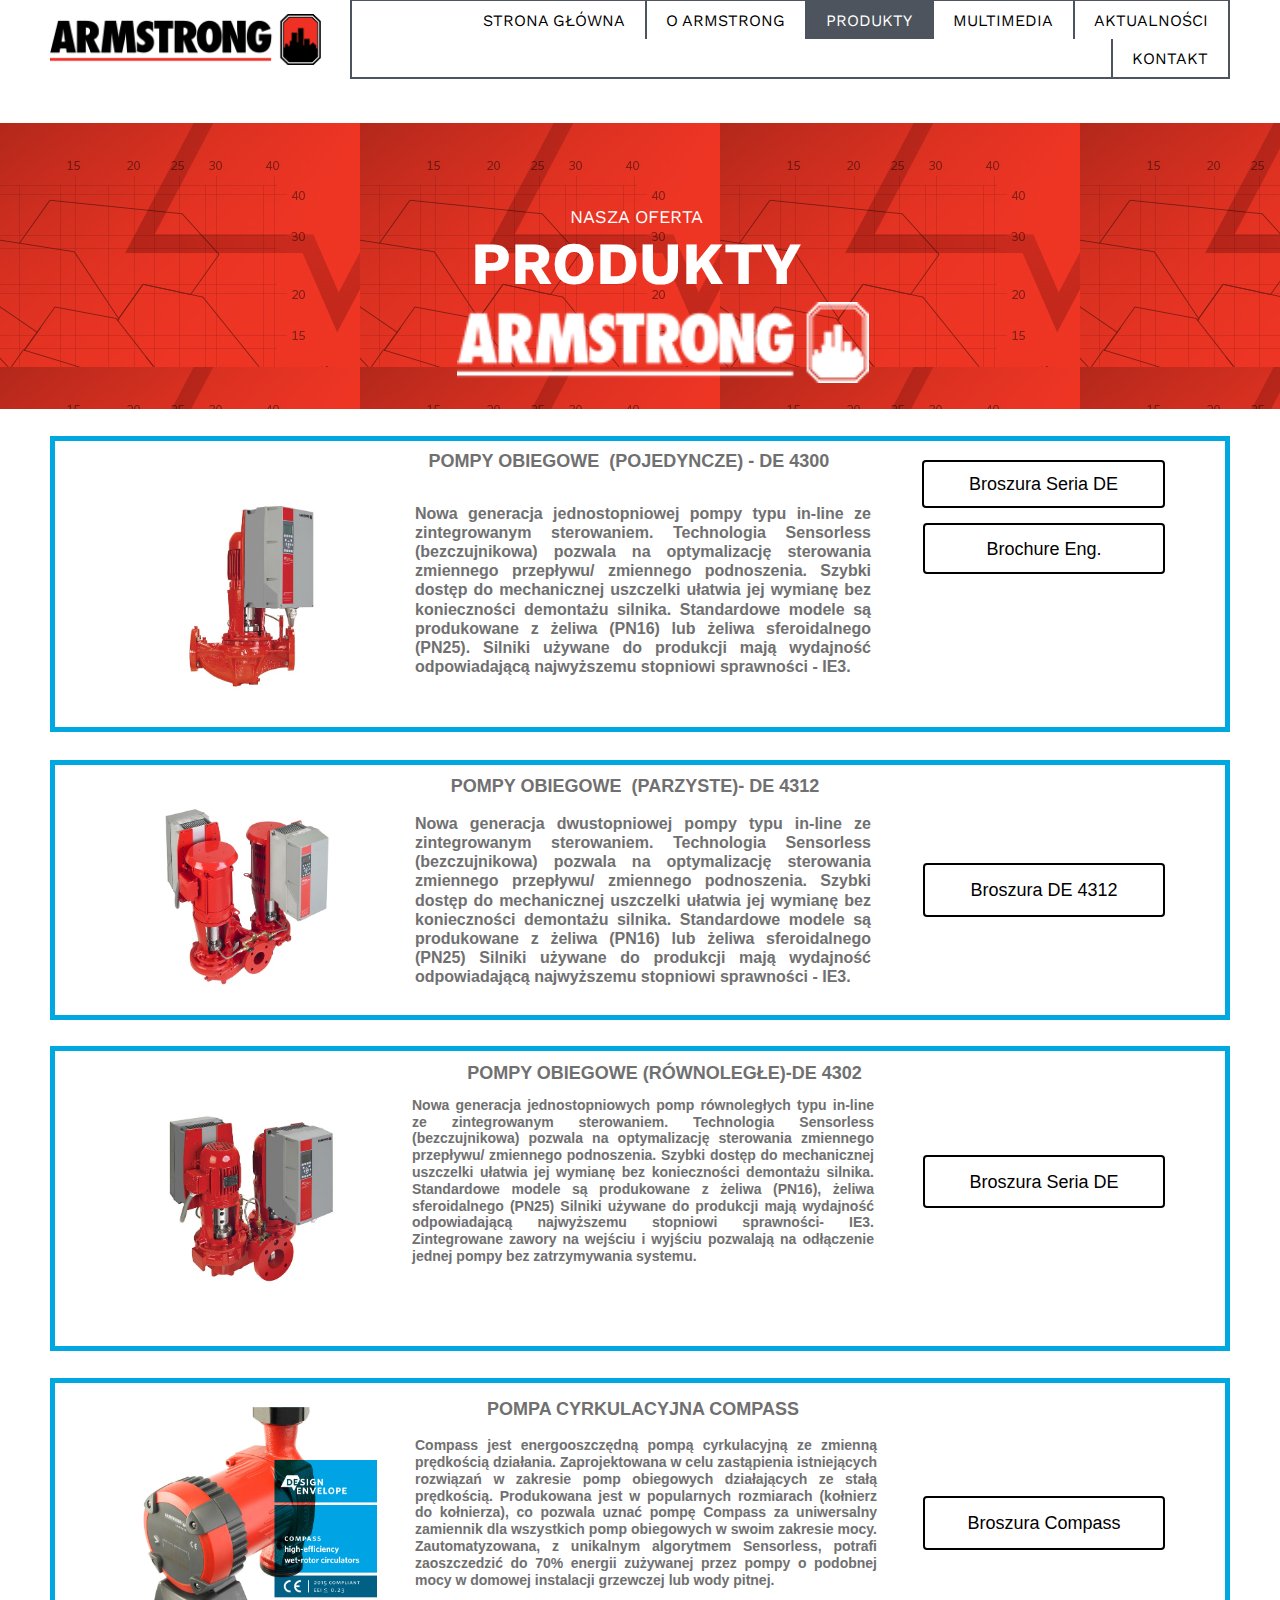
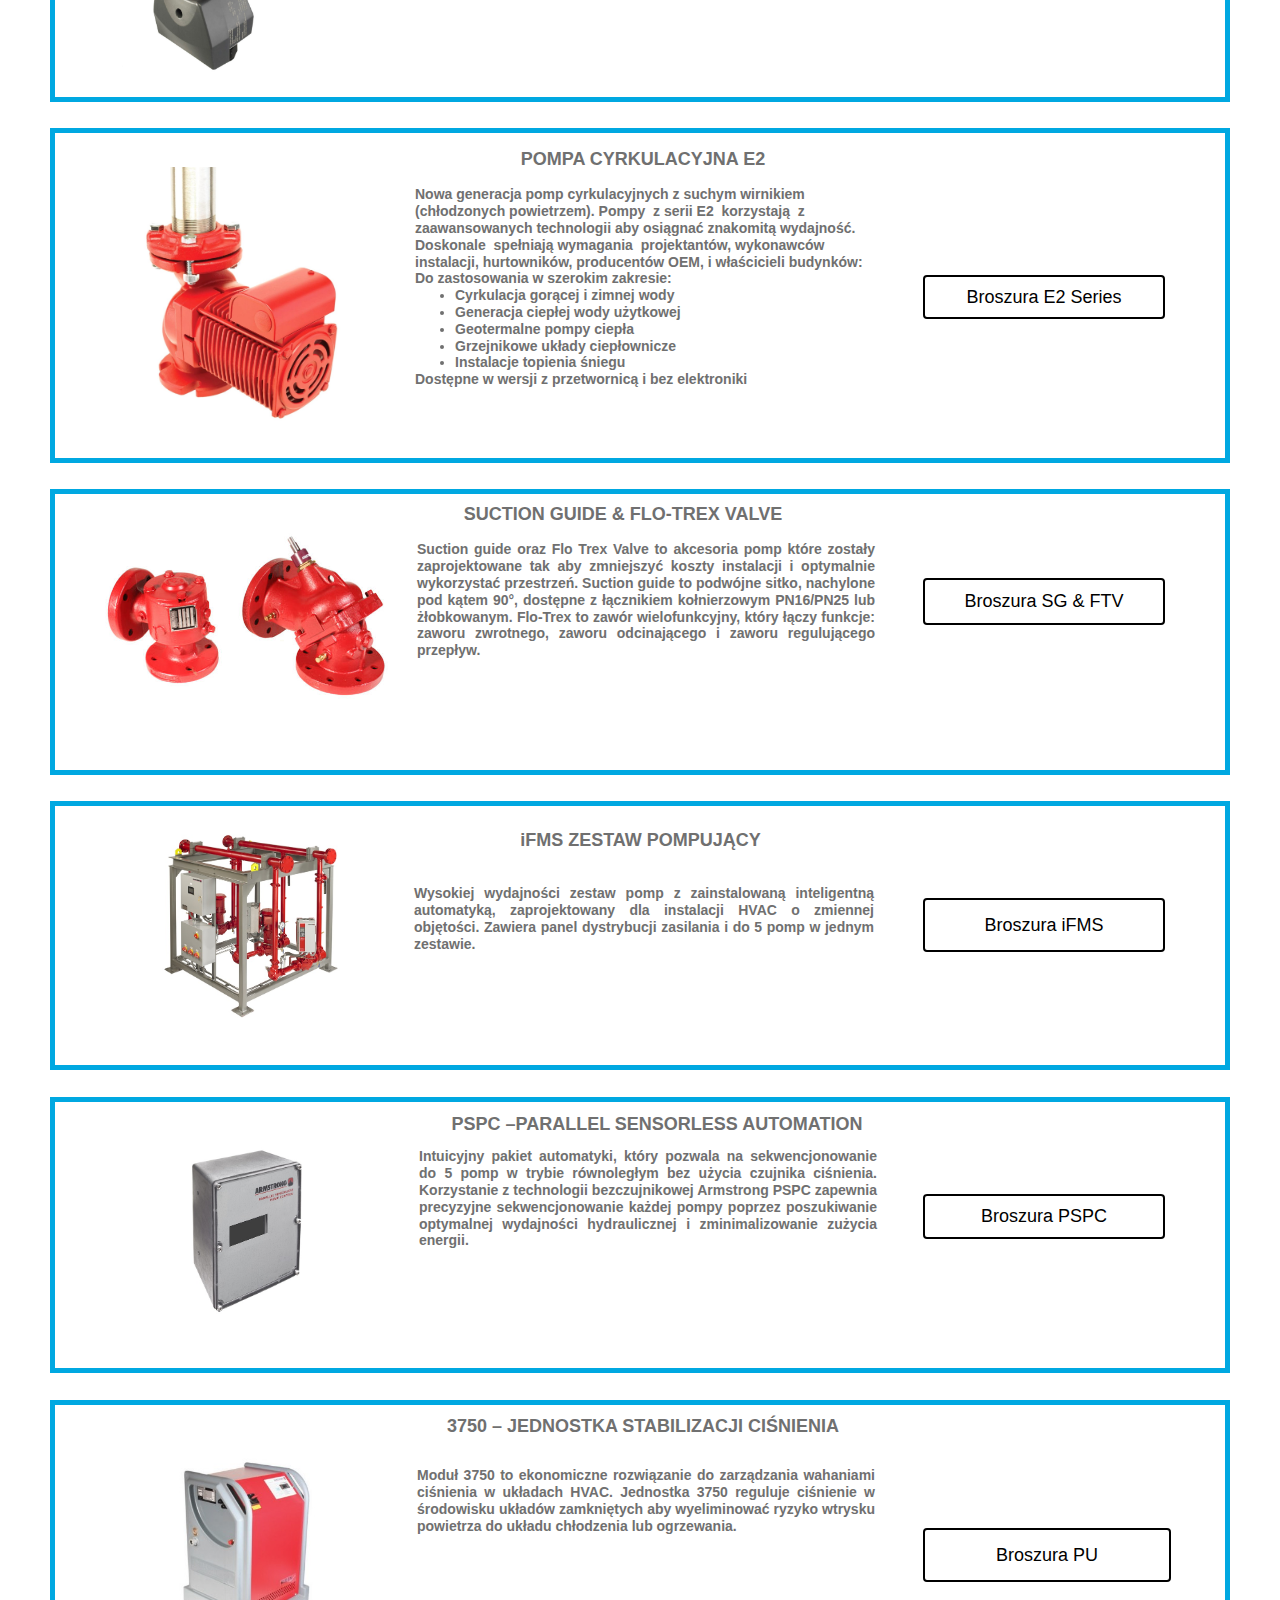
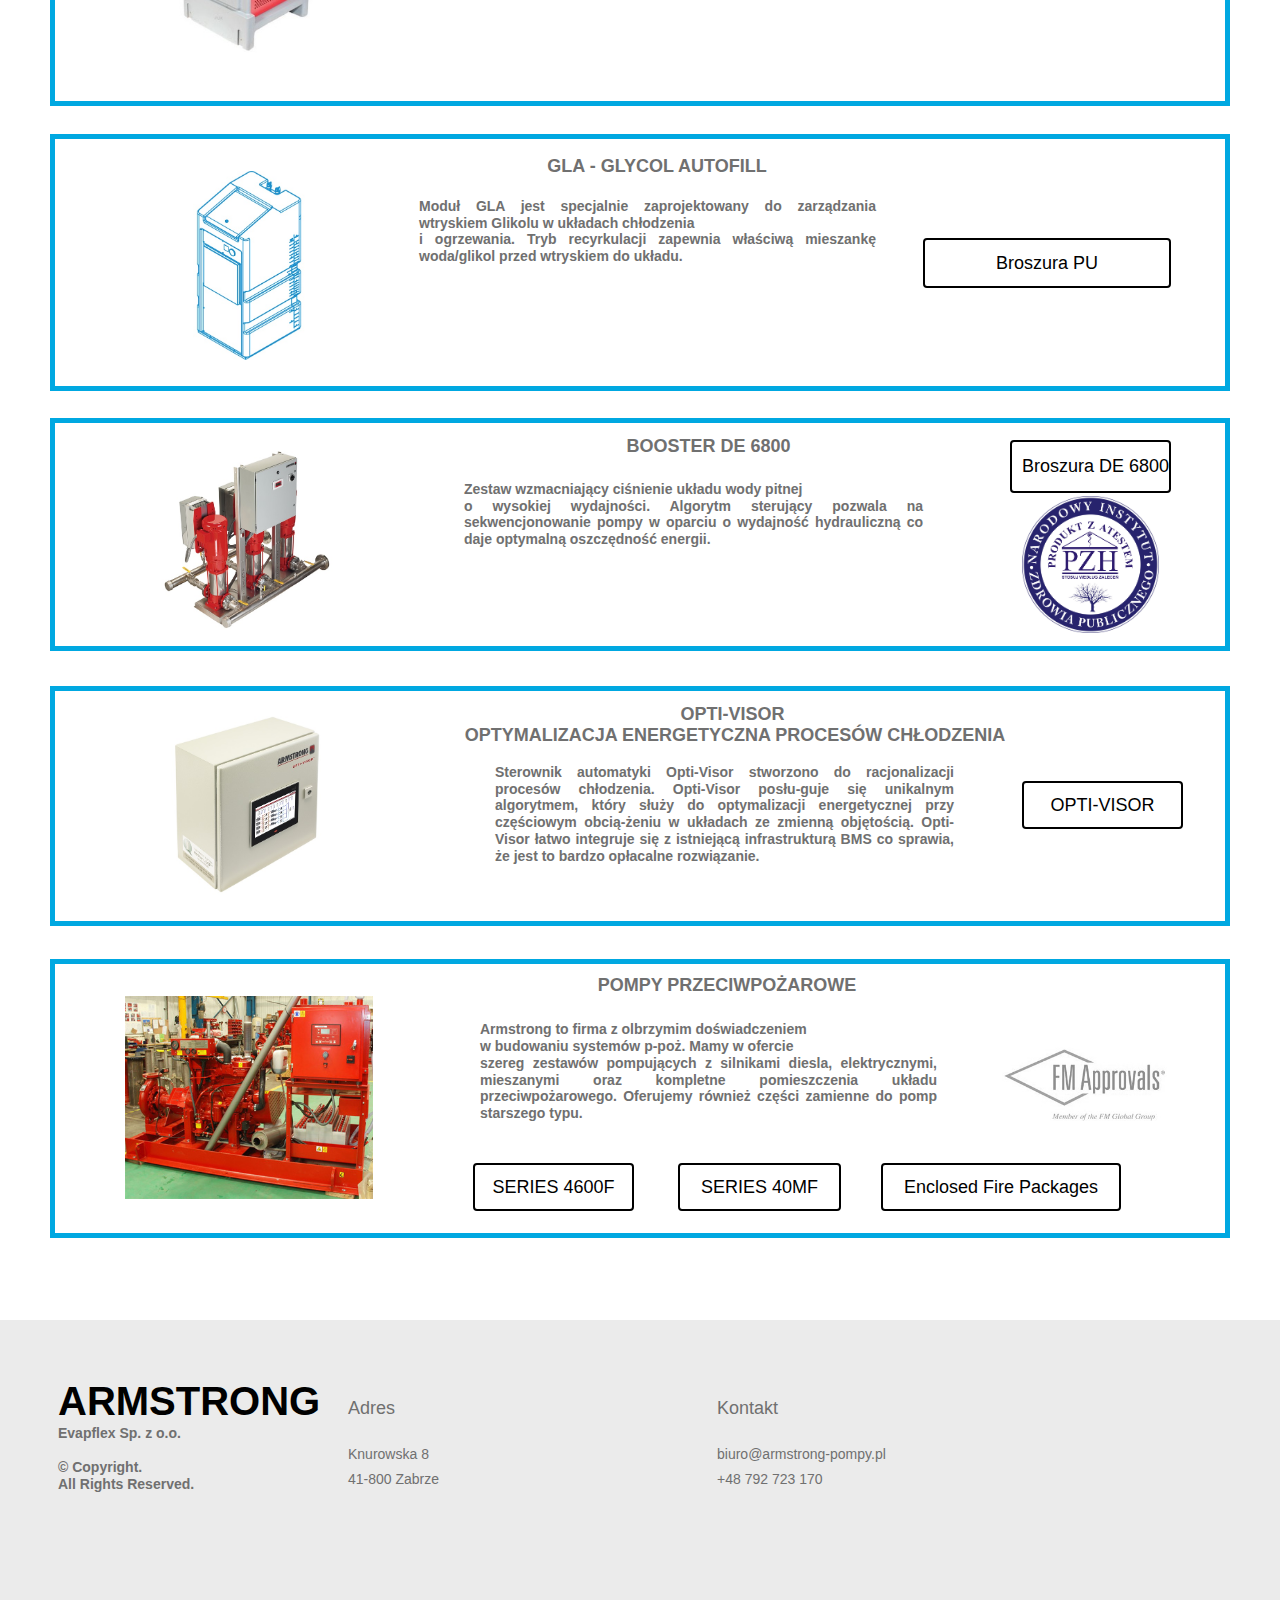
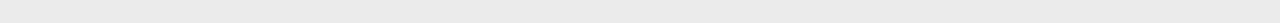
<file: products.html>
<!DOCTYPE html><html><head><meta charset=utf-8><title>PRODUKTY</title><meta name=description content=""><meta name=robots content=all><meta name=generator content="One.com Web Editor"><meta http-equiv=Cache-Control content="must-revalidate, max-age=0, public"><meta http-equiv=Expires content=-1><link href=/onewebstatic/502ab8663b.css rel=stylesheet><meta name=HandheldFriendly content=True><meta name=MobileOptimized content=320><meta name=viewport content="width=device-width,initial-scale=1,minimum-scale=1" templatewidth=1180><link href="//fonts.googleapis.com/css?family=Work%20Sans%3A100%2C100italic%2C200%2C200italic%2C300%2C300italic%2C500%2C500italic%2C600%2C600italic%2C700%2C700italic%2C800%2C800italic%2C900%2C900italic%2Citalic%2Cregular&amp;subset=all" rel=stylesheet><link rel=stylesheet href=/onewebstatic/67b43509c6.css><script src=/onewebstatic/4039e8e324.js></script></head><body class="body blockbody"><div class=mm><div id=mmt>PRODUKTY</div><div id=mmb></div></div><div id=mm><ul><li><a href=/index.html>STRONA GŁÓWNA </a></li><li><a href=/o%20armstrong.html>O ARMSTRONG</a></li><li class=expanded><a href=/products.html class=current>PRODUKTY</a></li><li><a href=/multimedia-2.html>MULTIMEDIA</a></li><li><a href=/aktualno%C5%9Bci.html>AKTUALNOŚCI</a></li><li><a href=/kontakt.html>KONTAKT</a></li></ul></div><script src=/onewebstatic/c0df03db7f.js></script><div class="component stretch template" style=min-width:1180px><div class=self><div class=row style=min-height:118px;width:1180px;margin:auto><div class="extra float" style=top:0px;left:0px;z-index:205;min-width:100%><div class="component block id5618B26631864E8692FC84A213CCCEB5" style=width:1180px><div class=self style=width:1180px;min-height:118px onclick="if(event.target ===  this) {event.stopPropagation();}"><div style=clear:both></div></div><div style=clear:both></div></div><div class="extra float" style=top:-8px;left:300px;z-index:210><div class="component menu" style=width:880px;width:880px><div class="self menuself menuhorizontal menuhorizontalright menuverticalmiddle" style=width:880px;height:94px><ul class=menu1><li><div><a class="menuitem menu1item" href=/index.html>STRONA GŁÓWNA </a></div></li><li><div class="divider menu1divider"></div><div><a class="menuitem menu1item" href=/o%20armstrong.html>O ARMSTRONG</a></div></li><li><div class="divider menu1divider"></div><div><a class="menuitem menu1item menu1selected" href=/products.html>PRODUKTY</a></div></li><li><div class="divider menu1divider"></div><div><a class="menuitem menu1item" href=/multimedia-2.html>MULTIMEDIA</a></div></li><li><div class="divider menu1divider"></div><div><a class="menuitem menu1item" href=/aktualno%C5%9Bci.html>AKTUALNOŚCI</a></div></li><li><div class="divider menu1divider"></div><div><a class="menuitem menu1item" href=/kontakt.html>KONTAKT</a></div></li></ul></div></div></div></div><div class=extra style="margin:14px 880px 0px 0px"><div class="chrome-border-fix image component block id27D138EF2415463980B97DF7B570293C" style=width:300px><div class="imageself self mobile-leaf" style=width:300px;height:50.64935064935065px onclick="if(event.target ===  this) {event.stopPropagation();}" data-weight=1000><img data-scalestrategy=fit width=300 height=50.6493506493507 src="/onewebmedia/mobile-logo-hd.png?etag=%221588-55952e5d%22&amp;sourceContentType=image%2Fpng&amp;ignoreAspectRatio&amp;resize=300%2B51" srcset="/onewebmedia/mobile-logo-hd.png?etag=%221588-55952e5d%22&amp;sourceContentType=image%2Fpng&amp;ignoreAspectRatio&amp;resize=300%2B51, /onewebmedia/mobile-logo-hd.png?etag=%221588-55952e5d%22&amp;sourceContentType=image%2Fpng&amp;ignoreAspectRatio&amp;resize=308%2B52 2x, /onewebmedia/mobile-logo-hd.png?etag=%221588-55952e5d%22&amp;sourceContentType=image%2Fpng&amp;ignoreAspectRatio&amp;resize=308%2B52 3x, /onewebmedia/mobile-logo-hd.png?etag=%221588-55952e5d%22&amp;sourceContentType=image%2Fpng&amp;ignoreAspectRatio&amp;resize=308%2B52 4x" style=display:block></div></div></div></div><div class=row style=min-height:291px;min-width:100%><div class=extra style="margin:5px 0px 0px 0px;min-width:100%"><div class="component stretch mobile-base block id77861823B6CB4B49BBD6523058778425"><div class=self style=width:1180px;min-height:286.26605504587155px;margin:auto;width:1180px onclick="if(event.target ===  this) {event.stopPropagation();}"><div class=row style=min-height:178px;width:1180px;margin:auto><div class=extra style="margin:83px 214px 0px 206px"><div class=component style=width:760px><div class="self mobile-leaf text textnormal mobile-undersized-upper" style=width:760px;min-height:95px><div style=text-align:center><h3><span class=textheading3 style=font-weight:normal;color:rgb(255,255,255)>NASZA OFERTA</span></h3><h1><span class="textheading1 mobile-oversized" style=color:rgb(255,255,255)>PRODUKTY</span></h1></div></div></div></div></div><div class=row style=min-height:82px;width:1180px;margin:auto;padding-bottom:26px><div class=extra style="margin:1px 361px 0px 407px"><div class="chrome-border-fix image component block id23BDA388570F4F7DA3834ABFF16FCF17" style=width:412px><div class="imageself self mobile-leaf" style=width:412px;height:81.26605504587155px onclick="if(event.target ===  this) {event.stopPropagation();}"><img data-scalestrategy=fit width=412 height=81.2660550458716 class=mobile-fit src="/onewebmedia/Armstrong_logo.png?etag=%2211b1-59d4c7d0%22&amp;sourceContentType=image%2Fpng&amp;ignoreAspectRatio&amp;resize=218%2B43" srcset="/onewebmedia/Armstrong_logo.png?etag=%2211b1-59d4c7d0%22&amp;sourceContentType=image%2Fpng&amp;ignoreAspectRatio&amp;resize=218%2B43, /onewebmedia/Armstrong_logo.png?etag=%2211b1-59d4c7d0%22&amp;sourceContentType=image%2Fpng&amp;ignoreAspectRatio&amp;resize=218%2B43 2x, /onewebmedia/Armstrong_logo.png?etag=%2211b1-59d4c7d0%22&amp;sourceContentType=image%2Fpng&amp;ignoreAspectRatio&amp;resize=218%2B43 3x, /onewebmedia/Armstrong_logo.png?etag=%2211b1-59d4c7d0%22&amp;sourceContentType=image%2Fpng&amp;ignoreAspectRatio&amp;resize=218%2B43 4x" style=display:block></div></div></div></div><div style=clear:both></div></div><div style=clear:both></div></div></div></div><div class=row style=min-height:323px;width:1180px;margin:auto><div class=extra style="margin:26.645014580767338px 0px 0px 0px;min-width:100%"><div class="component block id98A5F45611B54E478D939B19C8F699CE" style=width:1180px><div class=self style=width:1170px;min-height:286.2222281091009px onclick="if(event.target ===  this) {event.stopPropagation();}"><div class=row style=min-height:255px;width:1170px;padding-bottom:32px><div class=col style=width:300px;margin-top:61.44444562182014px;margin-left:47px><div class="chrome-border-fix image component block idB958E3B07C7741719965BC9D610014CE" style=width:300px><div class="imageself self mobile-leaf" style=width:300px;height:189.01734104046244px onclick="if(event.target ===  this) {event.stopPropagation();}"><a href=/onewebmedia/100.11_DesignEnvelope_brochure.pdf title="POMPA DE 4300"><img data-scalestrategy=fit width=300 height=189.017341040462 src="/onewebmedia/Design_Envelope_4300_Front.jpg?etag=%22W%2F%22%20%22cc17-55e2fedc%22&amp;sourceContentType=image%2Fjpeg&amp;ignoreAspectRatio&amp;resize=300%2B189&amp;quality=85" srcset="/onewebmedia/Design_Envelope_4300_Front.jpg?etag=%22W%2F%22%20%22cc17-55e2fedc%22&amp;sourceContentType=image%2Fjpeg&amp;ignoreAspectRatio&amp;resize=300%2B189&amp;quality=85, /onewebmedia/Design_Envelope_4300_Front.jpg?etag=%22W%2F%22%20%22cc17-55e2fedc%22&amp;sourceContentType=image%2Fjpeg&amp;ignoreAspectRatio&amp;resize=600%2B378&amp;quality=85 2x, /onewebmedia/Design_Envelope_4300_Front.jpg?etag=%22W%2F%22%20%22cc17-55e2fedc%22&amp;sourceContentType=image%2Fjpeg&amp;ignoreAspectRatio&amp;resize=865%2B545&amp;quality=85 3x, /onewebmedia/Design_Envelope_4300_Front.jpg?etag=%22W%2F%22%20%22cc17-55e2fedc%22&amp;sourceContentType=image%2Fjpeg&amp;ignoreAspectRatio&amp;resize=865%2B545&amp;quality=85 4x" style=display:block title="POMPA DE 4300" alt="POMPA DE 4300"></a></div></div></div><div class=col style=width:469px;margin-top:9.666673730921048px><div class=row style=min-height:41px;width:469px><div class=extra style="margin:0px 38px 0px 23px"><div class=component style=width:408px><div class="self mobile-leaf text textnormal mobile-undersized-upper" style=width:408px;min-height:41px><div style=text-align:center><p><span style="font-family:'Lucida Sans Unicode','Lucida Grande',sans-serif,'One Open Sans', 'Helvetica Neue', Helvetica, sans-serif;font-size:18px;font-weight:bold">POMPY OBIEGOWE  (POJEDYNCZE) - DE 4300</span></p></div></div></div></div></div><div class=row style=min-height:204px;width:469px><div class=extra style="margin:12px 0px 0px 13px"><div class=component style=width:456px><div class="self mobile-leaf text textnormal mobile-undersized-upper" style=width:456px;min-height:192px><div style="text-align:justify;white-space: normal"><p><span style="font-family:'Lucida Sans Unicode','Lucida Grande',sans-serif,'One Open Sans', 'Helvetica Neue', Helvetica, sans-serif;font-size:16px;font-weight:bold">Nowa generacja jednostopniowej pompy typu in-line ze zintegrowanym sterowaniem. Technologia Sensorless (bezczujnikowa) pozwala na optymalizację sterowania zmiennego przepływu/ zmiennego podnoszenia. Szybki dostęp do mechanicznej uszczelki ułatwia jej wymianę bez konieczności demontażu silnika. Standardowe modele są produkowane z żeliwa (PN16) lub żeliwa sferoidalnego (PN25). Silniki używane do produkcji mają wydajność odpowiadającą najwyższemu stopniowi sprawności - IE3.</span></p></div></div></div></div></div></div><div class=col style=width:294px;margin-top:19.354985419232662px><div class=row style=min-height:48px;width:294px><div class=extra style="margin:0px 0px 0px 51px"><div class=component style=width:243px><div class="self mobile-leaf buttonself" style=width:243px;height:48px><div class=button1 style="background-clip: padding-box"><a href=/onewebmedia/100.11_DesignEnvelope_brochure%20PL%20(1).pdf><span>Broszura Seria DE</span></a></div></div></div></div></div><div class=row style=min-height:66px;width:294px><div class=extra style="margin:15px 0px 0px 52px"><div class=component style=width:242px><div class="self mobile-leaf buttonself" style=width:242px;height:51px><div class=button1 style="background-clip: padding-box"><a href=/onewebmedia/100.11_DesignEnvelope_brochure.pdf><span>Brochure Eng.</span></a></div></div></div></div></div><div class=row style=min-height:121px;width:294px><div class=extra style="margin:13px 36px 0px 88px"><div class=component style=width:170px><div class="self mobile-leaf mobile-forcehide" style=width:170px;height:108px><iframe id=video-96B59C4B-D4EF-4145-B8F7-08D3EFC986E4 class=youtube-player type=text/html width=170 height=108 allowfullscreen src="https://www.youtube.com/embed/wO1cVmwZER8?wmode=transparent&amp;enablejsapi=1" frameborder=0></iframe></div></div></div></div></div></div><div style=clear:both></div></div><div style=clear:both></div></div></div></div><div class=row style=min-height:288px;width:1180px;margin:auto><div class=extra style="margin:27.649332690458664px 0px 0px 0px;min-width:100%"><div class="component block idCA7CC89F21644179B28A8664A2B6524A" style=width:1180px><div class=self style=width:1170px;min-height:250px onclick="if(event.target ===  this) {event.stopPropagation();}"><div class=row style=min-height:238px;width:1170px;padding-bottom:12px><div class=col style=width:300px;margin-top:38.55554378179818px;margin-left:42px><div class="chrome-border-fix image component block idC59854A197324D40956BBCCB29D43BFB" style=width:300px><div class="imageself self mobile-leaf" style=width:300px;height:189.01734104046244px onclick="if(event.target ===  this) {event.stopPropagation();}"><a href=/onewebmedia/100.16_DesignEnvelope_TwinPump_SolutionOutline.pdf><img data-scalestrategy=fit width=300 height=189.017341040462 src="/onewebmedia/Design_Envelope_4312_Isometric_View.jpg?etag=%22W%2F%22%20%2211191-55e2ff52%22&amp;sourceContentType=image%2Fjpeg&amp;ignoreAspectRatio&amp;resize=300%2B189&amp;quality=85" srcset="/onewebmedia/Design_Envelope_4312_Isometric_View.jpg?etag=%22W%2F%22%20%2211191-55e2ff52%22&amp;sourceContentType=image%2Fjpeg&amp;ignoreAspectRatio&amp;resize=300%2B189&amp;quality=85, /onewebmedia/Design_Envelope_4312_Isometric_View.jpg?etag=%22W%2F%22%20%2211191-55e2ff52%22&amp;sourceContentType=image%2Fjpeg&amp;ignoreAspectRatio&amp;resize=600%2B378&amp;quality=85 2x, /onewebmedia/Design_Envelope_4312_Isometric_View.jpg?etag=%22W%2F%22%20%2211191-55e2ff52%22&amp;sourceContentType=image%2Fjpeg&amp;ignoreAspectRatio&amp;resize=865%2B545&amp;quality=85 3x, /onewebmedia/Design_Envelope_4312_Isometric_View.jpg?etag=%22W%2F%22%20%2211191-55e2ff52%22&amp;sourceContentType=image%2Fjpeg&amp;ignoreAspectRatio&amp;resize=865%2B545&amp;quality=85 4x" style=display:block></a></div></div></div><div class=col style=width:474px;margin-top:10.77777189089909px><div class=row style=min-height:29px;width:474px><div class=extra style="margin:0px 47px 0px 49px"><div class=component style=width:378px><div class="self mobile-leaf text textnormal mobile-undersized-upper" style=width:378px;min-height:29px><div style=text-align:center><p><span style="font-family:'Lucida Sans Unicode','Lucida Grande',sans-serif,'One Open Sans', 'Helvetica Neue', Helvetica, sans-serif;font-size:18px;font-weight:bold">POMPY OBIEGOWE  (PARZYSTE)- DE 4312</span></p></div></div></div></div></div><div class=row style=min-height:198px;width:474px><div class=extra style="margin:9.22222810910091px 0px 0px 18px"><div class=component style=width:456px><div class="self mobile-leaf text textnormal mobile-undersized-upper" style=width:456px;min-height:189px><div style="text-align:justify;white-space: normal"><p><span style="font-family:'Lucida Sans Unicode','Lucida Grande',sans-serif,'One Open Sans', 'Helvetica Neue', Helvetica, sans-serif;font-size:16px;font-weight:bold">Nowa generacja dwustopniowej pompy typu in-line ze zintegrowanym sterowaniem. Technologia Sensorless (bezczujnikowa) pozwala na optymalizację sterowania zmiennego przepływu/ zmiennego podnoszenia. Szybki dostęp do mechanicznej uszczelki ułatwia jej wymianę bez konieczności demontażu silnika. Standardowe modele są produkowane z żeliwa (PN16) lub żeliwa sferoidalnego (PN25) Silniki używane do produkcji mają wydajność odpowiadającą najwyższemu stopniowi sprawności - IE3.</span></p></div></div></div></div></div></div><div class=col style=width:294px;margin-top:98.48342461967309px><div class=extra style="margin:0px 0px 0px 52px"><div class=component style=width:242px><div class="self mobile-leaf buttonself" style=width:242px;height:54px><div class=button1 style="background-clip: padding-box"><a href=/onewebmedia/100.16_DesignEnvelope_TwinPump_SolutionOutline.pdf><span>Broszura DE 4312</span></a></div></div></div></div></div></div><div style=clear:both></div></div><div style=clear:both></div></div></div></div><div class=row style=min-height:331px;width:1180px;margin:auto><div class=extra style="margin:26.000000000000227px 0px 0px 0px;min-width:100%"><div class="component block id7766AA939A284B37A99C54232954860B" style=width:1180px><div class=self style=width:1170px;min-height:294.9999999999998px onclick="if(event.target ===  this) {event.stopPropagation();}"><div class=row style=min-height:33px;width:1170px><div class=extra style="margin:11.777771890898748px 355px 0px 409px"><div class=component style=width:406px><div class="self mobile-leaf text textnormal mobile-undersized-upper" style=width:406px;min-height:21px><div style=text-align:center><p><span style="font-family:'Lucida Sans Unicode','Lucida Grande',sans-serif,'One Open Sans', 'Helvetica Neue', Helvetica, sans-serif;font-size:18px;font-weight:bold">POMPY OBIEGOWE (RÓWNOLEGŁE)-DE 4302 </span></p></div></div></div></div></div><div class=row style=min-height:245px;width:1170px;padding-bottom:17px><div class=col style=width:300px;margin-top:15.222228109100797px;margin-left:47px><div class="chrome-border-fix image component block id0534958CF42F49ED9BF0A06C500B0454" style=width:300px><div class="imageself self mobile-leaf" style=width:300px;height:189.01734104046244px onclick="if(event.target ===  this) {event.stopPropagation();}"><a href=/onewebmedia/100.11_DesignEnvelope_brochure.pdf><img data-scalestrategy=fit width=300 height=189.017341040462 src="/onewebmedia/Design_Envelope_4302_isometric_view.jpg?etag=%22W%2F%22%20%22110db-55e2ffc6%22&amp;sourceContentType=image%2Fjpeg&amp;ignoreAspectRatio&amp;resize=300%2B189&amp;quality=85" srcset="/onewebmedia/Design_Envelope_4302_isometric_view.jpg?etag=%22W%2F%22%20%22110db-55e2ffc6%22&amp;sourceContentType=image%2Fjpeg&amp;ignoreAspectRatio&amp;resize=300%2B189&amp;quality=85, /onewebmedia/Design_Envelope_4302_isometric_view.jpg?etag=%22W%2F%22%20%22110db-55e2ffc6%22&amp;sourceContentType=image%2Fjpeg&amp;ignoreAspectRatio&amp;resize=600%2B378&amp;quality=85 2x, /onewebmedia/Design_Envelope_4302_isometric_view.jpg?etag=%22W%2F%22%20%22110db-55e2ffc6%22&amp;sourceContentType=image%2Fjpeg&amp;ignoreAspectRatio&amp;resize=865%2B545&amp;quality=85 3x, /onewebmedia/Design_Envelope_4302_isometric_view.jpg?etag=%22W%2F%22%20%22110db-55e2ffc6%22&amp;sourceContentType=image%2Fjpeg&amp;ignoreAspectRatio&amp;resize=865%2B545&amp;quality=85 4x" style=display:block></a></div></div></div><div class=col style=width:472px;margin-top:12.222228109101025px><div class=extra style="margin:0px 0px 0px 10px"><div class=component style=width:462px><div class="self mobile-leaf text textnormal mobile-undersized-upper" style=width:462px;min-height:233px><div style="text-align:justify;white-space: normal"><p><span style="font-family:'Lucida Sans Unicode','Lucida Grande',sans-serif,'One Open Sans', 'Helvetica Neue', Helvetica, sans-serif;font-weight:bold">Nowa generacja jednostopniowych pomp równoległych typu in-line ze zintegrowanym sterowaniem. Technologia Sensorless (bezczujnikowa) pozwala na optymalizację sterowania zmiennego przepływu/ zmiennego podnoszenia. Szybki dostęp do mechanicznej uszczelki  ułatwia jej wymianę bez konieczności demontażu silnika. Standardowe modele są produkowane z żeliwa (PN16), żeliwa sferoidalnego (PN25) Silniki używane do produkcji mają wydajność odpowiadającą najwyższemu stopniowi sprawności- IE3. Zintegrowane zawory na wejściu i   wyjściu pozwalają na odłączenie jednej pompy bez zatrzymywania systemu. </span><span style="font-family:'Lucida Sans Unicode','Lucida Grande',sans-serif,'One Open Sans', 'Helvetica Neue', Helvetica, sans-serif">  </span></p></div></div></div></div></div><div class=col style=width:291px;margin-top:70.70565272877411px><div class=extra style="margin:0px 0px 0px 49px"><div class=component style=width:242px><div class="self mobile-leaf buttonself" style=width:242px;height:53px><div class=button1 style="background-clip: padding-box"><a href=/onewebmedia/100.11_DesignEnvelope_brochure.pdf><span>Broszura Seria DE</span></a></div></div></div></div></div></div><div style=clear:both></div></div><div style=clear:both></div></div></div></div><div class=row style=min-height:351px;width:1180px;margin:auto><div class=extra style="margin:27px 0px 0px 0px;min-width:100%"><div class="component block idF5C00737AC104DEDA256396FD69AD365" style=width:1180px><div class=self style=width:1170px;min-height:314.00002887513983px onclick="if(event.target ===  this) {event.stopPropagation();}"><div class=row style=min-height:309px;width:1170px;padding-bottom:5px><div class=col style=width:260px;margin-top:23.999971124860167px;margin-left:62px><div class="chrome-border-fix image component block id729F3D3179124AC7A57DF6511CBA02B2" style=width:260px><div class="imageself self mobile-leaf" style=width:260px;height:264.8996960486322px onclick="if(event.target ===  this) {event.stopPropagation();}"><a href=/onewebmedia/Compass.pdf><img data-scalestrategy=fit width=260 height=264.899696048632 src="/onewebmedia/Kopia%20elementu%20Compass%20(2)%20(2).jpg?etag=%223cc2e-560e32a4%22&amp;sourceContentType=image%2Fjpeg&amp;ignoreAspectRatio&amp;resize=260%2B265&amp;quality=85" srcset="/onewebmedia/Kopia%20elementu%20Compass%20(2)%20(2).jpg?etag=%223cc2e-560e32a4%22&amp;sourceContentType=image%2Fjpeg&amp;ignoreAspectRatio&amp;resize=260%2B265&amp;quality=85, /onewebmedia/Kopia%20elementu%20Compass%20(2)%20(2).jpg?etag=%223cc2e-560e32a4%22&amp;sourceContentType=image%2Fjpeg&amp;ignoreAspectRatio&amp;resize=520%2B530&amp;quality=85 2x, /onewebmedia/Kopia%20elementu%20Compass%20(2)%20(2).jpg?etag=%223cc2e-560e32a4%22&amp;sourceContentType=image%2Fjpeg&amp;ignoreAspectRatio&amp;resize=780%2B795&amp;quality=85 3x, /onewebmedia/Kopia%20elementu%20Compass%20(2)%20(2).jpg?etag=%223cc2e-560e32a4%22&amp;sourceContentType=image%2Fjpeg&amp;ignoreAspectRatio&amp;resize=1040%2B1060&amp;quality=85 4x" style=display:block></a></div></div></div><div class=col style=width:500px;margin-top:16px><div class=row style=min-height:27px;width:500px><div class=extra style="margin:0px 44px 0px 76px"><div class=component style=width:380px><div class="self mobile-leaf text textnormal mobile-undersized-upper" style=width:380px;min-height:27px><div style=text-align:center><p><span style="font-family:'Lucida Sans Unicode','Lucida Grande',sans-serif,'One Open Sans', 'Helvetica Neue', Helvetica, sans-serif;font-size:18px;font-weight:bold">POMPA CYRKULACYJNA COMPASS</span></p></div></div></div></div></div><div class=row style=min-height:266px;width:500px><div class=extra style="margin:11px 0px 0px 38px"><div class=component style=width:462px><div class="self mobile-leaf text textnormal mobile-undersized-upper" style=width:462px;min-height:255px><div style="text-align:justify;white-space: normal"><p><span style="font-family:'Lucida Sans Unicode','Lucida Grande',sans-serif,'One Open Sans', 'Helvetica Neue', Helvetica, sans-serif;font-weight:bold">Compass jest energooszczędną  pompą cyrkulacyjną ze zmienną prędkością działania. Zaprojektowana w celu zastąpienia istniejących rozwiązań w zakresie  pomp obiegowych działających ze stałą prędkością. Produkowana jest w popularnych rozmiarach  (kołnierz do kołnierza), co pozwala uznać pompę Compass za uniwersalny zamiennik dla wszystkich pomp obiegowych w swoim zakresie mocy. Zautomatyzowana,   z unikalnym algorytmem Sensorless,   potrafi zaoszczedzić do 70% energii zużywanej przez pompy o podobnej   mocy w domowej instalacji grzewczej lub wody pitnej. </span></p></div></div></div></div></div></div><div class=col style=width:288px;margin-top:112.48342461967309px><div class=extra style="margin:0px 0px 0px 46px"><div class=component style=width:242px><div class="self mobile-leaf buttonself" style=width:242px;height:54px><div class=button1 style="background-clip: padding-box"><a href=/onewebmedia/Compass-A3doA4-4str-druk.pdf><span>Broszura Compass</span></a></div></div></div></div></div></div><div style=clear:both></div></div><div style=clear:both></div></div></div></div><div class=row style=min-height:361px;width:1180px;margin:auto><div class=extra style="margin:26.12839236640866px 0px 0px 0px;min-width:100%"><div class="component block idBECCC5A2F5D74255BF602B3154C82109" style=width:1180px><div class=self style=width:1170px;min-height:325px onclick="if(event.target ===  this) {event.stopPropagation();}"><div class=row style=min-height:299px;width:1170px;padding-bottom:26px><div class=col style=width:235px;margin-top:34px;margin-left:64px><div class="chrome-border-fix image component block id18CB593A6D094B81832562268DD62EFE" style=width:235px><div class="imageself self mobile-leaf" style=width:235px;height:258px onclick="if(event.target ===  this) {event.stopPropagation();}"><img data-scalestrategy=fit width=235 height=258 src="/onewebmedia/Dok1.jpg?etag=W%2F%222fbf4-58aee1be%22&amp;sourceContentType=image%2Fjpeg&amp;ignoreAspectRatio&amp;resize=235%2B258&amp;quality=85" srcset="/onewebmedia/Dok1.jpg?etag=W%2F%222fbf4-58aee1be%22&amp;sourceContentType=image%2Fjpeg&amp;ignoreAspectRatio&amp;resize=235%2B258&amp;quality=85, /onewebmedia/Dok1.jpg?etag=W%2F%222fbf4-58aee1be%22&amp;sourceContentType=image%2Fjpeg&amp;ignoreAspectRatio&amp;resize=470%2B516&amp;quality=85 2x, /onewebmedia/Dok1.jpg?etag=W%2F%222fbf4-58aee1be%22&amp;sourceContentType=image%2Fjpeg&amp;ignoreAspectRatio&amp;resize=705%2B774&amp;quality=85 3x, /onewebmedia/Dok1.jpg?etag=W%2F%222fbf4-58aee1be%22&amp;sourceContentType=image%2Fjpeg&amp;ignoreAspectRatio&amp;resize=940%2B1032&amp;quality=85 4x" style=display:block></div></div></div><div class=col style=width:523px;margin-top:16px><div class=row style=min-height:30px;width:523px><div class=extra style="margin:0px 44px 0px 99px"><div class=component style=width:380px><div class="self mobile-leaf text textnormal mobile-undersized-upper" style=width:380px;min-height:30px><div style=text-align:center><p><span style="font-family:'Lucida Sans Unicode','Lucida Grande',sans-serif,'One Open Sans', 'Helvetica Neue', Helvetica, sans-serif;font-size:18px;font-weight:bold">POMPA CYRKULACYJNA E2</span></p></div></div></div></div></div><div class=row style=min-height:253px;width:523px><div class=extra style="margin:7px 0px 0px 61px"><div class=component style=width:462px><div class="self mobile-leaf text textnormal mobile-undersized-upper" style=width:462px;min-height:246px><p><span style="font-family:'Lucida Sans Unicode','Lucida Grande',sans-serif,'One Open Sans', 'Helvetica Neue', Helvetica, sans-serif;font-weight:bold">Nowa generacja pomp cyrkulacyjnych z suchym wirnikiem (chłodzonych powietrzem). Pompy  z serii E2  korzystają  z zaawansowanych technologii aby osiągnać znakomitą wydajność. Doskonale  spełniają wymagania  projektantów, wykonawców instalacji, hurtowników, producentów OEM, i właścicieli budynków:</span></p><p><span style="font-family:'Lucida Sans Unicode','Lucida Grande',sans-serif,'One Open Sans', 'Helvetica Neue', Helvetica, sans-serif;font-weight:bold">Do zastosowania w szerokim zakresie:</span></p><ul style=list-style-type:disc><li style="font-family:'Lucida Sans Unicode','Lucida Grande',sans-serif,'One Open Sans', 'Helvetica Neue', Helvetica, sans-serif;font-weight:bold;text-decoration:none;text-shadow:none" data-index=334 data-length=33><span style="font-family:'Lucida Sans Unicode','Lucida Grande',sans-serif,'One Open Sans', 'Helvetica Neue', Helvetica, sans-serif;font-weight:bold">Cyrkulacja gorącej i zimnej wody</span></li><li style="font-family:'Lucida Sans Unicode','Lucida Grande',sans-serif,'One Open Sans', 'Helvetica Neue', Helvetica, sans-serif;font-weight:bold;text-decoration:none;text-shadow:none" data-index=367 data-length=33><span style="font-family:'Lucida Sans Unicode','Lucida Grande',sans-serif,'One Open Sans', 'Helvetica Neue', Helvetica, sans-serif;font-weight:bold">Generacja ciepłej wody użytkowej</span></li><li style="font-family:'Lucida Sans Unicode','Lucida Grande',sans-serif,'One Open Sans', 'Helvetica Neue', Helvetica, sans-serif;font-weight:bold;text-decoration:none;text-shadow:none" data-index=400 data-length=25><span style="font-family:'Lucida Sans Unicode','Lucida Grande',sans-serif,'One Open Sans', 'Helvetica Neue', Helvetica, sans-serif;font-weight:bold">Geotermalne pompy ciepła</span></li><li style="font-family:'Lucida Sans Unicode','Lucida Grande',sans-serif,'One Open Sans', 'Helvetica Neue', Helvetica, sans-serif;font-weight:bold;text-decoration:none;text-shadow:none" data-index=425 data-length=32><span style="font-family:'Lucida Sans Unicode','Lucida Grande',sans-serif,'One Open Sans', 'Helvetica Neue', Helvetica, sans-serif;font-weight:bold">Grzejnikowe układy ciepłownicze</span></li><li style="font-family:'Lucida Sans Unicode','Lucida Grande',sans-serif,'One Open Sans', 'Helvetica Neue', Helvetica, sans-serif;font-weight:bold;text-decoration:none;text-shadow:none" data-index=457 data-length=33><span style="font-family:'Lucida Sans Unicode','Lucida Grande',sans-serif,'One Open Sans', 'Helvetica Neue', Helvetica, sans-serif;font-weight:bold">Instalacje topienia śniegu      </span></li></ul><p><span style="font-family:'Lucida Sans Unicode','Lucida Grande',sans-serif,'One Open Sans', 'Helvetica Neue', Helvetica, sans-serif;font-weight:bold">Dostępne w wersji z przetwornicą i bez elektroniki</span></p></div></div></div></div></div><div class=col style=width:288px;margin-top:141.3550033781246px><div class=extra style="margin:0px 0px 0px 46px"><div class=component style=width:242px><div class="self mobile-leaf buttonself" style=width:242px;height:44px><div class=button1 style="background-clip: padding-box"><a href=/onewebmedia/E2%20Broszura%20techniczna.pdf><span>Broszura E2 Series</span></a></div></div></div></div></div></div><div style=clear:both></div></div><div style=clear:both></div></div></div></div><div class=row style=min-height:312px;width:1180px;margin:auto><div class=extra style="margin:26.000028875139378px 0px 0px 0px;min-width:100%"><div class="component block id4202E160F4404DE7A9590A96F7A9F3DC" style=width:1180px><div class=self style=width:1170px;min-height:275.9740034662045px onclick="if(event.target ===  this) {event.stopPropagation();}"><div class=row style=min-height:221px;width:1170px;padding-bottom:55px><div class=col style=width:300px;margin-top:26px;margin-left:42px><div class="chrome-border-fix image component block id57D1EC0676DC49B292EAE6486BA21CA9" style=width:300px><div class="imageself self mobile-leaf" style=width:300px;height:194.9740034662045px onclick="if(event.target ===  this) {event.stopPropagation();}"><a href=/onewebmedia/SG%20&amp;%20FTV%20-%20Suction%20Guide%20&amp;%20Flo-Trex%20Valve.pdf><img data-scalestrategy=fit width=300 height=194.974003466204 src="/onewebmedia/4.%20suction%20guide%20&amp;%20flotrex%20valve%20back%2030degs.jpg?etag=%22W%2F%22%20%22b333-55e301a3%22&amp;sourceContentType=image%2Fjpeg&amp;ignoreAspectRatio&amp;resize=300%2B195&amp;quality=85" srcset="/onewebmedia/4.%20suction%20guide%20&amp;%20flotrex%20valve%20back%2030degs.jpg?etag=%22W%2F%22%20%22b333-55e301a3%22&amp;sourceContentType=image%2Fjpeg&amp;ignoreAspectRatio&amp;resize=300%2B195&amp;quality=85, /onewebmedia/4.%20suction%20guide%20&amp;%20flotrex%20valve%20back%2030degs.jpg?etag=%22W%2F%22%20%22b333-55e301a3%22&amp;sourceContentType=image%2Fjpeg&amp;ignoreAspectRatio&amp;resize=577%2B375&amp;quality=85 2x, /onewebmedia/4.%20suction%20guide%20&amp;%20flotrex%20valve%20back%2030degs.jpg?etag=%22W%2F%22%20%22b333-55e301a3%22&amp;sourceContentType=image%2Fjpeg&amp;ignoreAspectRatio&amp;resize=577%2B375&amp;quality=85 3x, /onewebmedia/4.%20suction%20guide%20&amp;%20flotrex%20valve%20back%2030degs.jpg?etag=%22W%2F%22%20%22b333-55e301a3%22&amp;sourceContentType=image%2Fjpeg&amp;ignoreAspectRatio&amp;resize=577%2B375&amp;quality=85 4x" style=display:block></a></div></div></div><div class=col style=width:478px;margin-top:10px><div class="extra float" style=top:37px;left:20px;z-index:362><div class=component style=width:458px><div class="self mobile-leaf text textnormal mobile-undersized-upper" style=width:458px;min-height:168px><div style="text-align:justify;white-space: normal"><p><span style="font-family:'Lucida Sans Unicode','Lucida Grande',sans-serif,'One Open Sans', 'Helvetica Neue', Helvetica, sans-serif;font-weight:bold">Suction guide oraz Flo Trex Valve to akcesoria pomp które zostały zaprojektowane tak aby zmniejszyć koszty instalacji i optymalnie wykorzystać przestrzeń. Suction guide to podwójne sitko, nachylone pod kątem 90°, dostępne z łącznikiem kołnierzowym PN16/PN25 lub żłobkowanym.  Flo-Trex to zawór wielofunkcyjny,  który łączy funkcje: zaworu zwrotnego, zaworu odcinającego   i zaworu  regulującego przepływ.</span></p></div></div></div></div><div class=extra style="margin:0px 81px 0px 55px"><div class=component style=width:342px><div class="self mobile-leaf text textnormal mobile-undersized-upper" style=width:342px;min-height:41px><div style=text-align:center><p><span style="font-family:'Lucida Sans Unicode','Lucida Grande',sans-serif,'One Open Sans', 'Helvetica Neue', Helvetica, sans-serif;font-size:18px;font-weight:bold">SUCTION GUIDE &amp; FLO-TREX VALVE</span></p></div></div></div></div></div><div class=col style=width:290px;margin-top:83.35497450298499px><div class=extra style="margin:0px 0px 0px 48px"><div class=component style=width:242px><div class="self mobile-leaf buttonself" style=width:242px;height:47px><div class=button1 style="background-clip: padding-box"><a href=/onewebmedia/SG%20&amp;%20FTV%20-%20Suction%20Guide%20&amp;%20Flo-Trex%20Valve.pdf><span>Broszura SG &amp; FTV</span></a></div></div></div></div></div></div><div style=clear:both></div></div><div style=clear:both></div></div></div></div><div class=row style=min-height:295px;width:1180px;margin:auto><div class=extra style="margin:26px 0px 0px 0px;min-width:100%"><div class="component block idD734672CDDDE48509E0457CB928116A2" style=width:1180px><div class=self style=width:1170px;min-height:259.01734104046244px onclick="if(event.target ===  this) {event.stopPropagation();}"><div class=row style=min-height:212px;width:1170px;padding-bottom:47px><div class=col style=width:300px;margin-top:23px;margin-left:49px><div class="chrome-border-fix image component block id9E8670A5626645E5BF0589BB84E9C187" style=width:300px><div class="imageself self mobile-leaf" style=width:300px;height:189.01734104046244px onclick="if(event.target ===  this) {event.stopPropagation();}"><a href=/onewebmedia/iFMS.pdf><img data-scalestrategy=fit width=300 height=189.017341040462 src="/onewebmedia/iFMS_Isometric%20(1).jpg?etag=%2215cc9-55e2f734%22&amp;sourceContentType=image%2Fjpeg&amp;ignoreAspectRatio&amp;resize=300%2B189&amp;quality=85" srcset="/onewebmedia/iFMS_Isometric%20(1).jpg?etag=%2215cc9-55e2f734%22&amp;sourceContentType=image%2Fjpeg&amp;ignoreAspectRatio&amp;resize=300%2B189&amp;quality=85, /onewebmedia/iFMS_Isometric%20(1).jpg?etag=%2215cc9-55e2f734%22&amp;sourceContentType=image%2Fjpeg&amp;ignoreAspectRatio&amp;resize=600%2B378&amp;quality=85 2x, /onewebmedia/iFMS_Isometric%20(1).jpg?etag=%2215cc9-55e2f734%22&amp;sourceContentType=image%2Fjpeg&amp;ignoreAspectRatio&amp;resize=865%2B545&amp;quality=85 3x, /onewebmedia/iFMS_Isometric%20(1).jpg?etag=%2215cc9-55e2f734%22&amp;sourceContentType=image%2Fjpeg&amp;ignoreAspectRatio&amp;resize=865%2B545&amp;quality=85 4x" style=display:block></a></div></div></div><div class=col style=width:470px;margin-top:23.354974502984987px><div class=row style=min-height:21px;width:470px><div class=extra style="margin:0px 19px 0px 22px"><div class=component style=width:429px><div class="self mobile-leaf text textnormal mobile-undersized-upper" style=width:429px;min-height:21px><div style=text-align:center><p><span style="font-family:'Lucida Sans Unicode','Lucida Grande',sans-serif,'One Open Sans', 'Helvetica Neue', Helvetica, sans-serif;font-size:18px;font-weight:bold">iFMS ZESTAW POMPUJĄCY</span></p></div></div></div></div></div><div class=row style=min-height:114px;width:470px><div class=extra style="margin:34px 0px 0px 10px"><div class=component style=width:460px><div class="self mobile-leaf text textnormal mobile-undersized-upper" style=width:460px;min-height:80px><div style="text-align:justify;white-space: normal"><p><span style="font-family:'Lucida Sans Unicode','Lucida Grande',sans-serif,'One Open Sans', 'Helvetica Neue', Helvetica, sans-serif;font-weight:bold">Wysokiej wydajności zestaw pomp z zainstalowaną inteligentną automatyką, zaprojektowany dla instalacji HVAC o zmiennej objętości. Zawiera panel dystrybucji zasilania i do 5 pomp w jednym zestawie.</span></p></div></div></div></div></div></div><div class=col style=width:291px;margin-top:91.35497450298499px><div class=extra style="margin:0px 0px 0px 49px"><div class=component style=width:242px><div class="self mobile-leaf buttonself" style=width:242px;height:54px><div class=button1 style="background-clip: padding-box"><a href=/onewebmedia/iFMS.pdf><span>Broszura iFMS</span></a></div></div></div></div></div></div><div style=clear:both></div></div><div style=clear:both></div></div></div></div><div class=row style=min-height:303px;width:1180px;margin:auto><div class=extra style="margin:27px 0px 0px 0px;min-width:100%"><div class="component block id623F1DEED8AE4317995FF71BDAB363B1" style=width:1180px><div class=self style=width:1170px;min-height:266.01734104046244px onclick="if(event.target ===  this) {event.stopPropagation();}"><div class=row style=min-height:41px;width:1170px><div class=extra style="margin:12px 334px 0px 368px"><div class=component style=width:468px><div class="self mobile-leaf text textnormal mobile-undersized-upper" style=width:468px;min-height:29px><div style=text-align:center><p><span style="font-family:'Lucida Sans Unicode','Lucida Grande',sans-serif,'One Open Sans', 'Helvetica Neue', Helvetica, sans-serif;font-size:18px;font-weight:bold">PSPC –PARALLEL SENSORLESS AUTOMATION</span></p></div></div></div></div></div><div class=row style=min-height:191px;width:1170px;padding-bottom:34px><div class=col style=width:300px;margin-top:2px;margin-left:42px><div class="chrome-border-fix image component block id8D3EA01DF4AA4A4E8346164B948E77AB" style=width:300px><div class="imageself self mobile-leaf" style=width:300px;height:189.01734104046244px onclick="if(event.target ===  this) {event.stopPropagation();}"><a href=/onewebmedia/90.09_Parallel_PSPC_Supplement.pdf><img data-scalestrategy=fit width=300 height=189.017341040462 src="/onewebmedia/6.%20PSPC%20Image.jpg?etag=%22W%2F%22%20%22a124-55e3038b%22&amp;sourceContentType=image%2Fjpeg&amp;ignoreAspectRatio&amp;resize=300%2B189&amp;quality=85" srcset="/onewebmedia/6.%20PSPC%20Image.jpg?etag=%22W%2F%22%20%22a124-55e3038b%22&amp;sourceContentType=image%2Fjpeg&amp;ignoreAspectRatio&amp;resize=300%2B189&amp;quality=85, /onewebmedia/6.%20PSPC%20Image.jpg?etag=%22W%2F%22%20%22a124-55e3038b%22&amp;sourceContentType=image%2Fjpeg&amp;ignoreAspectRatio&amp;resize=600%2B378&amp;quality=85 2x, /onewebmedia/6.%20PSPC%20Image.jpg?etag=%22W%2F%22%20%22a124-55e3038b%22&amp;sourceContentType=image%2Fjpeg&amp;ignoreAspectRatio&amp;resize=865%2B545&amp;quality=85 3x, /onewebmedia/6.%20PSPC%20Image.jpg?etag=%22W%2F%22%20%22a124-55e3038b%22&amp;sourceContentType=image%2Fjpeg&amp;ignoreAspectRatio&amp;resize=865%2B545&amp;quality=85 4x" style=display:block></a></div></div></div><div class=col style=width:480px;margin-top:5px><div class=extra style="margin:0px 0px 0px 22px"><div class=component style=width:458px><div class="self mobile-leaf text textnormal mobile-undersized-upper" style=width:458px;min-height:135px><div style="text-align:justify;white-space: normal"><p><span style="font-family:'Lucida Sans Unicode','Lucida Grande',sans-serif,'One Open Sans', 'Helvetica Neue', Helvetica, sans-serif;font-weight:bold">Intuicyjny pakiet automatyki, który pozwala na sekwencjonowanie do 5 pomp w trybie równoległym bez użycia czujnika ciśnienia. Korzystanie z technologii bezczujnikowej Armstrong PSPC zapewnia precyzyjne sekwencjonowanie każdej pompy poprzez poszukiwanie optymalnej wydajności hydraulicznej i zminimalizowanie zużycia energii.</span></p></div></div></div></div></div><div class=col style=width:288px;margin-top:50.35497450298499px><div class=extra style="margin:0px 0px 0px 46px"><div class=component style=width:242px><div class="self mobile-leaf buttonself" style=width:242px;height:45px><div class=button1 style="background-clip: padding-box"><a href=/onewebmedia/90_680IN_PSPC_IandO%20(1).pdf><span>Broszura PSPC</span></a></div></div></div></div></div></div><div style=clear:both></div></div><div style=clear:both></div></div></div></div><div class=row style=min-height:333px;width:1180px;margin:auto><div class=extra style="margin:27px 0px 0px 0px;min-width:100%"><div class="component block id5D8442E86BB74817BEABE6410E89157C" style=width:1180px><div class=self style=width:1170px;min-height:295.65690376569034px onclick="if(event.target ===  this) {event.stopPropagation();}"><div class=row style=min-height:257px;width:1170px;padding-bottom:39px><div class=col style=width:289px;margin-top:39px;margin-left:52px><div class="chrome-border-fix image component block id9892509D53F04BB5B1435D80B8203900" style=width:289px><div class="imageself self mobile-leaf" style=width:289px;height:217.65690376569037px onclick="if(event.target ===  this) {event.stopPropagation();}"><a href=/onewebmedia/8-1_3750_Pressurisation_Unit_Brochure.pdf><img data-scalestrategy=fit width=289 height=217.65690376569 src="/onewebmedia/armstrong_1215_pressure_unit.jpg?etag=%22W%2F%22%20%223e13-55e3083d%22&amp;sourceContentType=image%2Fjpeg&amp;ignoreAspectRatio&amp;resize=289%2B218&amp;quality=85" srcset="/onewebmedia/armstrong_1215_pressure_unit.jpg?etag=%22W%2F%22%20%223e13-55e3083d%22&amp;sourceContentType=image%2Fjpeg&amp;ignoreAspectRatio&amp;resize=289%2B218&amp;quality=85, /onewebmedia/armstrong_1215_pressure_unit.jpg?etag=%22W%2F%22%20%223e13-55e3083d%22&amp;sourceContentType=image%2Fjpeg&amp;ignoreAspectRatio&amp;resize=478%2B360&amp;quality=85 2x, /onewebmedia/armstrong_1215_pressure_unit.jpg?etag=%22W%2F%22%20%223e13-55e3083d%22&amp;sourceContentType=image%2Fjpeg&amp;ignoreAspectRatio&amp;resize=478%2B360&amp;quality=85 3x, /onewebmedia/armstrong_1215_pressure_unit.jpg?etag=%22W%2F%22%20%223e13-55e3083d%22&amp;sourceContentType=image%2Fjpeg&amp;ignoreAspectRatio&amp;resize=478%2B360&amp;quality=85 4x" style=display:block></a></div></div></div><div class=col style=width:484px;margin-top:11px><div class=row style=min-height:29px;width:484px><div class=extra style="margin:0px 0px 0px 10px"><div class=component style=width:474px><div class="self mobile-leaf text textnormal mobile-undersized-upper" style=width:474px;min-height:29px><div style=text-align:center><p><span style="font-family:'Lucida Sans Unicode','Lucida Grande',sans-serif,'One Open Sans', 'Helvetica Neue', Helvetica, sans-serif;font-size:18px;font-weight:bold">3750 – JEDNOSTKA STABILIZACJI CIŚNIENIA</span></p></div></div></div></div></div><div class=row style=min-height:145px;width:484px><div class=extra style="margin:22px 5px 0px 21px"><div class=component style=width:458px><div class="self mobile-leaf text textnormal mobile-undersized-upper" style=width:458px;min-height:123px><div style="text-align:justify;white-space: normal"><p><span style="font-family:'Lucida Sans Unicode','Lucida Grande',sans-serif,'One Open Sans', 'Helvetica Neue', Helvetica, sans-serif;font-weight:bold">Moduł 3750 to ekonomiczne rozwiązanie do zarządzania  wahaniami ciśnienia w układach HVAC. Jednostka 3750 reguluje ciśnienie w środowisku układów zamkniętych aby wyeliminować ryzyko wtrysku powietrza do układu chłodzenia lub ogrzewania.</span></p></div></div></div></div></div></div><div class=col style=width:291px;margin-top:122.35497450298499px><div class=extra style="margin:0px 0px 0px 43px"><div class=component style=width:248px><div class="self mobile-leaf buttonself" style=width:248px;height:54px><div class=button1 style="background-clip: padding-box"><a href=/onewebmedia/8-1_3750_Pressurisation_Unit_Brochure.pdf><span>Broszura PU</span></a></div></div></div></div></div></div><div style=clear:both></div></div><div style=clear:both></div></div></div></div><div class=row style=min-height:285px;width:1180px;margin:auto><div class=extra style="margin:27.354974502984987px 0px 0px 0px;min-width:100%"><div class="component block id22FAA325BDC5457B87298E9FBFA9EECF" style=width:1180px><div class=self style=width:1170px;min-height:247.68384494671244px onclick="if(event.target ===  this) {event.stopPropagation();}"><div class=row style=min-height:221px;width:1170px;padding-bottom:27px><div class=col style=width:300px;margin-top:32px;margin-left:44px><div class="chrome-border-fix image component block idEC6AA271E75C485F8491038C2AEA4293" style=width:300px><div class="imageself self mobile-leaf" style=width:300px;height:189.01734104046244px onclick="if(event.target ===  this) {event.stopPropagation();}"><a href=http://armstrongfluidtechnology.com/emea/products.html><img data-scalestrategy=fit width=300 height=189.017341040462 src="/onewebmedia/Glycol%20Autofill%20Units.jpg?etag=%22W%2F%22%20%22f775-55e3110e%22&amp;sourceContentType=image%2Fjpeg&amp;ignoreAspectRatio&amp;resize=300%2B189&amp;quality=85" srcset="/onewebmedia/Glycol%20Autofill%20Units.jpg?etag=%22W%2F%22%20%22f775-55e3110e%22&amp;sourceContentType=image%2Fjpeg&amp;ignoreAspectRatio&amp;resize=300%2B189&amp;quality=85, /onewebmedia/Glycol%20Autofill%20Units.jpg?etag=%22W%2F%22%20%22f775-55e3110e%22&amp;sourceContentType=image%2Fjpeg&amp;ignoreAspectRatio&amp;resize=600%2B378&amp;quality=85 2x, /onewebmedia/Glycol%20Autofill%20Units.jpg?etag=%22W%2F%22%20%22f775-55e3110e%22&amp;sourceContentType=image%2Fjpeg&amp;ignoreAspectRatio&amp;resize=865%2B545&amp;quality=85 3x, /onewebmedia/Glycol%20Autofill%20Units.jpg?etag=%22W%2F%22%20%22f775-55e3110e%22&amp;sourceContentType=image%2Fjpeg&amp;ignoreAspectRatio&amp;resize=865%2B545&amp;quality=85 4x" style=display:block></a></div></div></div><div class=col style=width:477px;margin-top:17px><div class=row style=min-height:42px;width:477px><div class=extra style="margin:0px 21px 0px 60px"><div class=component style=width:396px><div class="self mobile-leaf text textnormal mobile-undersized-upper" style=width:396px;min-height:42px><div style=text-align:center><p><span style="font-family:'Lucida Sans Unicode','Lucida Grande',sans-serif,'One Open Sans', 'Helvetica Neue', Helvetica, sans-serif;font-size:18px;font-weight:bold">GLA - GLYCOL AUTOFILL</span></p></div></div></div></div></div><div class=row style=min-height:120px;width:477px><div class=extra style="margin:0px 0px 0px 20px"><div class=component style=width:457px><div class="self mobile-leaf text textnormal mobile-undersized-upper" style=width:457px;min-height:120px><div style="text-align:justify;white-space: normal"><p><span style="font-family:'Lucida Sans Unicode','Lucida Grande',sans-serif,'One Open Sans', 'Helvetica Neue', Helvetica, sans-serif;font-weight:bold">Moduł GLA jest specjalnie zaprojektowany do zarządzania wtryskiem Glikolu w układach chłodzenia</span></p><p><span style="font-family:'Lucida Sans Unicode','Lucida Grande',sans-serif,'One Open Sans', 'Helvetica Neue', Helvetica, sans-serif;font-weight:bold">  i ogrzewania. Tryb recyrkulacji zapewnia właściwą mieszankę woda/glikol przed wtryskiem do układu.</span></p></div></div></div></div></div></div><div class=col style=width:295px;margin-top:99px><div class=extra style="margin:0px 0px 0px 47px"><div class=component style=width:248px><div class="self mobile-leaf buttonself" style=width:248px;height:50px><div class=button1 style="background-clip: padding-box"><a href=/onewebmedia/8-1_3750_Pressurisation_Unit_Brochure.pdf><span>Broszura PU</span></a></div></div></div></div></div></div><div style=clear:both></div></div><div style=clear:both></div></div></div></div><div class=row style=min-height:259px;width:1180px;margin:auto><div class="extra float" style=top:26.33349609375px;left:0px;z-index:315;min-width:100%><div class="component block id6D342BBDEAF74AF081C392676D270745" style=width:1180px><div class=self style=width:1170px;min-height:223.01734104046244px onclick="if(event.target ===  this) {event.stopPropagation();}"><div class=row style=min-height:212px;width:1170px;padding-bottom:11px><div class=col style=width:300px;margin-top:23.333251953125px;margin-left:44px><div class="chrome-border-fix image component block id8757D7436F194BAF877513F79313E8AE" style=width:300px><div class="imageself self mobile-leaf" style=width:300px;height:189.01734104046244px onclick="if(event.target ===  this) {event.stopPropagation();}"><a href=http://armstrongfluidtechnology.com/emea/products.html#de6800><img data-scalestrategy=fit width=300 height=189.017341040462 src="/onewebmedia/DE6800Booster_30%2030_PanelUP.jpg?etag=%22W%2F%22%20%221032f-55e31227%22&amp;sourceContentType=image%2Fjpeg&amp;ignoreAspectRatio&amp;resize=300%2B189&amp;quality=85" srcset="/onewebmedia/DE6800Booster_30%2030_PanelUP.jpg?etag=%22W%2F%22%20%221032f-55e31227%22&amp;sourceContentType=image%2Fjpeg&amp;ignoreAspectRatio&amp;resize=300%2B189&amp;quality=85, /onewebmedia/DE6800Booster_30%2030_PanelUP.jpg?etag=%22W%2F%22%20%221032f-55e31227%22&amp;sourceContentType=image%2Fjpeg&amp;ignoreAspectRatio&amp;resize=600%2B378&amp;quality=85 2x, /onewebmedia/DE6800Booster_30%2030_PanelUP.jpg?etag=%22W%2F%22%20%221032f-55e31227%22&amp;sourceContentType=image%2Fjpeg&amp;ignoreAspectRatio&amp;resize=865%2B545&amp;quality=85 3x, /onewebmedia/DE6800Booster_30%2030_PanelUP.jpg?etag=%22W%2F%22%20%221032f-55e31227%22&amp;sourceContentType=image%2Fjpeg&amp;ignoreAspectRatio&amp;resize=865%2B545&amp;quality=85 4x" style=display:block></a></div></div></div><div class=col style=width:524px;margin-top:13px><div class=row style=min-height:32px;width:524px><div class=extra style="margin:0px 45px 0px 140px"><div class=component style=width:339px><div class="self mobile-leaf text textnormal mobile-undersized-upper" style=width:339px;min-height:32px><div style=text-align:center><p><span style="font-family:'Lucida Sans Unicode','Lucida Grande',sans-serif,'One Open Sans', 'Helvetica Neue', Helvetica, sans-serif;font-size:18px;font-weight:bold">BOOSTER DE 6800</span></p></div></div></div></div></div><div class=row style=min-height:133px;width:524px><div class=extra style="margin:13px 0px 0px 65px"><div class=component style=width:459px><div class="self mobile-leaf text textnormal mobile-undersized-upper" style=width:459px;min-height:120px><div style="text-align:justify;white-space: normal"><p><span style="font-family:'Lucida Sans Unicode','Lucida Grande',sans-serif,'One Open Sans', 'Helvetica Neue', Helvetica, sans-serif;font-weight:bold">Zestaw wzmacniający ciśnienie układu wody pitnej</span></p><p><span style="font-family:'Lucida Sans Unicode','Lucida Grande',sans-serif,'One Open Sans', 'Helvetica Neue', Helvetica, sans-serif;font-weight:bold"> o wysokiej wydajności. Algorytm sterujący pozwala na sekwencjonowanie pompy w oparciu o wydajność hydrauliczną co daje optymalną oszczędność energii.</span></p></div></div></div></div></div></div><div class=col style=width:248px;margin-top:17px><div class=extra style="margin:0px 0px 0px 87px"><div class=component style=width:161px><div class="self mobile-leaf buttonself" style=width:161px;height:53px><div class=button1 style="background-clip: padding-box"><a href=/onewebmedia/7-3_6800_IVS_brochure.pdf><span>Broszura DE 6800</span></a></div></div></div></div></div></div><div style=clear:both></div></div><div style=clear:both></div></div></div><div class=extra style="margin:104.33349609375px 71px 0px 972px"><div class="chrome-border-fix image component block id01E777C46B9041E6B5CE10578B0D57C4" style=width:137px><div class="imageself self mobile-leaf" style=width:137px;height:137px onclick="if(event.target ===  this) {event.stopPropagation();}"><img data-scalestrategy=fit width=137 height=137 src="/onewebmedia/NIZP_PZH_PzA.jpg?etag=W%2F%22b2f50-57513360%22&amp;sourceContentType=image%2Fjpeg&amp;ignoreAspectRatio&amp;resize=137%2B137&amp;quality=85" srcset="/onewebmedia/NIZP_PZH_PzA.jpg?etag=W%2F%22b2f50-57513360%22&amp;sourceContentType=image%2Fjpeg&amp;ignoreAspectRatio&amp;resize=137%2B137&amp;quality=85, /onewebmedia/NIZP_PZH_PzA.jpg?etag=W%2F%22b2f50-57513360%22&amp;sourceContentType=image%2Fjpeg&amp;ignoreAspectRatio&amp;resize=274%2B274&amp;quality=85 2x, /onewebmedia/NIZP_PZH_PzA.jpg?etag=W%2F%22b2f50-57513360%22&amp;sourceContentType=image%2Fjpeg&amp;ignoreAspectRatio&amp;resize=411%2B411&amp;quality=85 3x, /onewebmedia/NIZP_PZH_PzA.jpg?etag=W%2F%22b2f50-57513360%22&amp;sourceContentType=image%2Fjpeg&amp;ignoreAspectRatio&amp;resize=548%2B548&amp;quality=85 4x" style=display:block></div></div></div></div><div class=row style=min-height:275px;width:1180px;margin:auto><div class=extra style="margin:35.33349609375px 0px 0px 0px;min-width:100%"><div class="component block id0943576275604BD280E1046BD1F29998" style=width:1180px><div class=self style=width:1170px;min-height:230.01734104046244px onclick="if(event.target ===  this) {event.stopPropagation();}"><div class=row style=min-height:209px;width:1170px;padding-bottom:21px><div class=col style=width:300px;margin-top:20.333251953125px;margin-left:44px><div class="chrome-border-fix image component block id07607C2D49D749CFBBCE6A4915412B68" style=width:300px><div class="imageself self mobile-leaf" style=width:300px;height:189.01734104046244px onclick="if(event.target ===  this) {event.stopPropagation();}"><a href=/onewebmedia/90.21_OPTI-VISOR_SolutionPotential_Brochure.pdf><img data-scalestrategy=fit width=300 height=189.017341040462 src="/onewebmedia/OPTI%20VISOR_Iso_FrontUP.jpg?etag=%22W%2F%22%20%22aae9-55e312bc%22&amp;sourceContentType=image%2Fjpeg&amp;ignoreAspectRatio&amp;resize=300%2B189&amp;quality=85" srcset="/onewebmedia/OPTI%20VISOR_Iso_FrontUP.jpg?etag=%22W%2F%22%20%22aae9-55e312bc%22&amp;sourceContentType=image%2Fjpeg&amp;ignoreAspectRatio&amp;resize=300%2B189&amp;quality=85, /onewebmedia/OPTI%20VISOR_Iso_FrontUP.jpg?etag=%22W%2F%22%20%22aae9-55e312bc%22&amp;sourceContentType=image%2Fjpeg&amp;ignoreAspectRatio&amp;resize=600%2B378&amp;quality=85 2x, /onewebmedia/OPTI%20VISOR_Iso_FrontUP.jpg?etag=%22W%2F%22%20%22aae9-55e312bc%22&amp;sourceContentType=image%2Fjpeg&amp;ignoreAspectRatio&amp;resize=865%2B545&amp;quality=85 3x, /onewebmedia/OPTI%20VISOR_Iso_FrontUP.jpg?etag=%22W%2F%22%20%22aae9-55e312bc%22&amp;sourceContentType=image%2Fjpeg&amp;ignoreAspectRatio&amp;resize=865%2B545&amp;quality=85 4x" style=display:block></a></div></div></div><div class=col style=width:614px;margin-top:13px><div class=row style=min-height:60px;width:614px><div class=extra style="margin:0px 0px 0px 58px"><div class=component style=width:556px><div class="self mobile-leaf text textnormal mobile-undersized-upper" style=width:556px;min-height:60px><div style=text-align:center><p><span style="font-family:'Lucida Sans Unicode','Lucida Grande',sans-serif,'One Open Sans', 'Helvetica Neue', Helvetica, sans-serif;font-size:18px;font-weight:bold">OPTI-VISOR </span></p><p><span style="font-family:'Lucida Sans Unicode','Lucida Grande',sans-serif,'One Open Sans', 'Helvetica Neue', Helvetica, sans-serif;font-size:18px;font-weight:bold">OPTYMALIZACJA ENERGETYCZNA PROCESÓW CHŁODZENIA</span></p></div></div></div></div></div><div class=row style=min-height:132px;width:614px><div class=extra style="margin:0px 59px 0px 96px"><div class=component style=width:459px><div class="self mobile-leaf text textnormal mobile-undersized-upper" style=width:459px;min-height:132px><div style="text-align:justify;white-space: normal"><p><span style="font-family:'Lucida Sans Unicode','Lucida Grande',sans-serif,'One Open Sans', 'Helvetica Neue', Helvetica, sans-serif;font-weight:bold">Sterownik automatyki Opti-Visor stworzono do racjonalizacji procesów chłodzenia. Opti-Visor posłu-guje się unikalnym algorytmem, który służy do optymalizacji energetycznej przy częściowym obcią-żeniu w układach ze zmienną objętością. Opti-Visor łatwo integruje się z istniejącą infrastrukturą BMS co sprawia, że jest to bardzo opłacalne rozwiązanie.</span></p></div></div></div></div></div></div><div class=col style=width:170px;margin-top:90.333251953125px><div class=extra style="margin:0px 0px 0px 9px"><div class=component style=width:161px><div class="self mobile-leaf buttonself" style=width:161px;height:48px><div class=button1 style="background-clip: padding-box"><a href=/onewebmedia/90.21_OPTI-VISOR_SolutionPotential_Brochure.pdf><span>OPTI-VISOR</span></a></div></div></div></div></div></div><div style=clear:both></div></div><div style=clear:both></div></div></div></div><div class=row style=min-height:312px;width:1180px;margin:auto><div class="extra float" style=top:33.333251953125px;left:0px;z-index:313;min-width:100%><div class="component block id556E4772F00F4ABF9EB01B16B47859E7" style=width:1180px><div class=self style=width:1170px;min-height:269px onclick="if(event.target ===  this) {event.stopPropagation();}"><div class=row style=min-height:247px;width:1170px;padding-bottom:22px><div class=col style=width:248px;margin-top:31.66650390625px;margin-left:70px><div class="chrome-border-fix image component block id71BF7C82FB8B448D98F6C8FB63D1620E" style=width:248px><div class="imageself self mobile-leaf" style=width:248px;height:203.3862433862434px onclick="if(event.target ===  this) {event.stopPropagation();}"><img data-scalestrategy=fit width=248 height=203.386243386243 src="/onewebmedia/armstrong_BS-EN.jpg?etag=%22W%2F%22%20%2213097-55e31418%22&amp;sourceContentType=image%2Fjpeg&amp;ignoreAspectRatio&amp;resize=248%2B203&amp;quality=85" srcset="/onewebmedia/armstrong_BS-EN.jpg?etag=%22W%2F%22%20%2213097-55e31418%22&amp;sourceContentType=image%2Fjpeg&amp;ignoreAspectRatio&amp;resize=248%2B203&amp;quality=85, /onewebmedia/armstrong_BS-EN.jpg?etag=%22W%2F%22%20%2213097-55e31418%22&amp;sourceContentType=image%2Fjpeg&amp;ignoreAspectRatio&amp;resize=378%2B310&amp;quality=85 2x, /onewebmedia/armstrong_BS-EN.jpg?etag=%22W%2F%22%20%2213097-55e31418%22&amp;sourceContentType=image%2Fjpeg&amp;ignoreAspectRatio&amp;resize=378%2B310&amp;quality=85 3x, /onewebmedia/armstrong_BS-EN.jpg?etag=%22W%2F%22%20%2213097-55e31418%22&amp;sourceContentType=image%2Fjpeg&amp;ignoreAspectRatio&amp;resize=378%2B310&amp;quality=85 4x" style=display:block></div></div></div><div class=col style=width:748px;margin-top:11px><div class=row style=min-height:29px;width:748px><div class=extra style="margin:0px 190px 0px 150px"><div class=component style=width:408px><div class="self mobile-leaf text textnormal mobile-undersized-upper" style=width:408px;min-height:29px><div style=text-align:center><p><span style="font-family:'Lucida Sans Unicode','Lucida Grande',sans-serif,'One Open Sans', 'Helvetica Neue', Helvetica, sans-serif;font-size:18px;font-weight:bold">POMPY PRZECIWPOŻAROWE</span></p></div></div></div></div></div><div class=row style=min-height:131px;width:748px><div class=extra style="margin:17px 184px 0px 107px"><div class=component style=width:457px><div class="self mobile-leaf text textnormal mobile-undersized-upper" style=width:457px;min-height:114px><div style="text-align:justify;white-space: normal"><p><span style="font-family:'Lucida Sans Unicode','Lucida Grande',sans-serif,'One Open Sans', 'Helvetica Neue', Helvetica, sans-serif;font-weight:bold">Armstrong to firma z olbrzymim  doświadczeniem</span></p><p><span style="font-family:'Lucida Sans Unicode','Lucida Grande',sans-serif,'One Open Sans', 'Helvetica Neue', Helvetica, sans-serif;font-weight:bold"> w budowaniu systemów p-poż. Mamy w ofercie </span></p><p><span style="font-family:'Lucida Sans Unicode','Lucida Grande',sans-serif,'One Open Sans', 'Helvetica Neue', Helvetica, sans-serif;font-weight:bold">szereg zestawów pompujących  z silnikami diesla, elektrycznymi, mieszanymi oraz kompletne   pomieszczenia układu przeciwpożarowego. Oferujemy również części zamienne do pomp starszego typu.</span></p></div></div></div></div></div><div class=row style=min-height:76px;width:748px><div class=col style=width:161px;margin-top:28px;margin-left:100px><div class=component style=width:161px><div class="self mobile-leaf buttonself" style=width:161px;height:48px><div class=button1 style="background-clip: padding-box"><a href=/onewebmedia/F43.11IN_HSC_brochure%5B1%5D.pdf><span>SERIES 4600F</span></a></div></div></div></div><div class=col style=width:207px;margin-top:28px><div class=extra style="margin:0px 0px 0px 44px"><div class=component style=width:163px><div class="self mobile-leaf buttonself" style=width:163px;height:48px><div class=button1 style="background-clip: padding-box"><a href=/onewebmedia/F43.40IN_40MF_End_suction_Brochure%5B1%5D.pdf><span>SERIES 40MF</span></a></div></div></div></div></div><div class=col style=width:280px;margin-top:28px><div class=extra style="margin:0px 0px 0px 40px"><div class=component style=width:240px><div class="self mobile-leaf buttonself" style=width:240px;height:48px><div class=button1 style="background-clip: padding-box"><a href=/onewebmedia/F81.10_Enclosed_Fire_Package_brochure.pdf><span>Enclosed Fire Packages</span></a></div></div></div></div></div></div></div></div><div style=clear:both></div></div><div style=clear:both></div></div></div><div class=extra style="margin:112.66650390625px 21px 0px 923px"><div class="chrome-border-fix image component block idA1628AE175FD4EF2968A23C28B2D0D22" style=width:236px><div class="imageself self mobile-leaf" style=width:236px;height:93.18974358974359px onclick="if(event.target ===  this) {event.stopPropagation();}"><img data-scalestrategy=fit width=236 height=93.1897435897436 src="/onewebmedia/logo%20fm%20approvals.jpg?etag=%222697-55a38fed%22&amp;sourceContentType=image%2Fjpeg&amp;ignoreAspectRatio&amp;resize=236%2B93&amp;quality=85" srcset="/onewebmedia/logo%20fm%20approvals.jpg?etag=%222697-55a38fed%22&amp;sourceContentType=image%2Fjpeg&amp;ignoreAspectRatio&amp;resize=236%2B93&amp;quality=85, /onewebmedia/logo%20fm%20approvals.jpg?etag=%222697-55a38fed%22&amp;sourceContentType=image%2Fjpeg&amp;ignoreAspectRatio&amp;resize=390%2B154&amp;quality=85 2x, /onewebmedia/logo%20fm%20approvals.jpg?etag=%222697-55a38fed%22&amp;sourceContentType=image%2Fjpeg&amp;ignoreAspectRatio&amp;resize=390%2B154&amp;quality=85 3x, /onewebmedia/logo%20fm%20approvals.jpg?etag=%222697-55a38fed%22&amp;sourceContentType=image%2Fjpeg&amp;ignoreAspectRatio&amp;resize=390%2B154&amp;quality=85 4x" style=display:block></div></div></div></div><div class=row style=min-height:386px;min-width:100%><div class=extra style="margin:82.66650390625px 0px 0px 0px;min-width:100%"><div class="component stretch mobile-base block idB2898A972D374D2E8B602E5F94CDA0B9"><div class=self style=width:1180px;min-height:303px;margin:auto;width:1180px onclick="if(event.target ===  this) {event.stopPropagation();}"><div class=row style=min-height:303px;width:1180px;margin:auto><div class=col style=width:279px;margin-top:57px;margin-left:8px><div class=component style=width:279px><div class="self mobile-leaf text textnormal mobile-undersized-upper" style=width:279px;min-height:150px data-weight=1000><p><span class=mobile-oversized style="font-family:'Lucida Sans Unicode','Lucida Grande',sans-serif,'One Open Sans', 'Helvetica Neue', Helvetica, sans-serif;font-size:40px;font-weight:bold;color:rgb(0,0,0)"><a class="textlink link3" href=/index.html>ARMSTRONG</a></span></p><p><span style="font-family:'Lucida Sans Unicode','Lucida Grande',sans-serif,'One Open Sans', 'Helvetica Neue', Helvetica, sans-serif;font-weight:bold">Evapflex Sp. z o.o.</span></p><p><span style="font-family:'Lucida Sans Unicode','Lucida Grande',sans-serif,'One Open Sans', 'Helvetica Neue', Helvetica, sans-serif;font-weight:bold">&nbsp;</span></p><p><span style="font-family:'Lucida Sans Unicode','Lucida Grande',sans-serif,'One Open Sans', 'Helvetica Neue', Helvetica, sans-serif;font-weight:bold">© Copyright. </span></p><p><span style="font-family:'Lucida Sans Unicode','Lucida Grande',sans-serif,'One Open Sans', 'Helvetica Neue', Helvetica, sans-serif;font-weight:bold">All Rights Reserved.</span></p></div></div></div><div class=col style=width:212px;margin-top:72px><div class=extra style="margin:0px 0px 0px 11px"><div class=component style=width:201px><div class="self mobile-leaf text textnormal mobile-undersized-upper" style=width:201px;min-height:120px data-weight=1000><div style=line-height:1.8><h3><span class=textheading3 style="font-family:'Lucida Sans Unicode','Lucida Grande',sans-serif,'One Open Sans', 'Helvetica Neue', Helvetica, sans-serif;font-weight:normal;color:rgb(112,112,112)">Adres</span></h3></div><p><span style="font-family:'Lucida Sans Unicode','Lucida Grande',sans-serif,'One Open Sans', 'Helvetica Neue', Helvetica, sans-serif">&nbsp;</span></p><div style=line-height:1.8><p><span style="font-family:'Lucida Sans Unicode','Lucida Grande',sans-serif,'One Open Sans', 'Helvetica Neue', Helvetica, sans-serif">Knurowska 8</span></p><p><span style="font-family:'Lucida Sans Unicode','Lucida Grande',sans-serif,'One Open Sans', 'Helvetica Neue', Helvetica, sans-serif">41-800 Zabrze </span></p></div></div></div></div></div><div class=col style=width:369px;margin-top:72px><div class=extra style="margin:0px 0px 0px 168px"><div class=component style=width:201px><div class="self mobile-leaf text textnormal mobile-undersized-upper" style=width:201px;min-height:120px data-weight=1000><div style=line-height:1.8><h3><span class=textheading3 style="font-family:'Lucida Sans Unicode','Lucida Grande',sans-serif,'One Open Sans', 'Helvetica Neue', Helvetica, sans-serif;font-weight:normal;color:rgb(112,112,112)">Kontakt</span></h3></div><p><span style="font-family:'Lucida Sans Unicode','Lucida Grande',sans-serif,'One Open Sans', 'Helvetica Neue', Helvetica, sans-serif">&nbsp;</span></p><div style=line-height:1.8><p><span style="font-family:'Lucida Sans Unicode','Lucida Grande',sans-serif,'One Open Sans', 'Helvetica Neue', Helvetica, sans-serif">b</span><span style="font-family:'Lucida Sans Unicode','Lucida Grande',sans-serif,'One Open Sans', 'Helvetica Neue', Helvetica, sans-serif"><a class="textlink link1" href=mailto:biuro@armstrong-pompy.pl>iuro@armstrong-pompy.pl</a></span></p><p><span style="font-family:'Lucida Sans Unicode','Lucida Grande',sans-serif,'One Open Sans', 'Helvetica Neue', Helvetica, sans-serif">+48 792 723 170</span></p></div></div></div></div></div><div class=col style=width:303px;margin-top:103px><div class=extra style="margin:0px 0px 0px 103px"><div class=component style=width:200px><div class="code self mobile-leaf mobile-forcehide" style=width:200px;min-height:200px><script>
  (function(i,s,o,g,r,a,m){i['GoogleAnalyticsObject']=r;i[r]=i[r]||function(){
  (i[r].q=i[r].q||[]).push(arguments)},i[r].l=1*new Date();a=s.createElement(o),
  m=s.getElementsByTagName(o)[0];a.async=1;a.src=g;m.parentNode.insertBefore(a,m)
  })(window,document,'script','//www.google-analytics.com/analytics.js','ga');

  ga('create', 'UA-68165142-1', 'auto');
  ga('send', 'pageview');

</script></div></div></div></div></div><div style=clear:both></div></div><div style=clear:both></div></div></div></div><div style=clear:both></div></div><div style=clear:both></div></div><footer></footer><div class=end></div><script src=/onewebstatic/058f10b7b1.js></script><script src=/onewebstatic/06ac875192.js></script><script src=/onewebstatic/e9d8761d70.js></script></body></html>
</file>
